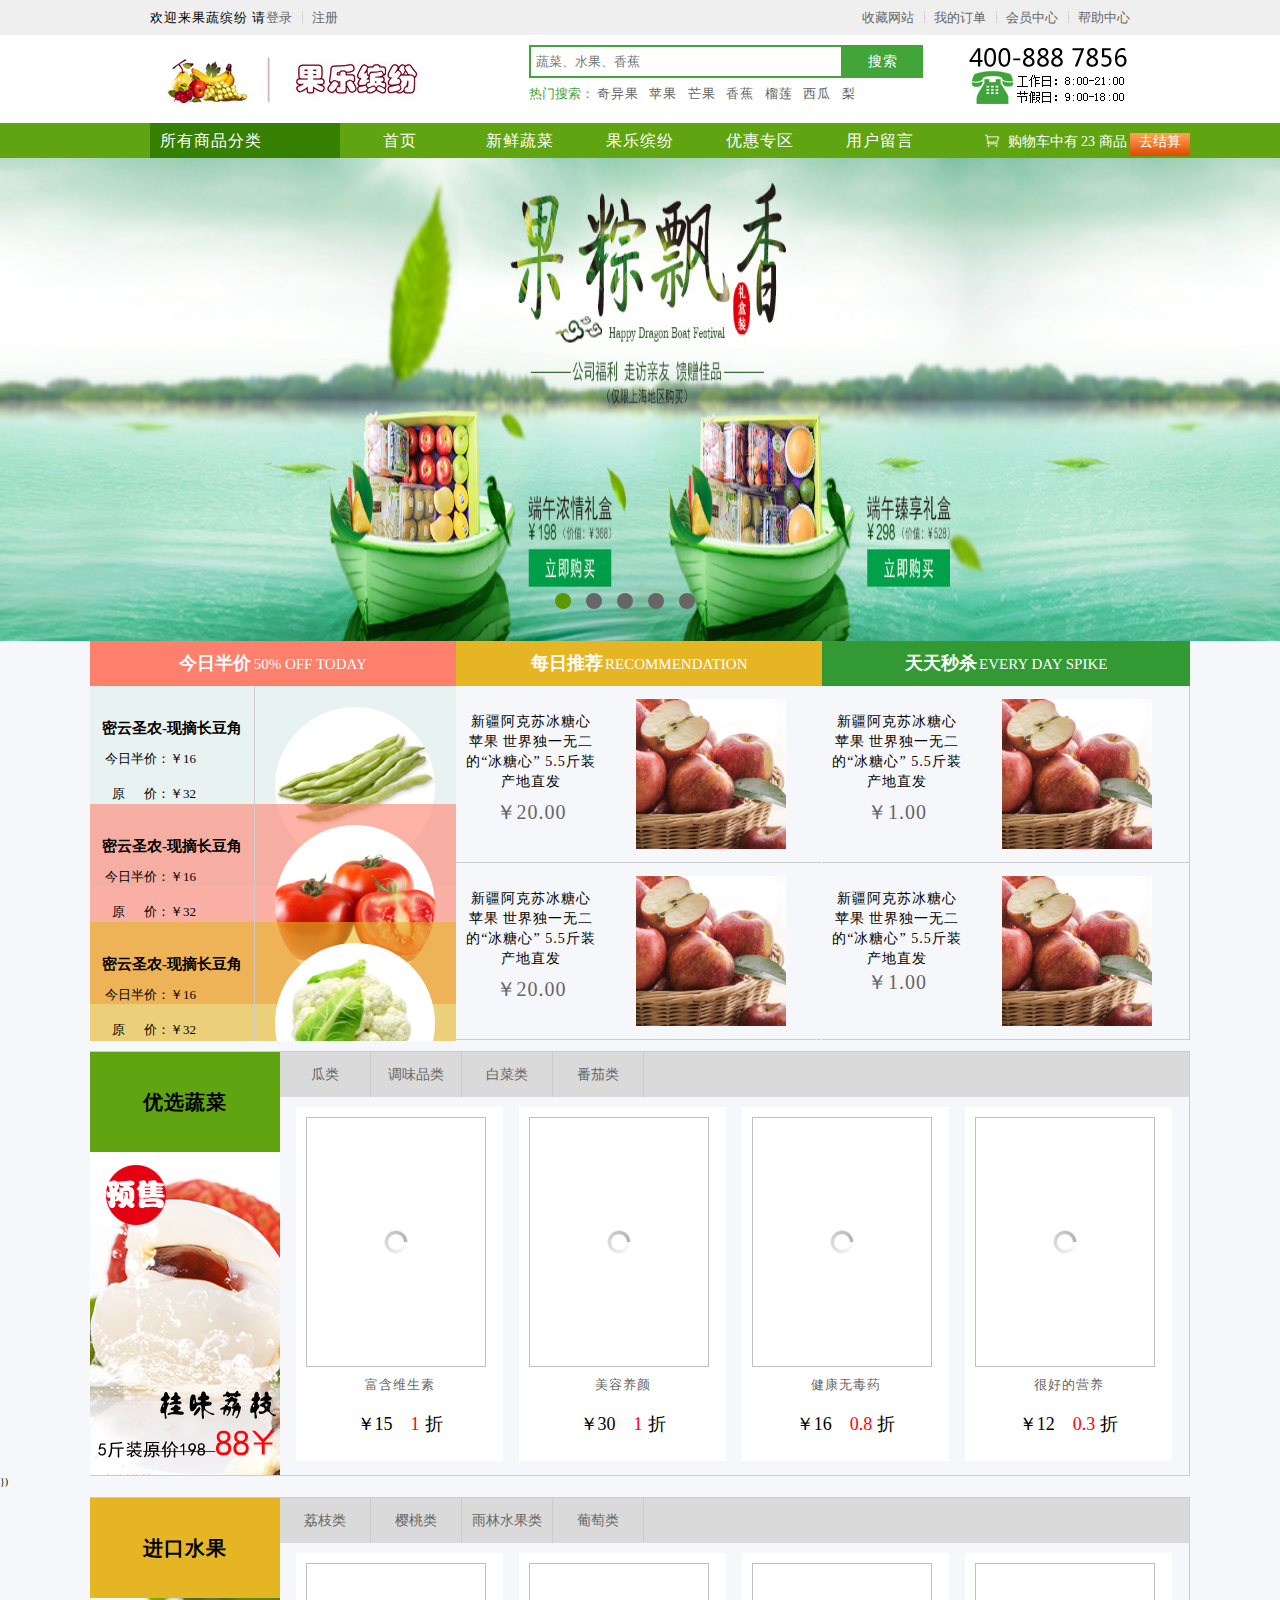
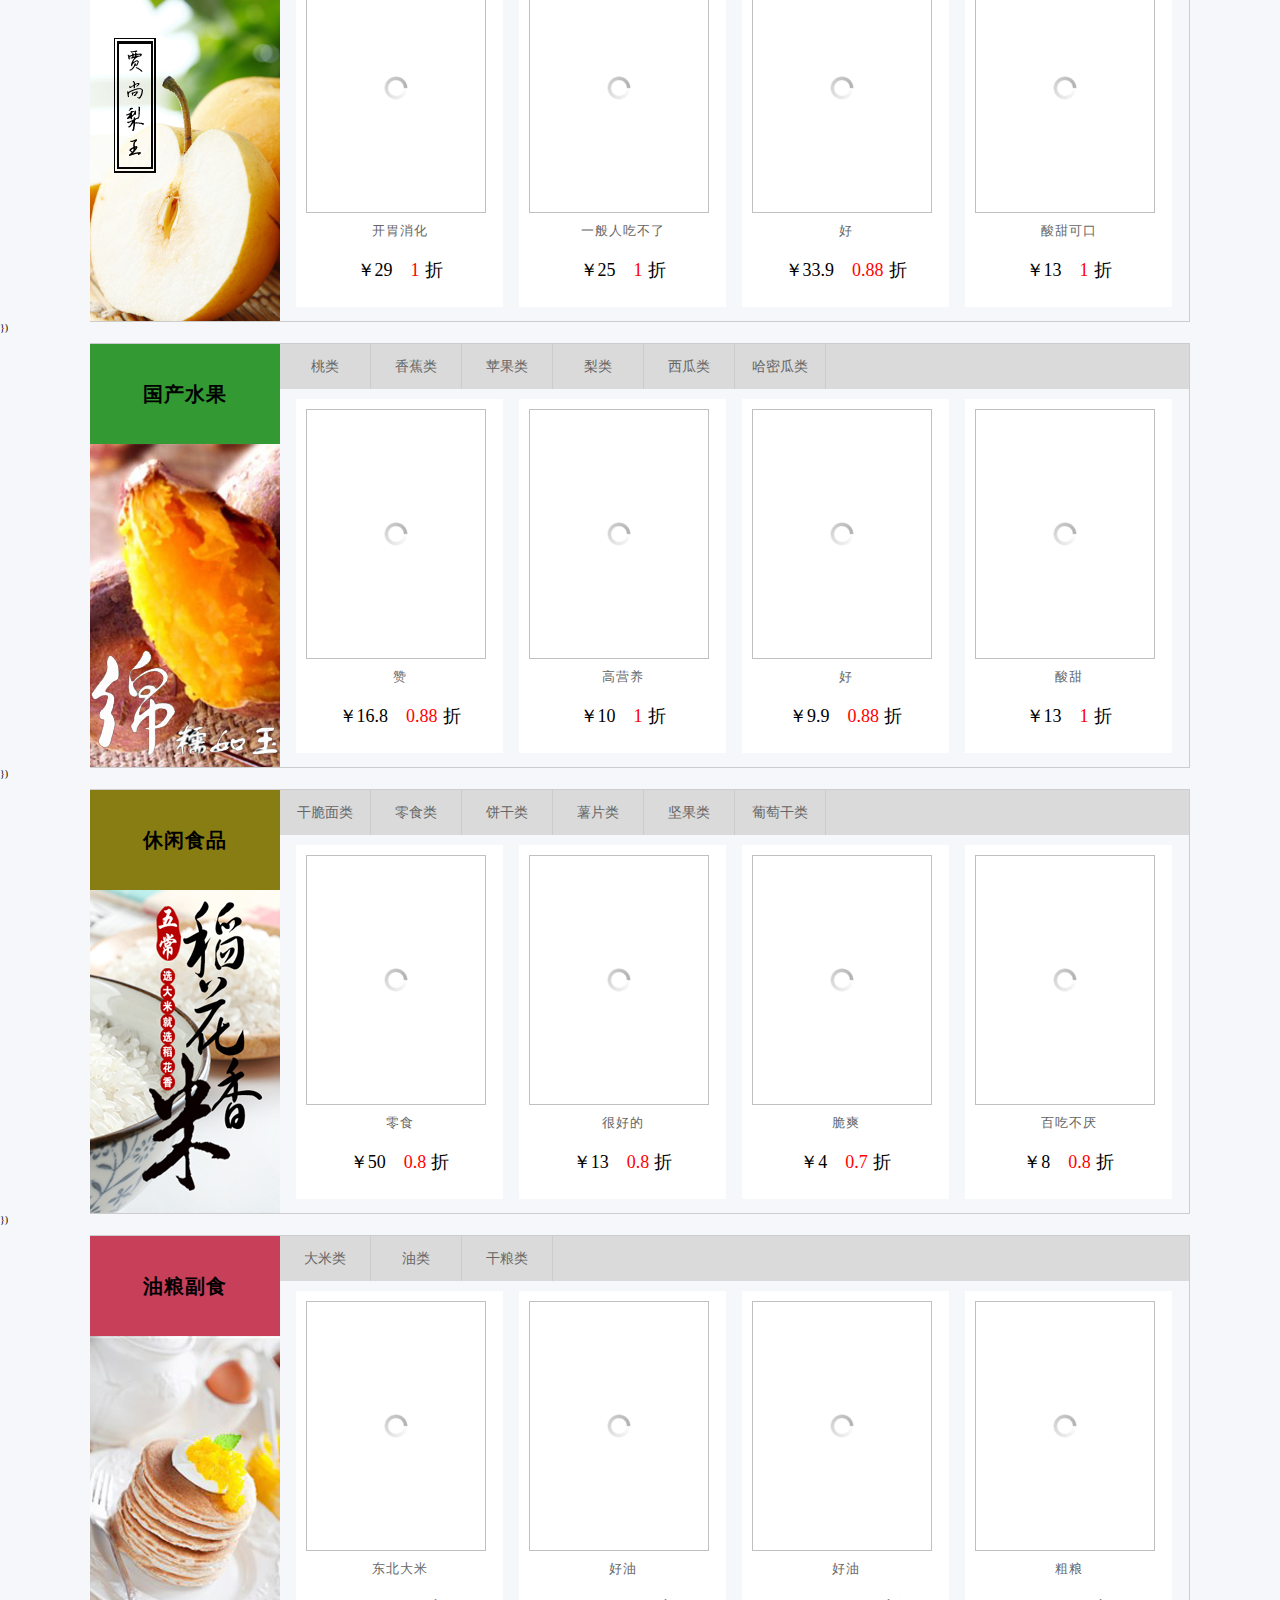
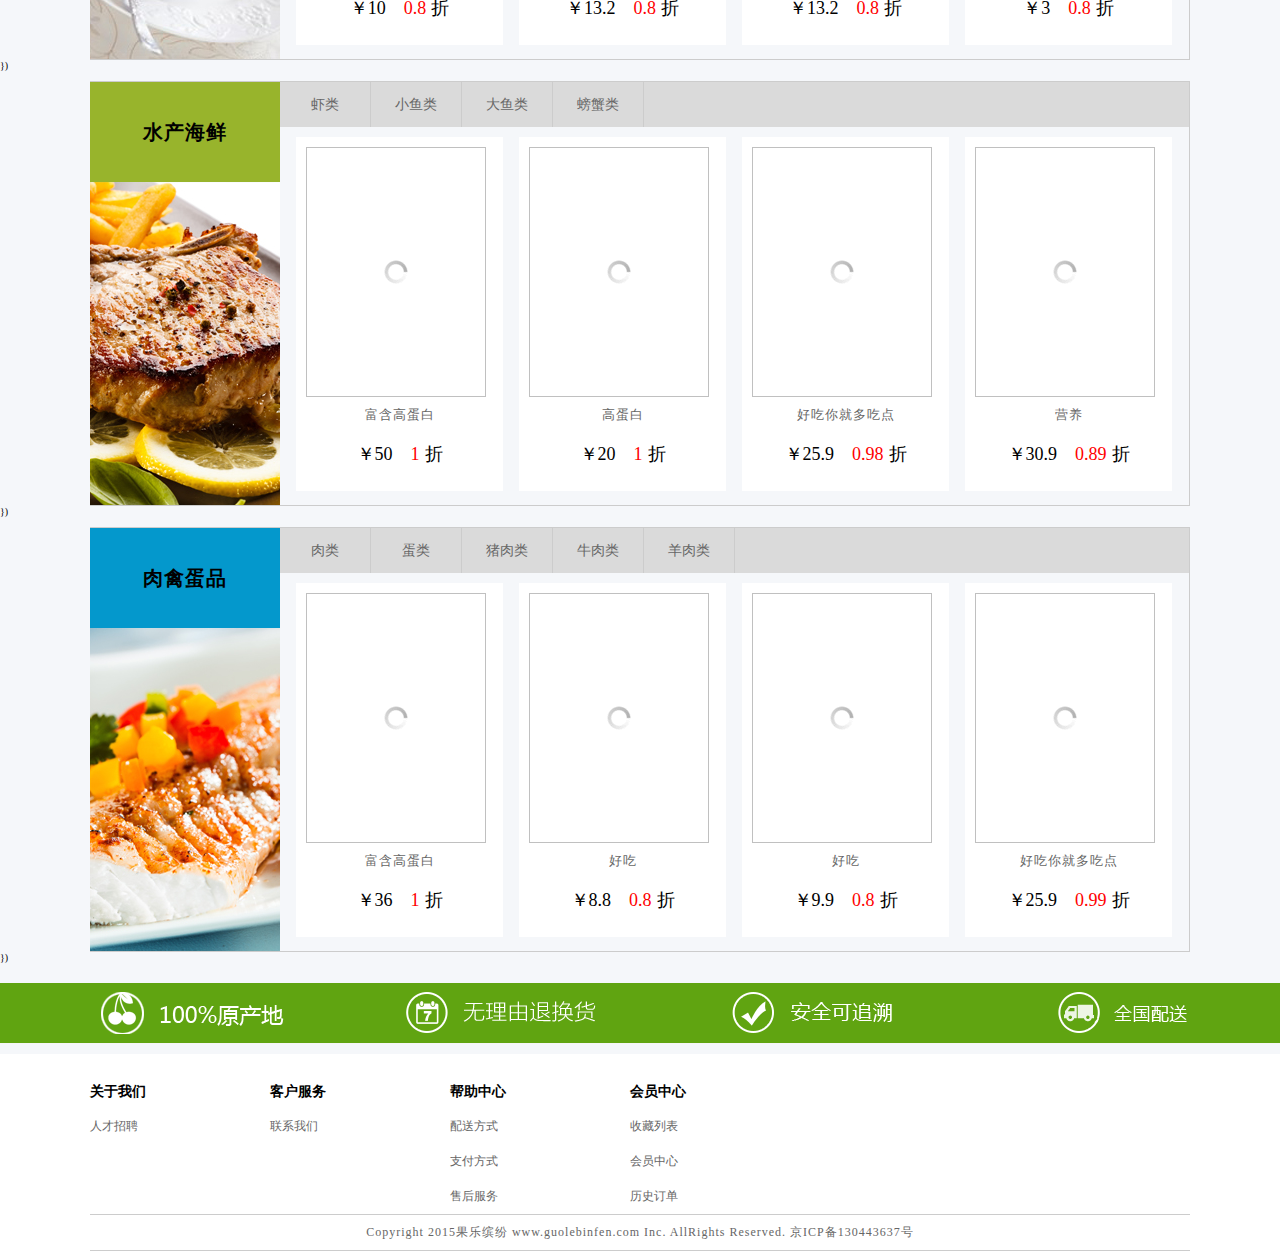
<file: index.html>
<!DOCTYPE html>
<html lang="en">
<head>
	<meta charset="UTF-8">
	<title>果蔬缤纷</title>
	<link rel="stylesheet" type="text/css" href="./css/reset.css">
	<link rel="stylesheet" type="text/css" href="./css/common.css">
	<link rel="stylesheet" type="text/css" href="./css/index.css">
</head>
<body>
	<!--header-->
	<div id="header">
		<div class="loginBar fl">
			<span>欢迎来果蔬缤纷&nbsp;请</span><a href="#" class="login">登录</a><span class="dividing"></span><a href="#" class="register">注册</a>
		</div>
		<div class="memberLink fr">
			<a href="#">收藏网站</a><span class="dividing"></span><a href="#">我的订单</a><span class="dividing"></span><a href="#">会员中心</a><span class="dividing"></span><a href="#">帮助中心</a>
		</div>
		<div class="headerMain">
			<div class="logo fl">
				<a href="#"><img src="./image/tools/logo.jpg" title="果蔬缤纷"></a>
			</div>
			<div class="search fl">
				<div class="searchForm">
					<input type="text" name="searchText" placeholder="蔬菜、水果、香蕉" class="searchText">
					<input type="button" class="searchBtn" value="搜索" >
				</div>
				<div class="hotKeywords">
					<span class="hot">热门搜索：</span>
					<a href="#">奇异果</a>
					<a href="#">苹果</a>
					<a href="#">芒果</a>
					<a href="#">香蕉</a>
					<a href="#">榴莲</a>
					<a href="#">西瓜</a>
					<a href="#">梨</a>
				</div>
			</div>
			<div class="callPhone fr">
				<img src="./image/tools/phone.jpg">
			</div>
		</div>
	</div>
	<!--nav start-->
	<div id="nav">
		<ul class="navList fl">
			<li class="fl allList list">
				<a href="javascript:void(0)" class="listA">
					所有商品分类
					<ul class="detailsList">
					<!--目录内容由ajax接收后台传来的数据生成-->
					<!-- 						<li class="product_1">
						<div class="kinds">
							<a href="#"><i></i>进口水果</a>
						</div>
						<dl class="kindsDl">
							<dt class="fl kindsDt">推荐</dt>
							<dd class="fl kindsDd"><a href="#">百香果</a><a href="#">榴莲</a><a href="#">柑橘类</a></dd>
						</dl>
						<div class="moreDetailLisrt">
							<dl>
								<dd>
									<a href="">百香果</a>
								</dd>									
							</dl>
						</div>
					</li>
					<li class="product_2">
						<div class="kinds">
							<a href="#"><i></i>国产水果</a>
						</div>
						<dl class="kindsDl">
							<dt class="fl kindsDt">推荐</dt>
							<dd class="fl kindsDd"><a href="#">番石榴</a><a href="#">柑橘类</a><a href="#">梨类</a></dd>
						</dl>
						<div class="moreDetailLisrt">
							<dl>
								<dd>
									<a href="">百香果</a>
								</dd>									
							</dl>
						</div>
					</li>
					<li class="product_3">
						<div class="kinds">
							<a href="#"><i></i>新鲜蔬菜</a>
						</div>
						<dl class="kindsDl">
							<dt class="fl kindsDt">推荐</dt>
							<dd class="fl kindsDd"><a href="#">豆角类</a><a href="#">叶菜类</a><a href="#">瓜类</a></dd>
						</dl>
						<div class="moreDetailLisrt">
							<dl>
								<dd>
									<a href="">百香果</a>
								</dd>									
							</dl>
						</div>
					</li>
					<li class="product_4">
						<div class="kinds">
							<a href="#"><i></i>粮油副食</a>
						</div>
						<dl class="kindsDl">
							<dt class="fl kindsDt">推荐</dt>
							<dd class="fl kindsDd"><a href="#">杂粮类</a><a href="#">大米类</a><a href="#">花生油</a></dd>
						</dl>
						<div class="moreDetailLisrt">
							<dl>
								<dd>
									<a href="">百香果</a>
								</dd>									
							</dl>
						</div>
					</li>
					<li class="product_5">
						<div class="kinds">
							<a href="#"><i></i>肉禽蛋奶</a>
						</div>
						<dl class="kindsDl">
							<dt class="fl kindsDt">推荐</dt>
							<dd class="fl kindsDd"><a href="#">家禽</a><a href="#">猪肉类</a><a href="#">蛋类</a></dd>
						</dl>
						<div class="moreDetailLisrt">
							<dl>
								<dd>
									<a href="">百香果</a>
								</dd>									
							</dl>
						</div>
					</li>
					<li class="product_6">
						<div class="kinds">
							<a href="#"><i></i>休闲食品</a>
						</div>
						<dl class="kindsDl">
							<dt class="fl kindsDt">推荐</dt>
							<dd class="fl kindsDd"><a href="#">蜂蜜</a><a href="#">玫瑰系列</a><a href="#">坚果</a></dd>
						</dl>
						<div class="moreDetailLisrt">
							<dl>
								<dd>
									<a href="">百香果</a>
								</dd>									
							</dl>
						</div>
					</li> -->
					</ul>
				</a>
			</li>
			<li class="fl otherList list"><a href="#" class="listA">首页</a></li>
			<li class="fl otherList list"><a href="#" class="listA">新鲜蔬菜</a></li>
			<li class="fl otherList list"><a href="#" class="listA">果乐缤纷</a></li>
			<li class="fl otherList list"><a href="#" class="listA">优惠专区</a></li>
			<li class="fl otherList list"><a href="#" class="listA">用户留言</a></li>
		</ul>

		<div class="cartBar fl">
			<span id="hoverCart">
				<span class="cartIcon">&#xe015;</span>
				<span class="cartText">购物车中有</span>
				<strong class="cartNumber">23</strong>
				<span class="cartText">商品</span>
				<div id="cartGoods">
					<ul>
						<li>
<!-- 							<div class="goodsImg fl"><img src="./image/cart/cartApple_1.jpg"></div>
							<div class="goodsDisc fl"><a href="javascript:void(0)">这是苹果呢是不是的？</a></div>
							<div class="fr goodsOperation">￥<span class="unitPrice">13.00</span>×<span class="theNumber">5</span><br /><a href="javascript:void(0)" class="deleteGoods">删除</a></div>
						</li>
						<div class="total">
							<div class="totalLeft fl">共<span class="totalNumber">2</span>件商品&nbsp;&nbsp;&nbsp;共计￥<span class="totalPrice">234</span>元</div>
							<div class="totalRight fr">去结算</div>
						</div> -->
					</ul>
				</div>
			</span >
			<a href="#" class="cartGo">去结算</a>
		</div>
	</div>
	<!-- 轮播图 -->
	<div id="slider">
		<a href="#"><img src="./image/slider/bigSlider_1.jpg" alt=""></a>
		<a href="#"><img src="./image/slider/bigSlider_2.jpg" alt=""></a>
		<a href="#"><img src="./image/slider/bigSlider_3.jpg" alt=""></a>
		<a href="#"><img src="./image/slider/bigSlider_4.jpg" alt=""></a>
		<a href="#"><img src="./image/slider/bigSlider_5.jpg" alt=""></a>
		<ul class="imgBtn">
			<li class="fl"></li>
			<li class="fl"></li>
			<li class="fl"></li>
			<li class="fl"></li>
			<li class="fl"></li>
		</ul>
	</div>

	<!--discount start-->
	<div id="discount">
		<div class="offToday discountAll fl">
			<div class="discountTop">
				<strong>今日半价</strong>
				<small>50% OFF TODAY</small>				
			</div>
			<div class="discoutContent">
				<ul class="discountContentUl">
					<li class="discountCont_1">
						<div class="discountInfo fl">
							<p class="discountDescription">密云圣农-现摘长豆角</p>
							<p class="discountNow"><span class="priceName">今日半价：</span><span class="discountPrice">￥16</span></p>
							<p class="discountOld"><span class="priceName">原&nbsp;&nbsp;&nbsp;&nbsp;&nbsp;&nbsp;价：</span><span class="discountPrice oldPrice">￥32</span></p>
						</div>
						<div class="discountImg fl"><img src="./image/goods/discount_1.jpg"></div>
					</li>
					<li class="discountCont_2">
						<div class="discountInfo fl">
							<p class="discountDescription">密云圣农-现摘长豆角</p>
							<p class="discountNow"><span class="priceName">今日半价：</span><span class="discountPrice">￥16</span></p>
							<p class="discountOld"><span class="priceName">原&nbsp;&nbsp;&nbsp;&nbsp;&nbsp;&nbsp;价：</span><span class="discountPrice oldPrice">￥32</span></p>
						</div>
						<div class="discountImg fl"><img src="./image/goods/discount_3.jpg"></div>
					</li>
					<li class="discountCont_3">
						<div class="discountInfo fl">
							<p class="discountDescription">密云圣农-现摘长豆角</p>
							<p class="discountNow"><span class="priceName">今日半价：</span><span class="discountPrice">￥16</span></p>
							<p class="discountOld"><span class="priceName">原&nbsp;&nbsp;&nbsp;&nbsp;&nbsp;&nbsp;价：</span><span class="discountPrice oldPrice">￥32</span></p>
						</div>
						<div class="discountImg fl"><img src="./image/goods/discount_2.jpg"></div>
					</li>
				</ul>
			</div>
		</div>
		<div class="recommend discountAll fl">
			<div class="discountTop">
				<strong>每日推荐</strong>
				<small>RECOMMENDATION</small>				
			</div>
			<div class="recommendContent">
				<div class="recommendContentList">
					<div class="fl recommendContentListCont">
						<p>新疆阿克苏冰糖心苹果 世界独一无二的“冰糖心” 5.5斤装 产地直发</p>
						<p class="recommendPrice"><span>￥20.00</span><span></span></p>						
					</div>
					<div class="fl recommendContentListImg">
						<div><a href="#"><img src="./image/goods/saled02.jpg" ></a></div>
					</div>
				</div>
				<div class="recommendContentList">
					<div class="fl recommendContentListCont">
						<p>新疆阿克苏冰糖心苹果 世界独一无二的“冰糖心” 5.5斤装 产地直发</p>
						<p class="recommendPrice"><span>￥20.00</span><span></span></p>						
					</div>
					<div class="fl recommendContentListImg">
						<div><a href="#"><img src="./image/goods/saled02.jpg" ></a></div>
					</div>			
				</div>
			</div>
		</div>
		<div class="seckill discountAll fl">
			<div class="discountTop">
				<strong>天天秒杀</strong>
				<small>EVERY DAY SPIKE</small>				
			</div>
			<div class="seckillContent">
				<div class="seckillContentList">
					<div class="fl seckillContentListCont">
						<p>新疆阿克苏冰糖心苹果 世界独一无二的“冰糖心” 5.5斤装 产地直发</p>
						<p class="seckillPrice"><span>￥1.00</span><span></span></p>						
					</div>
					<div class="fl seckillContentListImg">
						<div><a href="#"><img src="./image/goods/saled02.jpg" ></a></div>
					</div>
				</div>
				<div class="seckillContentList">
					<div class="fl seckillContentListCont">
						<p>新疆阿克苏冰糖心苹果 世界独一无二的“冰糖心” 5.5斤装 产地直发</p>
						<p class="recommendPrice"><span>￥1.00</span><span></span></p>						
					</div>
					<div class="fl seckillContentListImg">
						<div><a href="#"><img src="./image/goods/saled02.jpg" ></a></div>
					</div>
				</div>
			</div>
		</div>
	</div>
	<!--content start-->
	<!--内容由ajax动态生成-->
<!-- 	<div class="choice">
		<div class="choice_left fl choice_left_1">
			<h2>进口水果</h2>
			<div><a href="#"><img src="./image/goods/fruit_1.jpg"></a></div>
		</div>
		<div class="choice_right fl">
			<ul class="clear">
				<li class="fl"><a href="">椰子</a></li>
				<li class="fl"><a href="">百香果</a></li>
				<li class="fl"><a href="">榴莲</a></li>
				<li class="fl"><a href="">柑橘类</a></li>
				<li class="fl"><a href="">梨类</a></li>
				<li class="fl"><a href="">火龙果</a></li>
				<li class="fl"><a href="">蓝莓</a></li>
				<li class="fl"><a href="">猕猴桃</a></li>
				<li class="fl"><a href="">牛油果</a></li>
			</ul>
			<div class="choice_right_cont">
				<div class="choice_right_cont_goods fl">
					<div class=""><img src="./image/goods/fruits_1.jpg"></div>
					<h3 class="goodsTitle">进口大大的芒果5斤 </h3>
					<p><span class="nowPrice">￥15.00</span>&nbsp;&nbsp;&nbsp;&nbsp;<span class="oldPrice">8</span>折</p>
				</div>
				<div class="choice_right_cont_goods fl">
					<div class=""><img src="./image/goods/fruits_1.jpg"></div>
					<h3 class="goodsTitle">进口大大的芒果5斤 </h3>
					<p><span class="nowPrice">￥15.00</span>&nbsp;&nbsp;&nbsp;&nbsp;<span class="oldPrice">￥18.00</span></p>
				</div>
				<div class="choice_right_cont_goods fl">
					<div class=""><img src="./image/goods/fruits_1.jpg"></div>
					<h3 class="goodsTitle">进口大大的芒果5斤 </h3>
					<p><span class="nowPrice">￥15.00</span>&nbsp;&nbsp;&nbsp;&nbsp;<span class="oldPrice">￥18.00</span></p>
				</div>
				<div class="choice_right_cont_goods fl">
					<div class=""><img src="./image/goods/fruits_1.jpg"></div>
					<h3 class="goodsTitle">进口大大的芒果5斤 </h3>
					<p><span class="nowPrice">￥15.00</span>&nbsp;&nbsp;&nbsp;&nbsp;<span class="oldPrice">￥18.00</span></p>
				</div>
			</div>
		</div>
	</div>
	<div class="choice">
		<div class="choice_left fl choice_left_2">
			<h2>国产水果</h2>
			<div><a href="#"><img src="./image/goods/fruit_2.jpg"></a></div>
		</div>
		<div class="choice_right fl">
			<ul class="clear">
				<li class="fl"><a href="">椰子</a></li>
				<li class="fl"><a href="">百香果</a></li>
				<li class="fl"><a href="">榴莲</a></li>
				<li class="fl"><a href="">柑橘类</a></li>
				<li class="fl"><a href="">梨类</a></li>
				<li class="fl"><a href="">火龙果</a></li>
				<li class="fl"><a href="">蓝莓</a></li>
				<li class="fl"><a href="">猕猴桃</a></li>
				<li class="fl"><a href="">牛油果</a></li>
			</ul>
			<div class="choice_right_cont">
				<div class="choice_right_cont_goods fl">
					<div class=""><img src="./image/goods/fruits_1.jpg"></div>
					<h3 class="goodsTitle">进口大大的芒果5斤 </h3>
					<p><span class="nowPrice">￥15.00</span>&nbsp;&nbsp;&nbsp;&nbsp;<span class="oldPrice">￥18.00</span></p>
				</div>
				<div class="choice_right_cont_goods fl">
					<div class=""><img src="./image/goods/fruits_1.jpg"></div>
					<h3 class="goodsTitle">进口大大的芒果5斤 </h3>
					<p><span class="nowPrice">￥15.00</span>&nbsp;&nbsp;&nbsp;&nbsp;<span class="oldPrice">￥18.00</span></p>
				</div>
				<div class="choice_right_cont_goods fl">
					<div class=""><img src="./image/goods/fruits_1.jpg"></div>
					<h3 class="goodsTitle">进口大大的芒果5斤 </h3>
					<p><span class="nowPrice">￥15.00</span>&nbsp;&nbsp;&nbsp;&nbsp;<span class="oldPrice">￥18.00</span></p>
				</div>
				<div class="choice_right_cont_goods fl">
					<div class=""><img src="./image/goods/fruits_1.jpg"></div>
					<h3 class="goodsTitle">进口大大的芒果5斤 </h3>
					<p><span class="nowPrice">￥15.00</span>&nbsp;&nbsp;&nbsp;&nbsp;<span class="oldPrice">￥18.00</span></p>
				</div>
			</div>
		</div>
	</div>
	<div class="choice">
		<div class="choice_left fl choice_left_3">
			<h2>新鲜蔬菜</h2>
			<div><a href="#"><img src="./image/goods/fruit_3.jpg"></a></div>
		</div>
		<div class="choice_right fl">
			<ul class="clear">
				<li class="fl"><a href="">椰子</a></li>
				<li class="fl"><a href="">百香果</a></li>
				<li class="fl"><a href="">榴莲</a></li>
				<li class="fl"><a href="">柑橘类</a></li>
				<li class="fl"><a href="">梨类</a></li>
				<li class="fl"><a href="">火龙果</a></li>
				<li class="fl"><a href="">蓝莓</a></li>
				<li class="fl"><a href="">猕猴桃</a></li>
				<li class="fl"><a href="">牛油果</a></li>
			</ul>
			<div class="choice_right_cont">
				<div class="choice_right_cont_goods fl">
					<div class=""><img src="./image/goods/fruits_1.jpg"></div>
					<h3 class="goodsTitle">进口大大的芒果5斤 </h3>
					<p><span class="nowPrice">￥15.00</span>&nbsp;&nbsp;&nbsp;&nbsp;<span class="oldPrice">8</span>折</p>
				</div>
				<div class="choice_right_cont_goods fl">
					<div class=""><img src="./image/goods/fruits_1.jpg"></div>
					<h3 class="goodsTitle">进口大大的芒果5斤 </h3>
					<p><span class="nowPrice">￥15.00</span>&nbsp;&nbsp;&nbsp;&nbsp;<span class="oldPrice">￥18.00</span></p>
				</div>
				<div class="choice_right_cont_goods fl">
					<div class=""><img src="./image/goods/fruits_1.jpg"></div>
					<h3 class="goodsTitle">进口大大的芒果5斤 </h3>
					<p><span class="nowPrice">￥15.00</span>&nbsp;&nbsp;&nbsp;&nbsp;<span class="oldPrice">￥18.00</span></p>
				</div>
				<div class="choice_right_cont_goods fl">
					<div class=""><img src="./image/goods/fruits_1.jpg"></div>
					<h3 class="goodsTitle">进口大大的芒果5斤 </h3>
					<p><span class="nowPrice">￥15.00</span>&nbsp;&nbsp;&nbsp;&nbsp;<span class="oldPrice">￥18.00</span></p>
				</div>
			</div>
		</div>
	</div>
	<div class="choice">
		<div class="choice_left fl choice_left_4">
			<h2>粮油副食</h2>
			<div><a href="#"><img src="./image/goods/fruit_4.jpg"></a></div>
		</div>
		<div class="choice_right fl">
			<ul class="clear">
				<li class="fl"><a href="">椰子</a></li>
				<li class="fl"><a href="">百香果</a></li>
				<li class="fl"><a href="">榴莲</a></li>
				<li class="fl"><a href="">柑橘类</a></li>
				<li class="fl"><a href="">梨类</a></li>
				<li class="fl"><a href="">火龙果</a></li>
				<li class="fl"><a href="">蓝莓</a></li>
				<li class="fl"><a href="">猕猴桃</a></li>
				<li class="fl"><a href="">牛油果</a></li>
			</ul>
			<div class="choice_right_cont">
				<div class="choice_right_cont_goods fl">
					<div class=""><img src="./image/goods/fruits_1.jpg"></div>
					<h3 class="goodsTitle">进口大大的芒果5斤 </h3>
					<p><span class="nowPrice">￥15.00</span>&nbsp;&nbsp;&nbsp;&nbsp;<span class="oldPrice">￥18.00</span></p>
				</div>
				<div class="choice_right_cont_goods fl">
					<div class=""><img src="./image/goods/fruits_1.jpg"></div>
					<h3 class="goodsTitle">进口大大的芒果5斤 </h3>
					<p><span class="nowPrice">￥15.00</span>&nbsp;&nbsp;&nbsp;&nbsp;<span class="oldPrice">￥18.00</span></p>
				</div>
				<div class="choice_right_cont_goods fl">
					<div class=""><img src="./image/goods/fruits_1.jpg"></div>
					<h3 class="goodsTitle">进口大大的芒果5斤 </h3>
					<p><span class="nowPrice">￥15.00</span>&nbsp;&nbsp;&nbsp;&nbsp;<span class="oldPrice">￥18.00</span></p>
				</div>
				<div class="choice_right_cont_goods fl">
					<div class=""><img src="./image/goods/fruits_1.jpg"></div>
					<h3 class="goodsTitle">进口大大的芒果5斤 </h3>
					<p><span class="nowPrice">￥15.00</span>&nbsp;&nbsp;&nbsp;&nbsp;<span class="oldPrice">￥18.00</span></p>
				</div>
			</div>
		</div>
	</div>
	<div class="choice">
		<div class="choice_left fl choice_left_5">
			<h2>休闲食品</h2>
			<div><a href="#"><img src="./image/goods/fruit_5.jpg"></a></div>
		</div>
		<div class="choice_right fl">
			<ul class="clear">
				<li class="fl"><a href="">椰子</a></li>
				<li class="fl"><a href="">百香果</a></li>
				<li class="fl"><a href="">榴莲</a></li>
				<li class="fl"><a href="">柑橘类</a></li>
				<li class="fl"><a href="">梨类</a></li>
				<li class="fl"><a href="">火龙果</a></li>
				<li class="fl"><a href="">蓝莓</a></li>
				<li class="fl"><a href="">猕猴桃</a></li>
				<li class="fl"><a href="">牛油果</a></li>
			</ul>
			<div class="choice_right_cont">
				<div class="choice_right_cont_goods fl">
					<div class=""><img src="./image/goods/fruits_1.jpg"></div>
					<h3 class="goodsTitle">进口大大的芒果5斤 </h3>
					<p><span class="nowPrice">￥15.00</span>&nbsp;&nbsp;&nbsp;&nbsp;<span class="oldPrice">￥18.00</span></p>
				</div>
				<div class="choice_right_cont_goods fl">
					<div class=""><img src="./image/goods/fruits_1.jpg"></div>
					<h3 class="goodsTitle">进口大大的芒果5斤 </h3>
					<p><span class="nowPrice">￥15.00</span>&nbsp;&nbsp;&nbsp;&nbsp;<span class="oldPrice">￥18.00</span></p>
				</div>
				<div class="choice_right_cont_goods fl">
					<div class=""><img src="./image/goods/fruits_1.jpg"></div>
					<h3 class="goodsTitle">进口大大的芒果5斤 </h3>
					<p><span class="nowPrice">￥15.00</span>&nbsp;&nbsp;&nbsp;&nbsp;<span class="oldPrice">￥18.00</span></p>
				</div>
				<div class="choice_right_cont_goods fl">
					<div class=""><img src="./image/goods/fruits_1.jpg"></div>
					<h3 class="goodsTitle">进口大大的芒果5斤 </h3>
					<p><span class="nowPrice">￥15.00</span>&nbsp;&nbsp;&nbsp;&nbsp;<span class="oldPrice">￥18.00</span></p>
				</div>
			</div>
		</div>
	</div>
	<div class="choice">
		<div class="choice_left fl choice_left_6">
			<h2>肉禽蛋奶</h2>
			<div><a href="#"><img src="./image/goods/fruit_6.jpg"></a></div>
		</div>
		<div class="choice_right fl">
			<ul class="clear">
				<li class="fl"><a href="">椰子</a></li>
				<li class="fl"><a href="">百香果</a></li>
				<li class="fl"><a href="">榴莲</a></li>
				<li class="fl"><a href="">柑橘类</a></li>
				<li class="fl"><a href="">梨类</a></li>
				<li class="fl"><a href="">火龙果</a></li>
				<li class="fl"><a href="">蓝莓</a></li>
				<li class="fl"><a href="">猕猴桃</a></li>
				<li class="fl"><a href="">牛油果</a></li>
			</ul>
			<div class="choice_right_cont">
				<div class="choice_right_cont_goods fl">
					<div class=""><img src="./image/goods/fruits_1.jpg"></div>
					<h3 class="goodsTitle">进口大大的芒果5斤 </h3>
					<p><span class="nowPrice">￥15.00</span>&nbsp;&nbsp;&nbsp;&nbsp;<span class="oldPrice">￥18.00</span></p>
				</div>
				<div class="choice_right_cont_goods fl">
					<div class=""><img src="./image/goods/fruits_1.jpg"></div>
					<h3 class="goodsTitle">进口大大的芒果5斤 </h3>
					<p><span class="nowPrice">￥15.00</span>&nbsp;&nbsp;&nbsp;&nbsp;<span class="oldPrice">￥18.00</span></p>
				</div>
				<div class="choice_right_cont_goods fl">
					<div class=""><img src="./image/goods/fruits_1.jpg"></div>
					<h3 class="goodsTitle">进口大大的芒果5斤 </h3>
					<p><span class="nowPrice">￥15.00</span>&nbsp;&nbsp;&nbsp;&nbsp;<span class="oldPrice">￥18.00</span></p>
				</div>
				<div class="choice_right_cont_goods fl">
					<div class=""><img src="./image/goods/fruits_1.jpg"></div>
					<h3 class="goodsTitle">进口大大的芒果5斤 </h3>
					<p><span class="nowPrice">￥15.00</span>&nbsp;&nbsp;&nbsp;&nbsp;<span class="oldPrice">￥18.00</span></p>
				</div>
			</div>
		</div>
	</div>
	<div class="choice">
		<div class="choice_left fl choice_left_7">
			<h2>水产海鲜</h2>
			<div><a href="#"><img src="./image/goods/fruit_7.jpg"></a></div>
		</div>
		<div class="choice_right fl">
			<ul class="clear">
				<li class="fl"><a href="">椰子</a></li>
				<li class="fl"><a href="">百香果</a></li>
				<li class="fl"><a href="">榴莲</a></li>
				<li class="fl"><a href="">柑橘类</a></li>
				<li class="fl"><a href="">梨类</a></li>
				<li class="fl"><a href="">火龙果</a></li>
				<li class="fl"><a href="">蓝莓</a></li>
				<li class="fl"><a href="">猕猴桃</a></li>
				<li class="fl"><a href="">牛油果</a></li>
			</ul>
			<div class="choice_right_cont">
				<div class="choice_right_cont_goods fl">
					<div class=""><img src="./image/goods/fruits_1.jpg"></div>
					<h3 class="goodsTitle">进口大大的芒果5斤 </h3>
					<p><span class="nowPrice">￥15.00</span>&nbsp;&nbsp;&nbsp;&nbsp;<span class="oldPrice">￥18.00</span></p>
				</div>
				<div class="choice_right_cont_goods fl">
					<div class=""><img src="./image/goods/fruits_1.jpg"></div>
					<h3 class="goodsTitle">进口大大的芒果5斤 </h3>
					<p><span class="nowPrice">￥15.00</span>&nbsp;&nbsp;&nbsp;&nbsp;<span class="oldPrice">￥18.00</span></p>
				</div>
				<div class="choice_right_cont_goods fl">
					<div class=""><img src="./image/goods/fruits_1.jpg"></div>
					<h3 class="goodsTitle">进口大大的芒果5斤 </h3>
					<p><span class="nowPrice">￥15.00</span>&nbsp;&nbsp;&nbsp;&nbsp;<span class="oldPrice">￥18.00</span></p>
				</div>
				<div class="choice_right_cont_goods fl">
					<div class=""><img src="./image/goods/fruits_1.jpg"></div>
					<h3 class="goodsTitle">进口大大的芒果5斤 </h3>
					<p><span class="nowPrice">￥15.00</span>&nbsp;&nbsp;&nbsp;&nbsp;<span class="oldPrice">￥18.00</span></p>
				</div>
			</div>
		</div>
	</div> -->
	<div id="guarantee"></div>
	<div id="footer">
		<div class="footerTop clear">
			<ul class="fl">
				<li class="liFirst">关于我们</li>
				<a href=""><li>人才招聘</li></a>
			</ul>
			<ul class="fl">
				<li class="liFirst">客户服务</li>
				<a href=""><li>联系我们</li></a>
			</ul>
			<ul class="fl">
				<li class="liFirst">帮助中心</li>
				<a href=""><li>配送方式</li></a>
				<a href=""><li>支付方式</li></a>
				<a href=""><li>售后服务</li></a>
			</ul>
			<ul class="fl">
				<li class="liFirst">会员中心</li>
				<a href=""><li>收藏列表</li></a>
				<a href=""><li>会员中心</li></a>
				<a href=""><li>历史订单</li></a>
			</ul>
		</div>
		<div class="footerBottom">
			<span>Copyright 2015果乐缤纷 www.guolebinfen.com Inc. AllRights Reserved. 京ICP备130443637号</span>
		</div>
	</div>
</body>
<script type="text/javascript" data-main="./js/index" src="./js/require.js"></script>
</html>
</file>
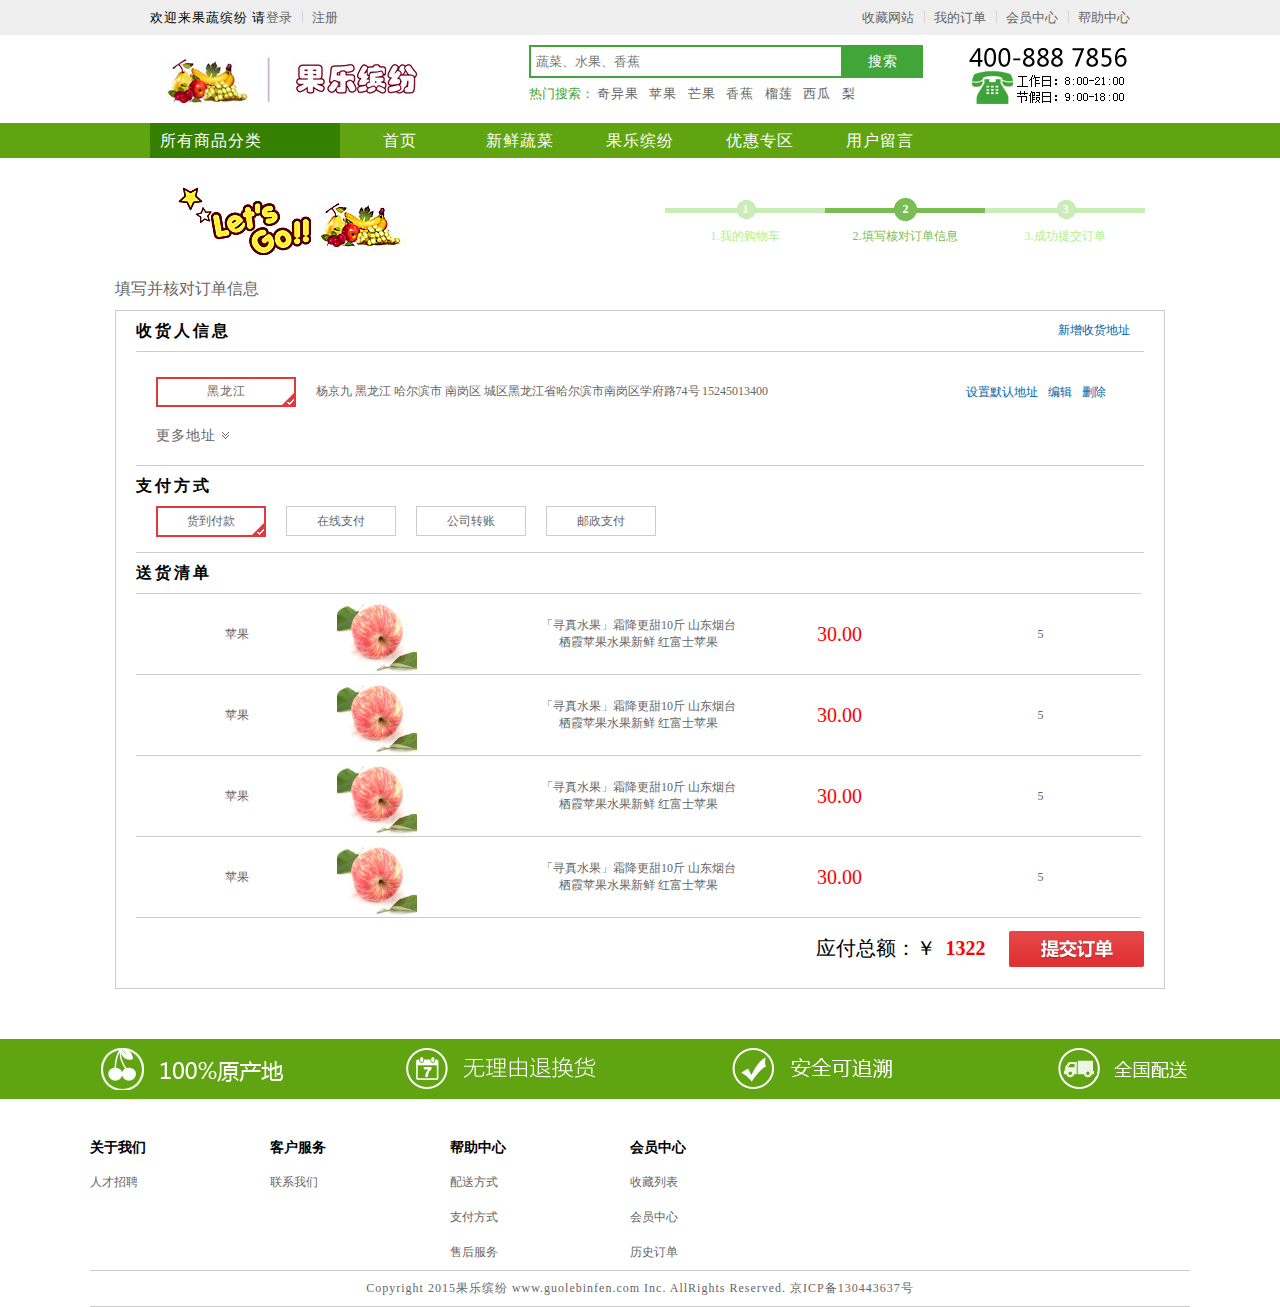
<file: address.html>
<!DOCTYPE html>
<html>
<head>
	<meta charset="UTF-8">
	<title>地址</title>
	<link rel="stylesheet" type="text/css" href="./css/reset.css">
	<link rel="stylesheet" type="text/css" href="./css/common.css">
	<link rel="stylesheet" type="text/css" href="./css/address.css">
</head>
<body>
	<!--header-->
	<div id="header">
		<div class="loginBar fl">
			<span>欢迎来果蔬缤纷&nbsp;请</span><a href="#" class="login">登录</a><span class="dividing"></span><a href="#" class="register">注册</a>
		</div>
		<div class="memberLink fr">
			<a href="#">收藏网站</a><span class="dividing"></span><a href="#">我的订单</a><span class="dividing"></span><a href="#">会员中心</a><span class="dividing"></span><a href="#">帮助中心</a>
		</div>
		<div class="headerMain">
			<div class="logo fl">
				<a href="#"><img src="./image/tools/logo.jpg" title="果蔬缤纷"></a>
			</div>
			<div class="search fl">
				<div class="searchForm">
					<input type="text" name="searchText" placeholder="蔬菜、水果、香蕉" class="searchText">
					<input type="button" class="searchBtn" value="搜索" >
				</div>
				<div class="hotKeywords">
					<span class="hot">热门搜索：</span>
					<a href="#">奇异果</a>
					<a href="#">苹果</a>
					<a href="#">芒果</a>
					<a href="#">香蕉</a>
					<a href="#">榴莲</a>
					<a href="#">西瓜</a>
					<a href="#">梨</a>
				</div>
			</div>
			<div class="callPhone fr">
				<img src="./image/tools/phone.jpg">
			</div>
		</div>
	</div>
	<!--nav start-->
	<div id="nav">
		<ul class="navList fl">
			<li class="fl allList list">
				<a href="javascript:void(0)" class="listA">
					所有商品分类
					<ul class="detailsList">
						<li class="product_1">
							<div class="kinds">
								<a href="#"><i></i>进口水果</a>
							</div>
							<dl class="kindsDl">
								<dt class="fl kindsDt">推荐</dt>
								<dd class="fl kindsDd"><a href="#">百香果</a><a href="#">榴莲</a><a href="#">柑橘类</a></dd>
							</dl>
							<div class="moreDetailLisrt">
								<dl>
									<dd>
										<a href="">百香果</a>
										<a href="">百香果</a>
										<a href="">百香果</a>
										<a href="">百香果</a>
										<a href="">百香果</a>
										<a href="">百香果</a>
										<a href="">百香果</a>
										<a href="">百香果</a>
										<a href="">百香果</a>
										<a href="">百香果</a>
										<a href="">百香果</a>
										<a href="">百香果</a>
										<a href="">百香果</a>
										<a href="">百香果</a>
										<a href="">百香果</a>
										<a href="">百香果</a>
									</dd>									
								</dl>
							</div>
						</li>
						<li class="product_2">
							<div class="kinds">
								<a href="#"><i></i>国产水果</a>
							</div>
							<dl class="kindsDl">
								<dt class="fl kindsDt">推荐</dt>
								<dd class="fl kindsDd"><a href="#">番石榴</a><a href="#">柑橘类</a><a href="#">梨类</a></dd>
							</dl>
							<div class="moreDetailLisrt">
								<dl>
									<dd>
										<a href="">百香果</a>
										<a href="">百香果</a>
										<a href="">百香果</a>
										<a href="">百香果</a>
										<a href="">百香果</a>
										<a href="">百香果</a>
										<a href="">百香果</a>
										<a href="">百香果</a>
										<a href="">百香果</a>
										<a href="">百香果</a>
										<a href="">百香果</a>
										<a href="">百香果</a>
										<a href="">百香果</a>
										<a href="">百香果</a>
										<a href="">百香果</a>
										<a href="">百香果</a>
									</dd>									
								</dl>
							</div>
						</li>
						<li class="product_3">
							<div class="kinds">
								<a href="#"><i></i>新鲜蔬菜</a>
							</div>
							<dl class="kindsDl">
								<dt class="fl kindsDt">推荐</dt>
								<dd class="fl kindsDd"><a href="#">豆角类</a><a href="#">叶菜类</a><a href="#">瓜类</a></dd>
							</dl>
							<div class="moreDetailLisrt">
								<dl>
									<dd>
										<a href="">百香果</a>
										<a href="">百香果</a>
										<a href="">百香果</a>
										<a href="">百香果</a>
										<a href="">百香果</a>
										<a href="">百香果</a>
										<a href="">百香果</a>
										<a href="">百香果</a>
										<a href="">百香果</a>
										<a href="">百香果</a>
										<a href="">百香果</a>
										<a href="">百香果</a>
										<a href="">百香果</a>
										<a href="">百香果</a>
										<a href="">百香果</a>
										<a href="">百香果</a>
									</dd>									
								</dl>
							</div>
						</li>
						<li class="product_4">
							<div class="kinds">
								<a href="#"><i></i>粮油副食</a>
							</div>
							<dl class="kindsDl">
								<dt class="fl kindsDt">推荐</dt>
								<dd class="fl kindsDd"><a href="#">杂粮类</a><a href="#">大米类</a><a href="#">花生油</a></dd>
							</dl>
							<div class="moreDetailLisrt">
								<dl>
									<dd>
										<a href="">百香果</a>
										<a href="">百香果</a>
										<a href="">百香果</a>
										<a href="">百香果</a>
										<a href="">百香果</a>
										<a href="">百香果</a>
										<a href="">百香果</a>
										<a href="">百香果</a>
										<a href="">百香果</a>
										<a href="">百香果</a>
										<a href="">百香果</a>
										<a href="">百香果</a>
										<a href="">百香果</a>
										<a href="">百香果</a>
										<a href="">百香果</a>
										<a href="">百香果</a>
									</dd>									
								</dl>
							</div>
						</li>
						<li class="product_5">
							<div class="kinds">
								<a href="#"><i></i>肉禽蛋奶</a>
							</div>
							<dl class="kindsDl">
								<dt class="fl kindsDt">推荐</dt>
								<dd class="fl kindsDd"><a href="#">家禽</a><a href="#">猪肉类</a><a href="#">蛋类</a></dd>
							</dl>
							<div class="moreDetailLisrt">
								<dl>
									<dd>
										<a href="">百香果</a>
										<a href="">百香果</a>
										<a href="">百香果</a>
										<a href="">百香果</a>
										<a href="">百香果</a>
										<a href="">百香果</a>
										<a href="">百香果</a>
										<a href="">百香果</a>
										<a href="">百香果</a>
										<a href="">百香果</a>
										<a href="">百香果</a>
										<a href="">百香果</a>
										<a href="">百香果</a>
										<a href="">百香果</a>
										<a href="">百香果</a>
										<a href="">百香果</a>
									</dd>									
								</dl>
							</div>
						</li>
						<li class="product_6">
							<div class="kinds">
								<a href="#"><i></i>休闲食品</a>
							</div>
							<dl class="kindsDl">
								<dt class="fl kindsDt">推荐</dt>
								<dd class="fl kindsDd"><a href="#">蜂蜜</a><a href="#">玫瑰系列</a><a href="#">坚果</a></dd>
							</dl>
							<div class="moreDetailLisrt">
								<dl>
									<dd>
										<a href="">百香果</a>
										<a href="">百香果</a>
										<a href="">百香果</a>
										<a href="">百香果</a>
										<a href="">百香果</a>
										<a href="">百香果</a>
										<a href="">百香果</a>
										<a href="">百香果</a>
										<a href="">百香果</a>
										<a href="">百香果</a>
										<a href="">百香果</a>
										<a href="">百香果</a>
										<a href="">百香果</a>
										<a href="">百香果</a>
										<a href="">百香果</a>
										<a href="">百香果</a>
									</dd>									
								</dl>
							</div>
						</li>
					</ul>
				</a>
			</li>
			<li class="fl otherList list"><a href="#" class="listA">首页</a></li>
			<li class="fl otherList list"><a href="#" class="listA">新鲜蔬菜</a></li>
			<li class="fl otherList list"><a href="#" class="listA">果乐缤纷</a></li>
			<li class="fl otherList list"><a href="#" class="listA">优惠专区</a></li>
			<li class="fl otherList list"><a href="#" class="listA">用户留言</a></li>
		</ul>
	</div>
	<!--settlement start-->
	<div id="settlement">
		<div class="settlementTop">
			<div class="settlementTitle fl">
				<img src="./image/tools/biaozhi.png" alt="结算">
			</div>
			<div class="settlementStep fr">
				<dl class="fl">
					<dt>1</dt>
					<dd>1.我的购物车</dd>
				</dl>
				<dl class="fl dlNow">
					<dt>2</dt>
					<dd>2.填写核对订单信息</dd>
				</dl>
				<dl class="fl">
					<dt>3</dt>
					<dd>3.成功提交订单</dd>
				</dl>
			</div>
		</div>
		<div class="settlementCneter">
			<div class="checkoutTitle">
				<span>填写并核对订单信息</span>
			</div>
			<div class="settlementContent">
				<div class="stepTitle">
					<h3 class="fl">收货人信息</h3>
					<div class="areaR fr"><a href="javascript:void(0)">新增收货地址</a></div>
				</div>
				<div class="stepCont">
					<ul class="clear">
						<li class="clear">
							<div class="consignee fl"><span>黑龙江</span><b></b></div>
							<div class="detailAdress fl">
								<span class="consigneeName">杨京九</span>
								<span class="addInfo">黑龙江 哈尔滨市 南岗区 城区黑龙江省哈尔滨市南岗区学府路74号</span>
								<span class="consigneePhone">15245013400</span>
								<a href="javascript:void(0)">删除</a>	
								<a href="javascript:void(0)">编辑</a>
								<a href="javascript:void(0)">设置默认地址</a>
							</div>
						</li>
						<li class="clear">
							<div class="consignee fl"><span>黑龙江</span><b></b></div>
							<div class="detailAdress fl">
								<span class="consigneeName">杨京九</span>
								<span class="addInfo">黑龙江 哈尔滨市 南岗区 城区黑龙江省哈尔滨市南岗区学府路74号</span>
								<span class="consigneePhone">15245013400</span>
								<a href="javascript:void(0)">删除</a>	
								<a href="javascript:void(0)">编辑</a>
								<a href="javascript:void(0)">设置默认地址</a>
							</div>
						</li>
						<li class="clear">
							<div class="consignee fl"><span>黑龙江</span><b></b></div>
							<div class="detailAdress fl">
								<span class="consigneeName">杨京九</span>
								<span class="addInfo">黑龙江 哈尔滨市 南岗区 城区黑龙江省哈尔滨市南岗区学府路74号</span>
								<span class="consigneePhone">15245013400</span>
								<a href="javascript:void(0)">删除</a>	
								<a href="javascript:void(0)">编辑</a>
								<a href="javascript:void(0)">设置默认地址</a>
							</div>
						</li>
					</ul>
					<div class="addrSwitch">
						<div><span>更多地址</span><b></b></div>
					</div>
				</div>
				<div class="paymentMethod">
					<h3>支付方式</h3>
					<ul class="clear">
						<li class="fl otherLi">货到付款<span data-title="送货上门后再收款，支持现金、POS机刷卡、支票支付"></span><b></b></li>
						<li class="fl">在线支付<span data-title="即时到账，支持绝大数银行借记卡及部分银行信用卡"></span><b></b></li>
						<li class="fl">公司转账<span data-title="通过快钱平台转账 转账后1-3个工作日内到账"></span><b></b></li>
						<li class="fl">邮政支付<span data-title="通过快钱平台收款 汇款后1-3个工作日到账"></span><b></b></li>
					</ul>
				</div>
				<div class="shippingList">
					<h3>送货清单</h3>
					<table>
						<tr>
							<td class="formName">
								<span data-id="0001">苹果</span>
							</td>
							<td class="formPicture">
								<a href="#" target="_blank" >
									<img src="./image/cart/cartApple_1.jpg">
								</a>
							</td>
							<td class="formDescription">
								<a href="#" target="_blank" >「寻真水果」霜降更甜10斤 山东烟台栖霞苹果水果新鲜 红富士苹果</a>
							</td>
							<td class="formPrice">
								<span>30.00</span>
							</td>
							<td class="formNumber">
								<span>5</span>
							</td>
						</tr>
						<tr>
							<td class="formName">
								<span data-id="0001">苹果</span>
							</td>
							<td class="formPicture">
								<a href="#" target="_blank" >
									<img src="./image/cart/cartApple_1.jpg">
								</a>
							</td>
							<td class="formDescription">
								<a href="#" target="_blank" >「寻真水果」霜降更甜10斤 山东烟台栖霞苹果水果新鲜 红富士苹果</a>
							</td>
							<td class="formPrice">
								<span>30.00</span>
							</td>
							<td class="formNumber">
								<span>5</span>
							</td>
						</tr>
						<tr>
							<td class="formName">
								<span data-id="0001">苹果</span>
							</td>
							<td class="formPicture">
								<a href="#" target="_blank" >
									<img src="./image/cart/cartApple_1.jpg">
								</a>
							</td>
							<td class="formDescription">
								<a href="#" target="_blank" >「寻真水果」霜降更甜10斤 山东烟台栖霞苹果水果新鲜 红富士苹果</a>
							</td>
							<td class="formPrice">
								<span>30.00</span>
							</td>
							<td class="formNumber">
								<span>5</span>
							</td>
						</tr>
						<tr>
							<td class="formName">
								<span data-id="0001">苹果</span>
							</td>
							<td class="formPicture">
								<a href="#" target="_blank" >
									<img src="./image/cart/cartApple_1.jpg">
								</a>
							</td>
							<td class="formDescription">
								<a href="#" target="_blank" >「寻真水果」霜降更甜10斤 山东烟台栖霞苹果水果新鲜 红富士苹果</a>
							</td>
							<td class="formPrice">
								<span>30.00</span>
							</td>
							<td class="formNumber">
								<span>5</span>
							</td>
						</tr>
					</table>
				</div>
				<div class="totalPayable">
					<span>应付总额：￥</span><strong>1322</strong>
					<a href="#">&nbsp;</a>
				</div>
			</div>
		</div>
		<div class="settlementBottom"></div>
	</div>
	<!--新增地址表单-->
	<ul id="addAddr">
		<div class="addAddrTitle"><h3>新增收货人地址</h3><img src="./image/icon/dialog.png"></div>
		<form>
			<li><span><span>*</span>&nbsp;&nbsp;&nbsp;收货人：</span><input type="text" name="consigneesName"><p></p></li>
			<li>
				<span><span>*</span>所在地区：</span>
				<select id="province"></select>
				<select id="city"></select>
				<select id="area"></select>
			</li>
			<li><span><span>*</span>详细地址：</span><input type="text" name="consigneesName"><p></p></li>
			<li><span><span>*</span>手机号码：</span><input type="text" name="consigneesName"><p></p></li>
			<li><input type="button" value="保存收货人信息" id="formBtn"></li>
		</form>
	</ul>
	<!--footer start-->
	<div id="guarantee"></div>
	<div id="footer">
		<div class="footerTop clear">
			<ul class="fl">
				<li class="liFirst">关于我们</li>
				<a href=""><li>人才招聘</li></a>
			</ul>
			<ul class="fl">
				<li class="liFirst">客户服务</li>
				<a href=""><li>联系我们</li></a>
			</ul>
			<ul class="fl">
				<li class="liFirst">帮助中心</li>
				<a href=""><li>配送方式</li></a>
				<a href=""><li>支付方式</li></a>
				<a href=""><li>售后服务</li></a>
			</ul>
			<ul class="fl">
				<li class="liFirst">会员中心</li>
				<a href=""><li>收藏列表</li></a>
				<a href=""><li>会员中心</li></a>
				<a href=""><li>历史订单</li></a>
			</ul>
		</div>
		<div class="footerBottom">
			<span>Copyright 2015果乐缤纷 www.guolebinfen.com Inc. AllRights Reserved. 京ICP备130443637号</span>
		</div>
	</div>
</body>	
<script type="text/javascript" data-main="./js/address" src="./js/require.js"></script>
</html>
</file>
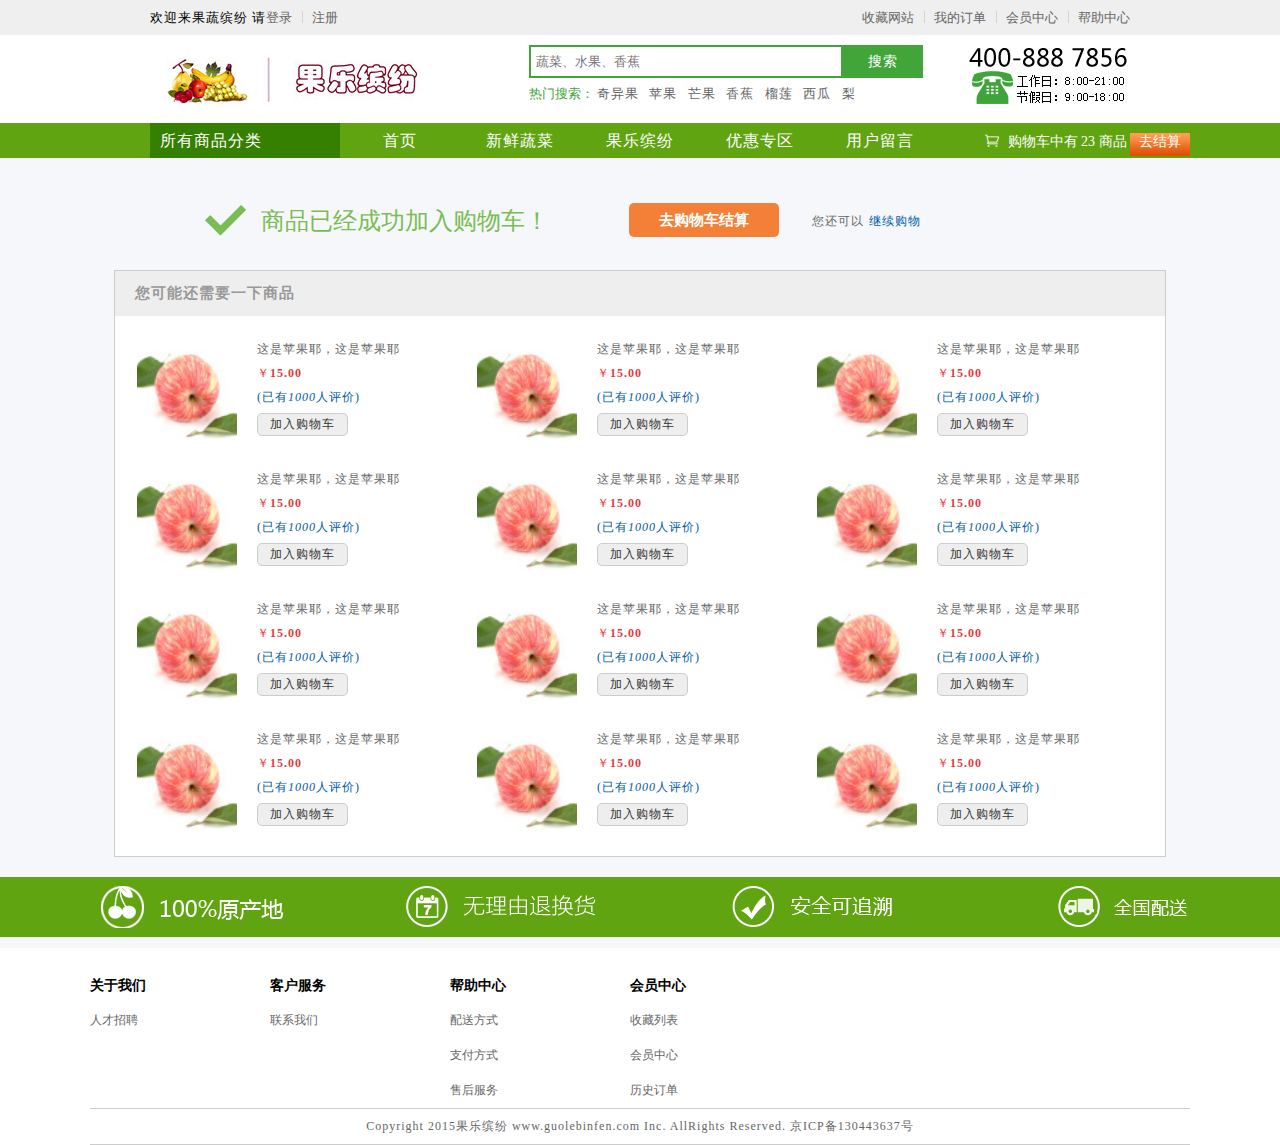
<file: addToCart.html>
<!DOCTYPE html>
<html>
<head>
	<meta charset="UTF-8">
	<title>果蔬缤纷</title>
	<link rel="stylesheet" type="text/css" href="./css/reset.css">
	<link rel="stylesheet" type="text/css" href="./css/common.css">
	<link rel="stylesheet" type="text/css" href="./css/addToCart.css">	
</head>
<body>
	<!--header-->
	<div id="header">
		<div class="loginBar fl">
			<span>欢迎来果蔬缤纷&nbsp;请</span><a href="#" class="login">登录</a><span class="dividing"></span><a href="#" class="register">注册</a>
		</div>
		<div class="memberLink fr">
			<a href="#">收藏网站</a><span class="dividing"></span><a href="#">我的订单</a><span class="dividing"></span><a href="#">会员中心</a><span class="dividing"></span><a href="#">帮助中心</a>
		</div>
		<div class="headerMain">
			<div class="logo fl">
				<a href="#"><img src="./image/tools/logo.jpg" title="果蔬缤纷"></a>
			</div>
			<div class="search fl">
				<div class="searchForm">
					<input type="text" name="searchText" placeholder="蔬菜、水果、香蕉" class="searchText">
					<input type="button" class="searchBtn" value="搜索" >
				</div>
				<div class="hotKeywords">
					<span class="hot">热门搜索：</span>
					<a href="#">奇异果</a>
					<a href="#">苹果</a>
					<a href="#">芒果</a>
					<a href="#">香蕉</a>
					<a href="#">榴莲</a>
					<a href="#">西瓜</a>
					<a href="#">梨</a>
				</div>
			</div>
			<div class="callPhone fr">
				<img src="./image/tools/phone.jpg">
			</div>
		</div>
	</div>
	<!--nav start-->
	<div id="nav">
		<ul class="navList fl">
			<li class="fl allList list">
				<a href="javascript:void(0)" class="listA">
					所有商品分类
					<ul class="detailsList">
						<li class="product_1">
							<div class="kinds">
								<a href="#"><i></i>进口水果</a>
							</div>
							<dl class="kindsDl">
								<dt class="fl kindsDt">推荐</dt>
								<dd class="fl kindsDd"><a href="#">百香果</a><a href="#">榴莲</a><a href="#">柑橘类</a></dd>
							</dl>
							<div class="moreDetailLisrt">
								<dl>
									<dd>
										<a href="">百香果</a>
										<a href="">百香果</a>
										<a href="">百香果</a>
										<a href="">百香果</a>
										<a href="">百香果</a>
										<a href="">百香果</a>
										<a href="">百香果</a>
										<a href="">百香果</a>
										<a href="">百香果</a>
										<a href="">百香果</a>
										<a href="">百香果</a>
										<a href="">百香果</a>
										<a href="">百香果</a>
										<a href="">百香果</a>
										<a href="">百香果</a>
										<a href="">百香果</a>
									</dd>									
								</dl>
							</div>
						</li>
						<li class="product_2">
							<div class="kinds">
								<a href="#"><i></i>国产水果</a>
							</div>
							<dl class="kindsDl">
								<dt class="fl kindsDt">推荐</dt>
								<dd class="fl kindsDd"><a href="#">番石榴</a><a href="#">柑橘类</a><a href="#">梨类</a></dd>
							</dl>
							<div class="moreDetailLisrt">
								<dl>
									<dd>
										<a href="">百香果</a>
										<a href="">百香果</a>
										<a href="">百香果</a>
										<a href="">百香果</a>
										<a href="">百香果</a>
										<a href="">百香果</a>
										<a href="">百香果</a>
										<a href="">百香果</a>
										<a href="">百香果</a>
										<a href="">百香果</a>
										<a href="">百香果</a>
										<a href="">百香果</a>
										<a href="">百香果</a>
										<a href="">百香果</a>
										<a href="">百香果</a>
										<a href="">百香果</a>
									</dd>									
								</dl>
							</div>
						</li>
						<li class="product_3">
							<div class="kinds">
								<a href="#"><i></i>新鲜蔬菜</a>
							</div>
							<dl class="kindsDl">
								<dt class="fl kindsDt">推荐</dt>
								<dd class="fl kindsDd"><a href="#">豆角类</a><a href="#">叶菜类</a><a href="#">瓜类</a></dd>
							</dl>
							<div class="moreDetailLisrt">
								<dl>
									<dd>
										<a href="">百香果</a>
										<a href="">百香果</a>
										<a href="">百香果</a>
										<a href="">百香果</a>
										<a href="">百香果</a>
										<a href="">百香果</a>
										<a href="">百香果</a>
										<a href="">百香果</a>
										<a href="">百香果</a>
										<a href="">百香果</a>
										<a href="">百香果</a>
										<a href="">百香果</a>
										<a href="">百香果</a>
										<a href="">百香果</a>
										<a href="">百香果</a>
										<a href="">百香果</a>
									</dd>									
								</dl>
							</div>
						</li>
						<li class="product_4">
							<div class="kinds">
								<a href="#"><i></i>粮油副食</a>
							</div>
							<dl class="kindsDl">
								<dt class="fl kindsDt">推荐</dt>
								<dd class="fl kindsDd"><a href="#">杂粮类</a><a href="#">大米类</a><a href="#">花生油</a></dd>
							</dl>
							<div class="moreDetailLisrt">
								<dl>
									<dd>
										<a href="">百香果</a>
										<a href="">百香果</a>
										<a href="">百香果</a>
										<a href="">百香果</a>
										<a href="">百香果</a>
										<a href="">百香果</a>
										<a href="">百香果</a>
										<a href="">百香果</a>
										<a href="">百香果</a>
										<a href="">百香果</a>
										<a href="">百香果</a>
										<a href="">百香果</a>
										<a href="">百香果</a>
										<a href="">百香果</a>
										<a href="">百香果</a>
										<a href="">百香果</a>
									</dd>									
								</dl>
							</div>
						</li>
						<li class="product_5">
							<div class="kinds">
								<a href="#"><i></i>肉禽蛋奶</a>
							</div>
							<dl class="kindsDl">
								<dt class="fl kindsDt">推荐</dt>
								<dd class="fl kindsDd"><a href="#">家禽</a><a href="#">猪肉类</a><a href="#">蛋类</a></dd>
							</dl>
							<div class="moreDetailLisrt">
								<dl>
									<dd>
										<a href="">百香果</a>
										<a href="">百香果</a>
										<a href="">百香果</a>
										<a href="">百香果</a>
										<a href="">百香果</a>
										<a href="">百香果</a>
										<a href="">百香果</a>
										<a href="">百香果</a>
										<a href="">百香果</a>
										<a href="">百香果</a>
										<a href="">百香果</a>
										<a href="">百香果</a>
										<a href="">百香果</a>
										<a href="">百香果</a>
										<a href="">百香果</a>
										<a href="">百香果</a>
									</dd>									
								</dl>
							</div>
						</li>
						<li class="product_6">
							<div class="kinds">
								<a href="#"><i></i>休闲食品</a>
							</div>
							<dl class="kindsDl">
								<dt class="fl kindsDt">推荐</dt>
								<dd class="fl kindsDd"><a href="#">蜂蜜</a><a href="#">玫瑰系列</a><a href="#">坚果</a></dd>
							</dl>
							<div class="moreDetailLisrt">
								<dl>
									<dd>
										<a href="">百香果</a>
										<a href="">百香果</a>
										<a href="">百香果</a>
										<a href="">百香果</a>
										<a href="">百香果</a>
										<a href="">百香果</a>
										<a href="">百香果</a>
										<a href="">百香果</a>
										<a href="">百香果</a>
										<a href="">百香果</a>
										<a href="">百香果</a>
										<a href="">百香果</a>
										<a href="">百香果</a>
										<a href="">百香果</a>
										<a href="">百香果</a>
										<a href="">百香果</a>
									</dd>									
								</dl>
							</div>
						</li>
					</ul>
				</a>
			</li>
			<li class="fl otherList list"><a href="#" class="listA">首页</a></li>
			<li class="fl otherList list"><a href="#" class="listA">新鲜蔬菜</a></li>
			<li class="fl otherList list"><a href="#" class="listA">果乐缤纷</a></li>
			<li class="fl otherList list"><a href="#" class="listA">优惠专区</a></li>
			<li class="fl otherList list"><a href="#" class="listA">用户留言</a></li>
		</ul>

		<div class="cartBar fl">
			<span class="cartIcon">&#xe015;</span>
			<span class="cartText">购物车中有</span>
			<strong class="cartNumber">23</strong>
			<span class="cartText">商品</span>
			<a href="#" class="cartGo">去结算</a>
		</div>
	</div>
	<!--cart description start-->
	<div id="wrapCart">
		<div id="innerWrapCart">
			<h3 class="fl">商品已经成功加入购物车！</h3>
			<span class="cartGo"><a href="#">去购物车结算</a></span>
			<span class="continueShopping">您还可以<a href="#">继续购物</a></span>
		</div>
	</div>

	<!--热门推荐-->
	<div id="recommendations">
		<h3>您可能还需要一下商品</h3>
		<div class="recommendationsCont clear">
			<dl class="fl">
				<dt class="fl">
					<a href="#">
						<img src="./image/cart/cartApple_1.jpg">
					</a>
				</dt>
				<dd class="pInfo fl">
					<div class="pName">
						<a href="#">这是苹果耶，这是苹果耶</a>
					</div>
					<div class="pPrice">
						<span>￥<strong>15.00</strong></span>
					</div>
					<div class="pComm">
						<span>(已有<em>1000</em>人评价)</span>
					</div>
					<div class="pBtn">
						<a href="#">加入购物车</a>
					</div>
				</dd>	
			</dl>
			<dl class="fl">
				<dt class="fl">
					<a href="#">
						<img src="./image/cart/cartApple_1.jpg">
					</a>
				</dt>
				<dd class="pInfo fl">
					<div class="pName">
						<a href="#">这是苹果耶，这是苹果耶</a>
					</div>
					<div class="pPrice">
						<span>￥<strong>15.00</strong></span>
					</div>
					<div class="pComm">
						<span>(已有<em>1000</em>人评价)</span>
					</div>
					<div class="pBtn">
						<a href="#">加入购物车</a>
					</div>
				</dd>	
			</dl>
			<dl class="fl">
				<dt class="fl">
					<a href="#">
						<img src="./image/cart/cartApple_1.jpg">
					</a>
				</dt>
				<dd class="pInfo fl">
					<div class="pName">
						<a href="#">这是苹果耶，这是苹果耶</a>
					</div>
					<div class="pPrice">
						<span>￥<strong>15.00</strong></span>
					</div>
					<div class="pComm">
						<span>(已有<em>1000</em>人评价)</span>
					</div>
					<div class="pBtn">
						<a href="#">加入购物车</a>
					</div>
				</dd>	
			</dl>
			<dl class="fl">
				<dt class="fl">
					<a href="#">
						<img src="./image/cart/cartApple_1.jpg">
					</a>
				</dt>
				<dd class="pInfo fl">
					<div class="pName">
						<a href="#">这是苹果耶，这是苹果耶</a>
					</div>
					<div class="pPrice">
						<span>￥<strong>15.00</strong></span>
					</div>
					<div class="pComm">
						<span>(已有<em>1000</em>人评价)</span>
					</div>
					<div class="pBtn">
						<a href="#">加入购物车</a>
					</div>
				</dd>	
			</dl>
			<dl class="fl">
				<dt class="fl">
					<a href="#">
						<img src="./image/cart/cartApple_1.jpg">
					</a>
				</dt>
				<dd class="pInfo fl">
					<div class="pName">
						<a href="#">这是苹果耶，这是苹果耶</a>
					</div>
					<div class="pPrice">
						<span>￥<strong>15.00</strong></span>
					</div>
					<div class="pComm">
						<span>(已有<em>1000</em>人评价)</span>
					</div>
					<div class="pBtn">
						<a href="#">加入购物车</a>
					</div>
				</dd>	
			</dl>
			<dl class="fl">
				<dt class="fl">
					<a href="#">
						<img src="./image/cart/cartApple_1.jpg">
					</a>
				</dt>
				<dd class="pInfo fl">
					<div class="pName">
						<a href="#">这是苹果耶，这是苹果耶</a>
					</div>
					<div class="pPrice">
						<span>￥<strong>15.00</strong></span>
					</div>
					<div class="pComm">
						<span>(已有<em>1000</em>人评价)</span>
					</div>
					<div class="pBtn">
						<a href="#">加入购物车</a>
					</div>
				</dd>	
			</dl>
			<dl class="fl">
				<dt class="fl">
					<a href="#">
						<img src="./image/cart/cartApple_1.jpg">
					</a>
				</dt>
				<dd class="pInfo fl">
					<div class="pName">
						<a href="#">这是苹果耶，这是苹果耶</a>
					</div>
					<div class="pPrice">
						<span>￥<strong>15.00</strong></span>
					</div>
					<div class="pComm">
						<span>(已有<em>1000</em>人评价)</span>
					</div>
					<div class="pBtn">
						<a href="#">加入购物车</a>
					</div>
				</dd>	
			</dl>
			<dl class="fl">
				<dt class="fl">
					<a href="#">
						<img src="./image/cart/cartApple_1.jpg">
					</a>
				</dt>
				<dd class="pInfo fl">
					<div class="pName">
						<a href="#">这是苹果耶，这是苹果耶</a>
					</div>
					<div class="pPrice">
						<span>￥<strong>15.00</strong></span>
					</div>
					<div class="pComm">
						<span>(已有<em>1000</em>人评价)</span>
					</div>
					<div class="pBtn">
						<a href="#">加入购物车</a>
					</div>
				</dd>	
			</dl>
			<dl class="fl">
				<dt class="fl">
					<a href="#">
						<img src="./image/cart/cartApple_1.jpg">
					</a>
				</dt>
				<dd class="pInfo fl">
					<div class="pName">
						<a href="#">这是苹果耶，这是苹果耶</a>
					</div>
					<div class="pPrice">
						<span>￥<strong>15.00</strong></span>
					</div>
					<div class="pComm">
						<span>(已有<em>1000</em>人评价)</span>
					</div>
					<div class="pBtn">
						<a href="#">加入购物车</a>
					</div>
				</dd>	
			</dl>
			<dl class="fl">
				<dt class="fl">
					<a href="#">
						<img src="./image/cart/cartApple_1.jpg">
					</a>
				</dt>
				<dd class="pInfo fl">
					<div class="pName">
						<a href="#">这是苹果耶，这是苹果耶</a>
					</div>
					<div class="pPrice">
						<span>￥<strong>15.00</strong></span>
					</div>
					<div class="pComm">
						<span>(已有<em>1000</em>人评价)</span>
					</div>
					<div class="pBtn">
						<a href="#">加入购物车</a>
					</div>
				</dd>	
			</dl>
			<dl class="fl">
				<dt class="fl">
					<a href="#">
						<img src="./image/cart/cartApple_1.jpg">
					</a>
				</dt>
				<dd class="pInfo fl">
					<div class="pName">
						<a href="#">这是苹果耶，这是苹果耶</a>
					</div>
					<div class="pPrice">
						<span>￥<strong>15.00</strong></span>
					</div>
					<div class="pComm">
						<span>(已有<em>1000</em>人评价)</span>
					</div>
					<div class="pBtn">
						<a href="#">加入购物车</a>
					</div>
				</dd>	
			</dl>
			<dl class="fl">
				<dt class="fl">
					<a href="#">
						<img src="./image/cart/cartApple_1.jpg">
					</a>
				</dt>
				<dd class="pInfo fl">
					<div class="pName">
						<a href="#">这是苹果耶，这是苹果耶</a>
					</div>
					<div class="pPrice">
						<span>￥<strong>15.00</strong></span>
					</div>
					<div class="pComm">
						<span>(已有<em>1000</em>人评价)</span>
					</div>
					<div class="pBtn">
						<a href="#">加入购物车</a>
					</div>
				</dd>	
			</dl>
		</div>
	</div>
	<!--footer start-->
	<div id="guarantee"></div>
	<div id="footer">
		<div class="footerTop clear">
			<ul class="fl">
				<li class="liFirst">关于我们</li>
				<a href=""><li>人才招聘</li></a>
			</ul>
			<ul class="fl">
				<li class="liFirst">客户服务</li>
				<a href=""><li>联系我们</li></a>
			</ul>
			<ul class="fl">
				<li class="liFirst">帮助中心</li>
				<a href=""><li>配送方式</li></a>
				<a href=""><li>支付方式</li></a>
				<a href=""><li>售后服务</li></a>
			</ul>
			<ul class="fl">
				<li class="liFirst">会员中心</li>
				<a href=""><li>收藏列表</li></a>
				<a href=""><li>会员中心</li></a>
				<a href=""><li>历史订单</li></a>
			</ul>
		</div>
		<div class="footerBottom">
			<span>Copyright 2015果乐缤纷 www.guolebinfen.com Inc. AllRights Reserved. 京ICP备130443637号</span>
		</div>
	</div>
</body>	
<script type="text/javascript" data-main="./js/addToCart" src="./js/require.js"></script>
</html>
</file>
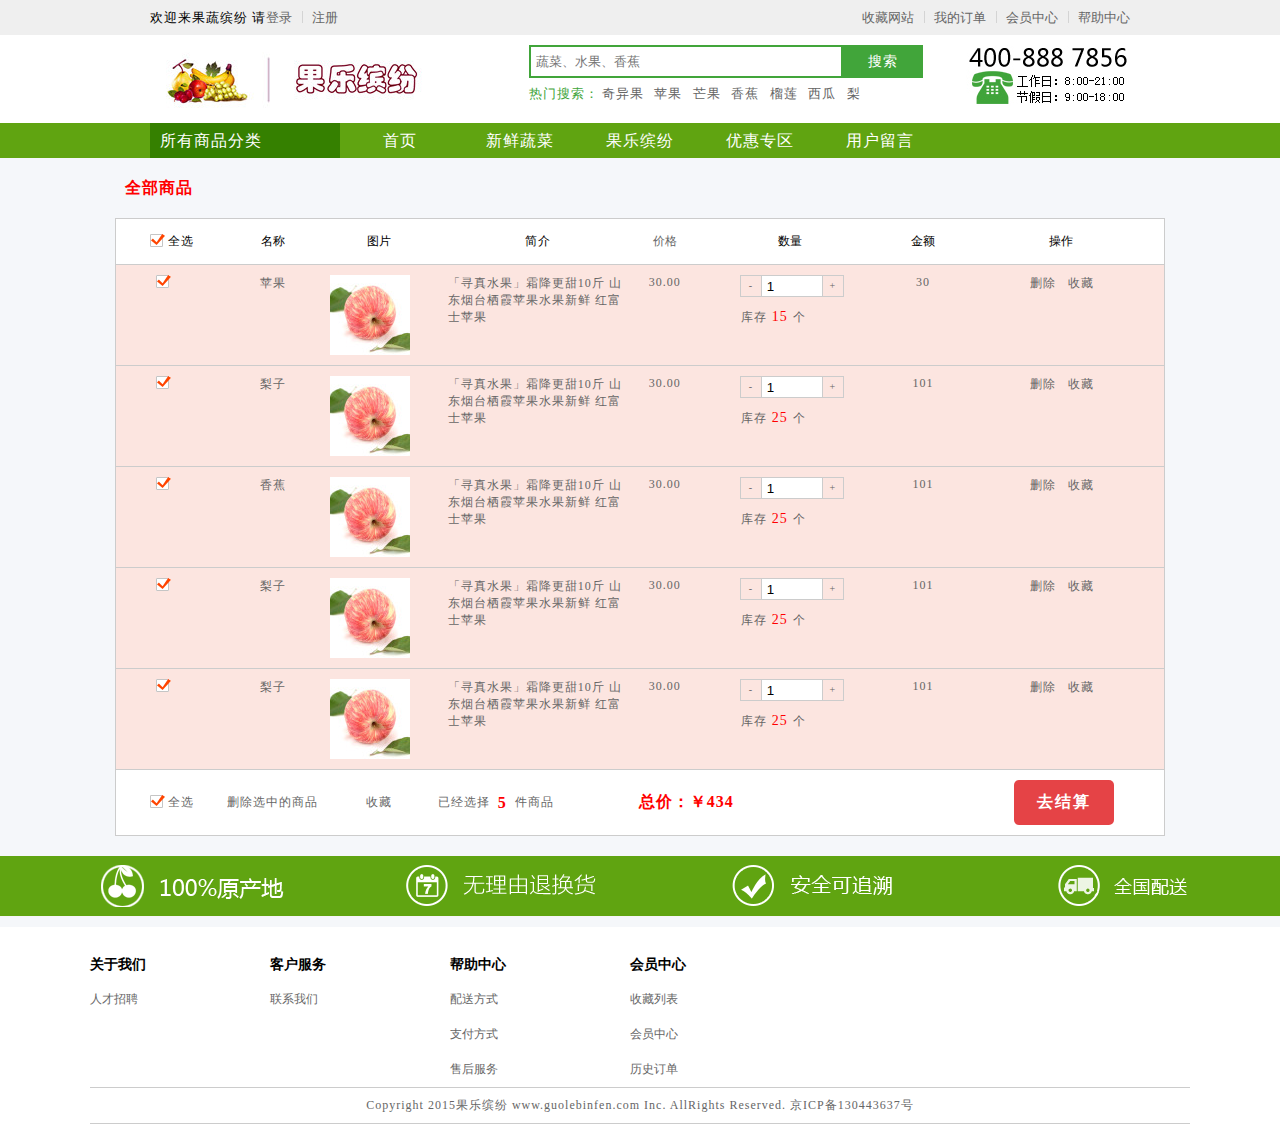
<file: cart.html>
<!DOCTYPE html>
<html>
<head>
	<meta charset="UTF-8">
	<title>我的购物车</title>
	<link rel="stylesheet" type="text/css" href="./css/reset.css">
	<link rel="stylesheet" type="text/css" href="./css/common.css">
	<link rel="stylesheet" type="text/css" href="./css/cart.css">
</head>
<body scroll="no">
	<!--header-->
	<div id="header">
		<div class="loginBar fl">
			<span>欢迎来果蔬缤纷&nbsp;请</span><a href="#" class="login">登录</a><span class="dividing"></span><a href="#" class="register">注册</a>
		</div>
		<div class="memberLink fr">
			<a href="#">收藏网站</a><span class="dividing"></span><a href="#">我的订单</a><span class="dividing"></span><a href="#">会员中心</a><span class="dividing"></span><a href="#">帮助中心</a>
		</div>
		<div class="headerMain">
			<div class="logo fl">
				<a href="#"><img src="./image/tools/logo.jpg" title="果蔬缤纷"></a>
			</div>
			<div class="search fl">
				<div class="searchForm">
					<input type="text" name="searchText" placeholder="蔬菜、水果、香蕉" class="searchText">
					<input type="button" class="searchBtn" value="搜索" >
				</div>
				<div class="hotKeywords">
					<span class="hot">热门搜索：</span>
					<a href="#">奇异果</a>
					<a href="#">苹果</a>
					<a href="#">芒果</a>
					<a href="#">香蕉</a>
					<a href="#">榴莲</a>
					<a href="#">西瓜</a>
					<a href="#">梨</a>
				</div>
			</div>
			<div class="callPhone fr">
				<img src="./image/tools/phone.jpg">
			</div>
		</div>
	</div>
	<!--nav start-->
	<div id="nav">
		<ul class="navList fl">
			<li class="fl allList list">
				<a href="javascript:void(0)" class="listA">
					所有商品分类
					<ul class="detailsList">
						<li class="product_1">
							<div class="kinds">
								<a href="#"><i></i>进口水果</a>
							</div>
							<dl class="kindsDl">
								<dt class="fl kindsDt">推荐</dt>
								<dd class="fl kindsDd"><a href="#">百香果</a><a href="#">榴莲</a><a href="#">柑橘类</a></dd>
							</dl>
							<div class="moreDetailLisrt">
								<dl>
									<dd>
										<a href="">百香果</a>
										<a href="">百香果</a>
										<a href="">百香果</a>
										<a href="">百香果</a>
										<a href="">百香果</a>
										<a href="">百香果</a>
										<a href="">百香果</a>
										<a href="">百香果</a>
										<a href="">百香果</a>
										<a href="">百香果</a>
										<a href="">百香果</a>
										<a href="">百香果</a>
										<a href="">百香果</a>
										<a href="">百香果</a>
										<a href="">百香果</a>
										<a href="">百香果</a>
									</dd>									
								</dl>
							</div>
						</li>
						<li class="product_2">
							<div class="kinds">
								<a href="#"><i></i>国产水果</a>
							</div>
							<dl class="kindsDl">
								<dt class="fl kindsDt">推荐</dt>
								<dd class="fl kindsDd"><a href="#">番石榴</a><a href="#">柑橘类</a><a href="#">梨类</a></dd>
							</dl>
							<div class="moreDetailLisrt">
								<dl>
									<dd>
										<a href="">百香果</a>
										<a href="">百香果</a>
										<a href="">百香果</a>
										<a href="">百香果</a>
										<a href="">百香果</a>
										<a href="">百香果</a>
										<a href="">百香果</a>
										<a href="">百香果</a>
										<a href="">百香果</a>
										<a href="">百香果</a>
										<a href="">百香果</a>
										<a href="">百香果</a>
										<a href="">百香果</a>
										<a href="">百香果</a>
										<a href="">百香果</a>
										<a href="">百香果</a>
									</dd>									
								</dl>
							</div>
						</li>
						<li class="product_3">
							<div class="kinds">
								<a href="#"><i></i>新鲜蔬菜</a>
							</div>
							<dl class="kindsDl">
								<dt class="fl kindsDt">推荐</dt>
								<dd class="fl kindsDd"><a href="#">豆角类</a><a href="#">叶菜类</a><a href="#">瓜类</a></dd>
							</dl>
							<div class="moreDetailLisrt">
								<dl>
									<dd>
										<a href="">百香果</a>
										<a href="">百香果</a>
										<a href="">百香果</a>
										<a href="">百香果</a>
										<a href="">百香果</a>
										<a href="">百香果</a>
										<a href="">百香果</a>
										<a href="">百香果</a>
										<a href="">百香果</a>
										<a href="">百香果</a>
										<a href="">百香果</a>
										<a href="">百香果</a>
										<a href="">百香果</a>
										<a href="">百香果</a>
										<a href="">百香果</a>
										<a href="">百香果</a>
									</dd>									
								</dl>
							</div>
						</li>
						<li class="product_4">
							<div class="kinds">
								<a href="#"><i></i>粮油副食</a>
							</div>
							<dl class="kindsDl">
								<dt class="fl kindsDt">推荐</dt>
								<dd class="fl kindsDd"><a href="#">杂粮类</a><a href="#">大米类</a><a href="#">花生油</a></dd>
							</dl>
							<div class="moreDetailLisrt">
								<dl>
									<dd>
										<a href="">百香果</a>
										<a href="">百香果</a>
										<a href="">百香果</a>
										<a href="">百香果</a>
										<a href="">百香果</a>
										<a href="">百香果</a>
										<a href="">百香果</a>
										<a href="">百香果</a>
										<a href="">百香果</a>
										<a href="">百香果</a>
										<a href="">百香果</a>
										<a href="">百香果</a>
										<a href="">百香果</a>
										<a href="">百香果</a>
										<a href="">百香果</a>
										<a href="">百香果</a>
									</dd>									
								</dl>
							</div>
						</li>
						<li class="product_5">
							<div class="kinds">
								<a href="#"><i></i>肉禽蛋奶</a>
							</div>
							<dl class="kindsDl">
								<dt class="fl kindsDt">推荐</dt>
								<dd class="fl kindsDd"><a href="#">家禽</a><a href="#">猪肉类</a><a href="#">蛋类</a></dd>
							</dl>
							<div class="moreDetailLisrt">
								<dl>
									<dd>
										<a href="">百香果</a>
										<a href="">百香果</a>
										<a href="">百香果</a>
										<a href="">百香果</a>
										<a href="">百香果</a>
										<a href="">百香果</a>
										<a href="">百香果</a>
										<a href="">百香果</a>
										<a href="">百香果</a>
										<a href="">百香果</a>
										<a href="">百香果</a>
										<a href="">百香果</a>
										<a href="">百香果</a>
										<a href="">百香果</a>
										<a href="">百香果</a>
										<a href="">百香果</a>
									</dd>									
								</dl>
							</div>
						</li>
						<li class="product_6">
							<div class="kinds">
								<a href="#"><i></i>休闲食品</a>
							</div>
							<dl class="kindsDl">
								<dt class="fl kindsDt">推荐</dt>
								<dd class="fl kindsDd"><a href="#">蜂蜜</a><a href="#">玫瑰系列</a><a href="#">坚果</a></dd>
							</dl>
							<div class="moreDetailLisrt">
								<dl>
									<dd>
										<a href="">百香果</a>
										<a href="">百香果</a>
										<a href="">百香果</a>
										<a href="">百香果</a>
										<a href="">百香果</a>
										<a href="">百香果</a>
										<a href="">百香果</a>
										<a href="">百香果</a>
										<a href="">百香果</a>
										<a href="">百香果</a>
										<a href="">百香果</a>
										<a href="">百香果</a>
										<a href="">百香果</a>
										<a href="">百香果</a>
										<a href="">百香果</a>
										<a href="">百香果</a>
									</dd>									
								</dl>
							</div>
						</li>
					</ul>
				</a>
			</li>
			<li class="fl otherList list"><a href="#" class="listA">首页</a></li>
			<li class="fl otherList list"><a href="#" class="listA">新鲜蔬菜</a></li>
			<li class="fl otherList list"><a href="#" class="listA">果乐缤纷</a></li>
			<li class="fl otherList list"><a href="#" class="listA">优惠专区</a></li>
			<li class="fl otherList list"><a href="#" class="listA">用户留言</a></li>
		</ul>
	</div>
	<!--cart start-->
	<div id="wrapCart" onselectstart="return false">
		<h1>全部商品</h1>
		<table>
			<form>
				<thead>
					<tr>
						<th class="tdCheckboxs"><input type="checkbox" class="checkboxs allCheckBoxs" id="selectAllGoods" checked ><label for="selectAllGoods" class="labelCheckAlls labelCheck"></label><span>全选</span></th>
						<th class="formName">名称</th>
						<th class="formPicture">图片</th>
						<th class="formDescription">简介</th>
						<th class="formPrice">价格</th>
						<th class="formNumber">数量</th>
						<th class="formAlls">金额</th>
						<th class="formOperation">操作</th>
					</tr>
				</thead>
				<tbody>
					<tr class="addTrStyle">
						<td class="tdCheckboxs">
							<input type="checkbox" id="goods_1" class="checkboxs checkboxsOne" checked>
							<label for="goods_1" class="labelCheck labelCheckOne"></label>
							&nbsp;&nbsp;&nbsp;&nbsp;
						</td>
						<td class="formName">
							<span data-id="0001">苹果</span>
						</td>
						<td class="formPicture">
							<a href="#" target="_blank" >
								<img src="./image/cart/cartApple_1.jpg">
							</a>
						</td>
						<td class="formDescription">
							<a href="#" target="_blank" >「寻真水果」霜降更甜10斤 山东烟台栖霞苹果水果新鲜 红富士苹果</a>
						</td>
						<td class="formPrice">
							<span>30.00</span>
						</td>
						<td class="formNumber">
							<span class="spanDescrise">-</span>
							<input type="text" value="1" class="goodsNumber">
							<span class="spanPlus">+</span>
							<div class="stock">库存<strong>15</strong>个</div>
						</td>
						<td class="formAlls spanPrice">
							<span id="30.00">30</span>
						</td>
						<td class="formOperation">
							&nbsp;&nbsp;&nbsp;&nbsp;
							<span>删除</span>
							<span>收藏</span>
						</td>	
					</tr>
					<tr class="addTrStyle">
						<td class="tdCheckboxs">
							<input type="checkbox" id="goods_1" class="checkboxs checkboxsOne" checked>
							<label for="goods_1" class="labelCheck labelCheckOne"></label>
							&nbsp;&nbsp;&nbsp;&nbsp;
						</td>
						<td class="formName">
							<span data-id="0002">梨子</span>
						</td>
						<td class="formPicture">
							<a href="#" target="_blank" >
								<img src="./image/cart/cartApple_1.jpg">
							</a>
						</td>
						<td class="formDescription">
							<a href="#" target="_blank" >「寻真水果」霜降更甜10斤 山东烟台栖霞苹果水果新鲜 红富士苹果</a>
						</td>
						<td class="formPrice">
							<span>30.00</span>
						</td>
						<td class="formNumber">
							<span class="spanDescrise">-</span>
							<input type="text" value="1" class="goodsNumber">
							<span class="spanPlus">+</span>
							<div class="stock">库存<strong>25</strong>个</div>
						</td>
						<td class="formAlls spanPrice">
							<span id="101">101</span>
						</td>
						<td class="formOperation">
							&nbsp;&nbsp;&nbsp;&nbsp;
							<span>删除</span>
							<span>收藏</span>
						</td>	
					</tr>	
					<tr class="addTrStyle">
						<td class="tdCheckboxs">
							<input type="checkbox" id="goods_1" class="checkboxs checkboxsOne" checked>
							<label for="goods_1" class="labelCheck labelCheckOne"></label>
							&nbsp;&nbsp;&nbsp;&nbsp;
						</td>
						<td class="formName">
							<span data-id="0003">香蕉</span>
						</td>
						<td class="formPicture">
							<a href="#" target="_blank" >
								<img src="./image/cart/cartApple_1.jpg">
							</a>
						</td>
						<td class="formDescription">
							<a href="#" target="_blank" >「寻真水果」霜降更甜10斤 山东烟台栖霞苹果水果新鲜 红富士苹果</a>
						</td>
						<td class="formPrice">
							<span>30.00</span>
						</td>
						<td class="formNumber">
							<span class="spanDescrise">-</span>
							<input type="text" value="1" class="goodsNumber">
							<span class="spanPlus">+</span>
							<div class="stock">库存<strong>25</strong>个</div>
						</td>
						<td class="formAlls spanPrice">
							<span id="101.00">101</span>
						</td>
						<td class="formOperation">
							&nbsp;&nbsp;&nbsp;&nbsp;
							<span>删除</span>
							<span>收藏</span>
						</td>	
					</tr>	
					<tr class="addTrStyle">
						<td class="tdCheckboxs">
							<input type="checkbox" id="goods_1" class="checkboxs checkboxsOne" checked>
							<label for="goods_1" class="labelCheck labelCheckOne"></label>
							&nbsp;&nbsp;&nbsp;&nbsp;
						</td>
						<td class="formName">
							<span data-id="0002">梨子</span>
						</td>
						<td class="formPicture">
							<a href="#" target="_blank" >
								<img src="./image/cart/cartApple_1.jpg">
							</a>
						</td>
						<td class="formDescription">
							<a href="#" target="_blank" >「寻真水果」霜降更甜10斤 山东烟台栖霞苹果水果新鲜 红富士苹果</a>
						</td>
						<td class="formPrice">
							<span>30.00</span>
						</td>
						<td class="formNumber">
							<span class="spanDescrise">-</span>
							<input type="text" value="1" class="goodsNumber">
							<span class="spanPlus">+</span>
							<div class="stock">库存<strong>25</strong>个</div>
						</td>
						<td class="formAlls spanPrice">
							<span id="101">101</span>
						</td>
						<td class="formOperation">
							&nbsp;&nbsp;&nbsp;&nbsp;
							<span>删除</span>
							<span>收藏</span>
						</td>	
					</tr>
					<tr class="addTrStyle">
						<td class="tdCheckboxs">
							<input type="checkbox" id="goods_1" class="checkboxs checkboxsOne" checked>
							<label for="goods_1" class="labelCheck labelCheckOne"></label>
							&nbsp;&nbsp;&nbsp;&nbsp;
						</td>
						<td class="formName">
							<span data-id="0002">梨子</span>
						</td>
						<td class="formPicture">
							<a href="#" target="_blank" >
								<img src="./image/cart/cartApple_1.jpg">
							</a>
						</td>
						<td class="formDescription">
							<a href="#" target="_blank" >「寻真水果」霜降更甜10斤 山东烟台栖霞苹果水果新鲜 红富士苹果</a>
						</td>
						<td class="formPrice">
							<span>30.00</span>
						</td>
						<td class="formNumber">
							<span class="spanDescrise">-</span>
							<input type="text" value="1" class="goodsNumber">
							<span class="spanPlus">+</span>
							<div class="stock">库存<strong>25</strong>个</div>
						</td>
						<td class="formAlls spanPrice">
							<span id="101">101</span>
						</td>
						<td class="formOperation">
							&nbsp;&nbsp;&nbsp;&nbsp;
							<span>删除</span>
							<span>收藏</span>
						</td>	
					</tr>		
				</tbody>
				<tfoot>
					<tr>
						<td class="tdCheckboxs"><input type="checkbox" id="footerCheckAll"  class="checkboxs allCheckBoxs" checked><label for="footerCheckAll" class="labelCheckAlls labelCheck"></label><span>全选</span></td>
						<td class="deleteAlls"><span>删除选中的商品</span></td>
						<td class="footerCollection"><span>收藏</span></td>
						<td class="footerAllNum"><span>已经选择<em></em>件商品</span></td>
						<td class="footerAllPrice" colspan="2"><span>总价：￥</span><span></span></td>
						<td class="footerGo" colspan="2"><input type="button" id="cartSubmit" value="去结算"></td>
					</tr>
				</tfoot>
			</form>
		</table>
	</div>
	<!--footer start-->
	<div id="guarantee"></div>
	<div id="footer">
		<div class="footerTop clear">
			<ul class="fl">
				<li class="liFirst">关于我们</li>
				<a href=""><li>人才招聘</li></a>
			</ul>
			<ul class="fl">
				<li class="liFirst">客户服务</li>
				<a href=""><li>联系我们</li></a>
			</ul>
			<ul class="fl">
				<li class="liFirst">帮助中心</li>
				<a href=""><li>配送方式</li></a>
				<a href=""><li>支付方式</li></a>
				<a href=""><li>售后服务</li></a>
			</ul>
			<ul class="fl">
				<li class="liFirst">会员中心</li>
				<a href=""><li>收藏列表</li></a>
				<a href=""><li>会员中心</li></a>
				<a href=""><li>历史订单</li></a>
			</ul>
		</div>
		<div class="footerBottom">
			<span>Copyright 2015果乐缤纷 www.guolebinfen.com Inc. AllRights Reserved. 京ICP备130443637号</span>
		</div>
	</div>
</body>	
<script type="text/javascript" data-main="./js/cart" src="./js/require.js"></script>
</html>
</file>
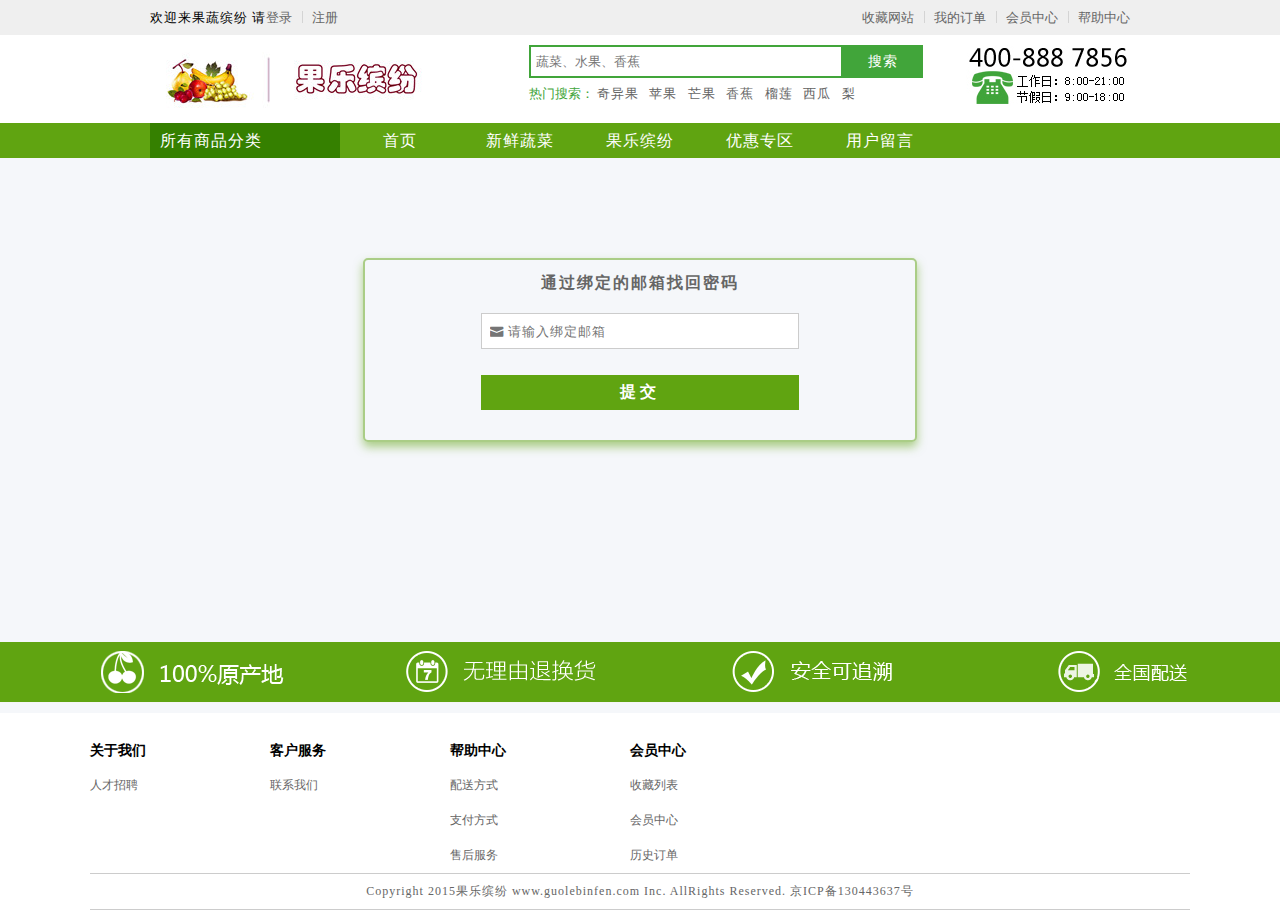
<file: findPass.html>
<!DOCTYPE html>
<html>
<head>
	<meta charset="UTF-8">
	<title>找回密码</title>
	<link rel="stylesheet" type="text/css" href="./css/reset.css">
	<link rel="stylesheet" type="text/css" href="./css/common.css">
	<link rel="stylesheet" type="text/css" href="./css/personCenterCommon.css">
	<link rel="stylesheet" type="text/css" href="./css/findPass.css">
</head>
<body>
	<!--header-->
	<div id="header">
		<div class="loginBar fl">
			<span>欢迎来果蔬缤纷&nbsp;请</span><a href="#" class="login">登录</a><span class="dividing"></span><a href="#" class="register">注册</a>
		</div>
		<div class="memberLink fr">
			<a href="#">收藏网站</a><span class="dividing"></span><a href="#">我的订单</a><span class="dividing"></span><a href="#">会员中心</a><span class="dividing"></span><a href="#">帮助中心</a>
		</div>
		<div class="headerMain">
			<div class="logo fl">
				<a href="#"><img src="./image/tools/logo.jpg" title="果蔬缤纷"></a>
			</div>
			<div class="search fl">
				<div class="searchForm">
					<input type="text" name="searchText" placeholder="蔬菜、水果、香蕉" class="searchText">
					<input type="button" class="searchBtn" value="搜索" >
				</div>
				<div class="hotKeywords">
					<span class="hot">热门搜索：</span>
					<a href="#">奇异果</a>
					<a href="#">苹果</a>
					<a href="#">芒果</a>
					<a href="#">香蕉</a>
					<a href="#">榴莲</a>
					<a href="#">西瓜</a>
					<a href="#">梨</a>
				</div>
			</div>
			<div class="callPhone fr">
				<img src="./image/tools/phone.jpg">
			</div>
		</div>
	</div>
	<!--nav start-->
	<div id="nav">
		<ul class="navList fl">
			<li class="fl allList list"><a href="#" class="listA">所有商品分类</a></li>
			<li class="fl otherList list"><a href="#" class="listA">首页</a></li>
			<li class="fl otherList list"><a href="#" class="listA">新鲜蔬菜</a></li>
			<li class="fl otherList list"><a href="#" class="listA">果乐缤纷</a></li>
			<li class="fl otherList list"><a href="#" class="listA">优惠专区</a></li>
			<li class="fl otherList list"><a href="#" class="listA">用户留言</a></li>
		</ul>
	</div>
	<!--findPass start-->
	<div id="findPass">
		<h2>通过绑定的邮箱找回密码</h2>
		<form action="#" method="post">
			<div class="emailInput">
				<input type="email" title="填入绑定邮箱正确格式" placeholder="&#xe076;&nbsp;请输入绑定邮箱">
			</div>
			<div class="submitInput">
				<input type="submit" value="提交">
			</div>
		</form>
	</div>
	<!--footer start-->
	<div id="guarantee"></div>
	<div id="footer">
		<div class="footerTop clear">
			<ul class="fl">
				<li class="liFirst">关于我们</li>
				<a href=""><li>人才招聘</li></a>
			</ul>
			<ul class="fl">
				<li class="liFirst">客户服务</li>
				<a href=""><li>联系我们</li></a>
			</ul>
			<ul class="fl">
				<li class="liFirst">帮助中心</li>
				<a href=""><li>配送方式</li></a>
				<a href=""><li>支付方式</li></a>
				<a href=""><li>售后服务</li></a>
			</ul>
			<ul class="fl">
				<li class="liFirst">会员中心</li>
				<a href=""><li>收藏列表</li></a>
				<a href=""><li>会员中心</li></a>
				<a href=""><li>历史订单</li></a>
			</ul>
		</div>
		<div class="footerBottom">
			<span>Copyright 2015果乐缤纷 www.guolebinfen.com Inc. AllRights Reserved. 京ICP备130443637号</span>
		</div>
	</div>
</body>	
</html>
</file>
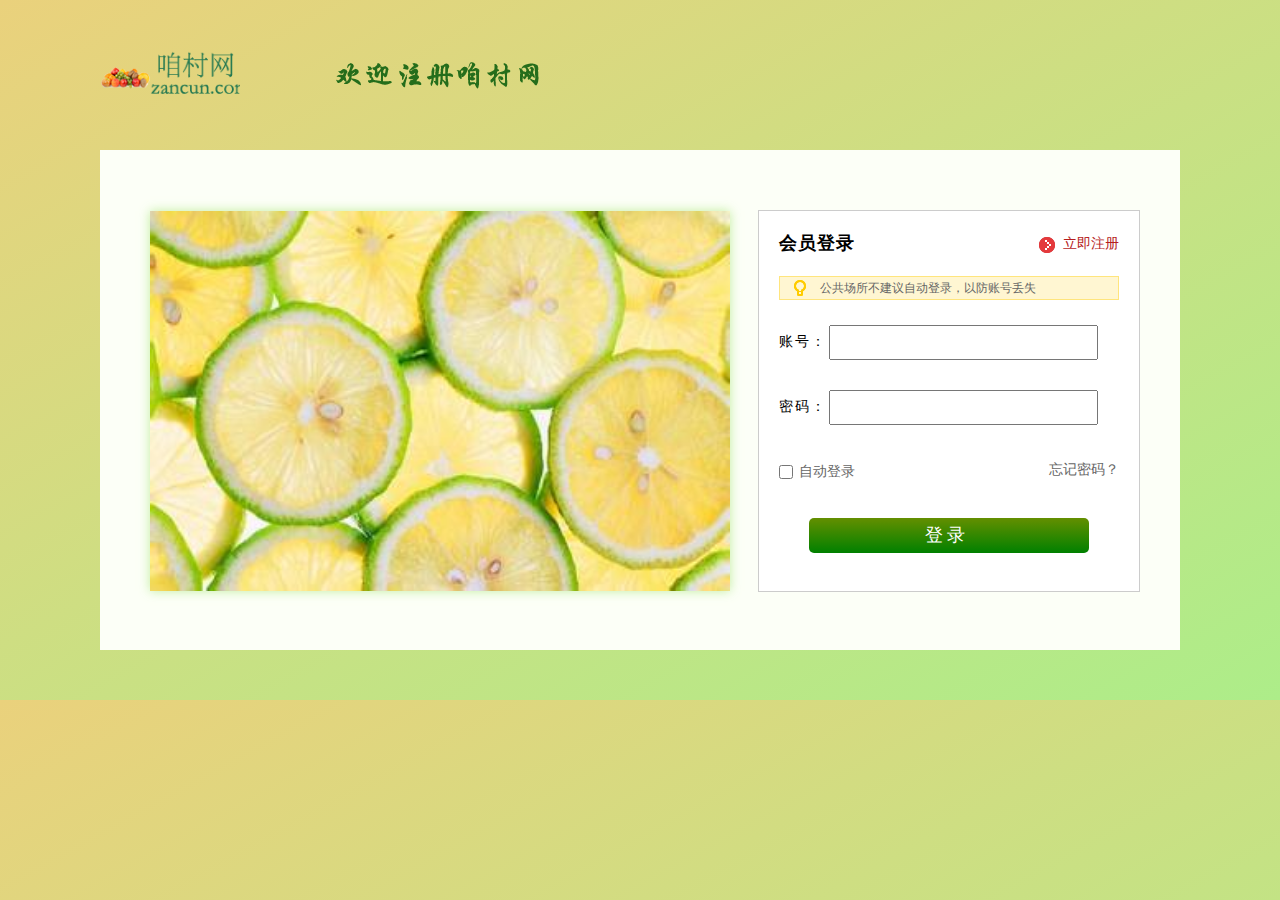
<file: login.html>
<!DOCTYPE html>
<html>
<head>
	<meta charset="UTF-8">
	<title>login</title>
	<link rel="stylesheet" type="text/css" href="./css/reset.css">
	<link rel="stylesheet" type="text/css" href="./css/login.css">
</head>
<body>
	<div id="wrap">
		<div class="head">
			<a href="#"><img src="./image/tools/register_logo.png"></a>
			<a href="#"><img src="./image/tools/register_wel_m.png"></a>
		</div>
		<div class="main">
			<div class="mainLeft fl">
				<img src="./image/loginView.jpg">
			</div>
			<div class="mainRight fr">
				<div class="mainRightTop clear">
					<h1 class="fl">会员登录</h1>
					<div class="fr"><span></span><a href="#">立即注册</a></div>
				</div>
				<p class="tip">公共场所不建议自动登录，以防账号丢失</p>
				<div class="mainRightCont"></div>
				<ul class="ulForm">
					<form>
						<li><label for="account">账号：</label><input type="text" name="account" id="account"></li>
						<li><label for="password">密码：</label><input type="password" name="password" id="password"></li>
						<li><input type="checkbox" name="check" id="check" ><span>自动登录</span><a href="#" class="fr">忘记密码？</a></li>
						<li><input type="button" value="登录" name="btn"></li>
					</form>
				</ul>
			</div>
		</div>
	</div>
</body>
<script type="text/javascript" data-main="./js/login" src="./js/require.js"></script>
</html>
</file>
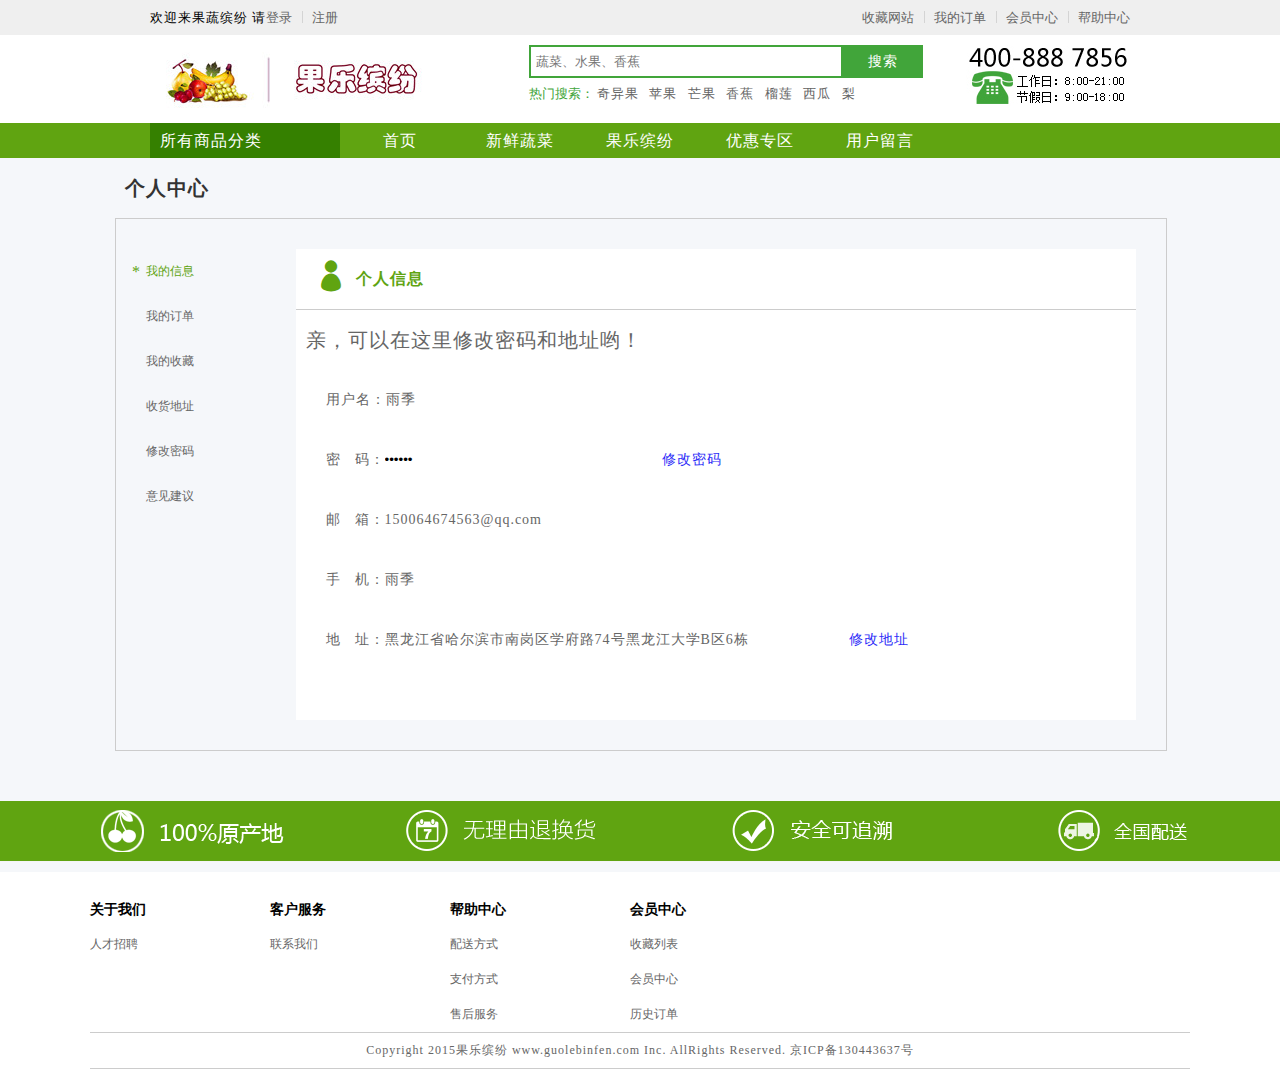
<file: myInfo.html>
<!DOCTYPE html>
<html>
<head>
	<meta charset="UTF-8">
	<title>个人中心</title>
	<link rel="stylesheet" type="text/css" href="./css/reset.css">
	<link rel="stylesheet" type="text/css" href="./css/common.css">
	<link rel="stylesheet" type="text/css" href="./css/personCenterCommon.css">
	<link rel="stylesheet" type="text/css" href="./css/myInfo.css">
</head>
<body scroll="no">
	<!--header-->
	<div id="header">
		<div class="loginBar fl">
			<span>欢迎来果蔬缤纷&nbsp;请</span><a href="#" class="login">登录</a><span class="dividing"></span><a href="#" class="register">注册</a>
		</div>
		<div class="memberLink fr">
			<a href="#">收藏网站</a><span class="dividing"></span><a href="#">我的订单</a><span class="dividing"></span><a href="#">会员中心</a><span class="dividing"></span><a href="#">帮助中心</a>
		</div>
		<div class="headerMain">
			<div class="logo fl">
				<a href="#"><img src="./image/tools/logo.jpg" title="果蔬缤纷"></a>
			</div>
			<div class="search fl">
				<div class="searchForm">
					<input type="text" name="searchText" placeholder="蔬菜、水果、香蕉" class="searchText">
					<input type="button" class="searchBtn" value="搜索" >
				</div>
				<div class="hotKeywords">
					<span class="hot">热门搜索：</span>
					<a href="#">奇异果</a>
					<a href="#">苹果</a>
					<a href="#">芒果</a>
					<a href="#">香蕉</a>
					<a href="#">榴莲</a>
					<a href="#">西瓜</a>
					<a href="#">梨</a>
				</div>
			</div>
			<div class="callPhone fr">
				<img src="./image/tools/phone.jpg">
			</div>
		</div>
	</div>
	<!--nav start-->
	<div id="nav">
		<ul class="navList fl">
			<li class="fl allList list"><a href="#" class="listA">所有商品分类</a></li>
			<li class="fl otherList list"><a href="#" class="listA">首页</a></li>
			<li class="fl otherList list"><a href="#" class="listA">新鲜蔬菜</a></li>
			<li class="fl otherList list"><a href="#" class="listA">果乐缤纷</a></li>
			<li class="fl otherList list"><a href="#" class="listA">优惠专区</a></li>
			<li class="fl otherList list"><a href="#" class="listA">用户留言</a></li>
		</ul>
	</div>
	<!--personCenter start-->
	<div id="personCenter">
		<h2>个人中心</h2>
		<div class="personContent clear">
			<div class="fl personContentLeft">
				<ul>
					<li class="nowTitle"><a href="javscript:void(0)">我的信息</a></li>
					<li><a href="./myOrder.html">我的订单</a></li>
					<li><a href="./myCollection.html">我的收藏</a></li>
					<li><a href="./myAddress.html">收货地址</a></li>
					<li><a href="./myChangePass.html">修改密码</a></li>
					<li><a href="./myOption.html">意见建议</a></li>
				</ul>
			</div>
			<div class="fl personContentRight">
				<h3><span class="spanIcon">&#xe08a;</span>个人信息</h3>
				<p class="tips">亲，可以在这里修改密码和地址哟！</p>
				<ul class="detailInfo">
					<li><span>用户名：</span><span>雨季</span></li>
					<li><span>密&nbsp;&nbsp;&nbsp;码：</span><input type="password" value="123456" readonly="true"><a href="#">修改密码</a></li>
					<li><span>邮&nbsp;&nbsp;&nbsp;箱：</span><span>150064674563@qq.com</span></li>
					<li><span>手&nbsp;&nbsp;&nbsp;机：</span><span>雨季</span></li>
					<li><span>地&nbsp;&nbsp;&nbsp;址：</span><span>黑龙江省哈尔滨市南岗区学府路74号黑龙江大学B区6栋</span><a href="#">修改地址</a></li>
				</ul>
			</div>
		</div>
	</div>
	<!--footer start-->
	<div id="guarantee"></div>
	<div id="footer">
		<div class="footerTop clear">
			<ul class="fl">
				<li class="liFirst">关于我们</li>
				<a href=""><li>人才招聘</li></a>
			</ul>
			<ul class="fl">
				<li class="liFirst">客户服务</li>
				<a href=""><li>联系我们</li></a>
			</ul>
			<ul class="fl">
				<li class="liFirst">帮助中心</li>
				<a href=""><li>配送方式</li></a>
				<a href=""><li>支付方式</li></a>
				<a href=""><li>售后服务</li></a>
			</ul>
			<ul class="fl">
				<li class="liFirst">会员中心</li>
				<a href=""><li>收藏列表</li></a>
				<a href=""><li>会员中心</li></a>
				<a href=""><li>历史订单</li></a>
			</ul>
		</div>
		<div class="footerBottom">
			<span>Copyright 2015果乐缤纷 www.guolebinfen.com Inc. AllRights Reserved. 京ICP备130443637号</span>
		</div>
	</div>
</body>
<script type="text/javascript" data-main="./js/myInfo" src="./js/require.js"></script>
</html>
</file>
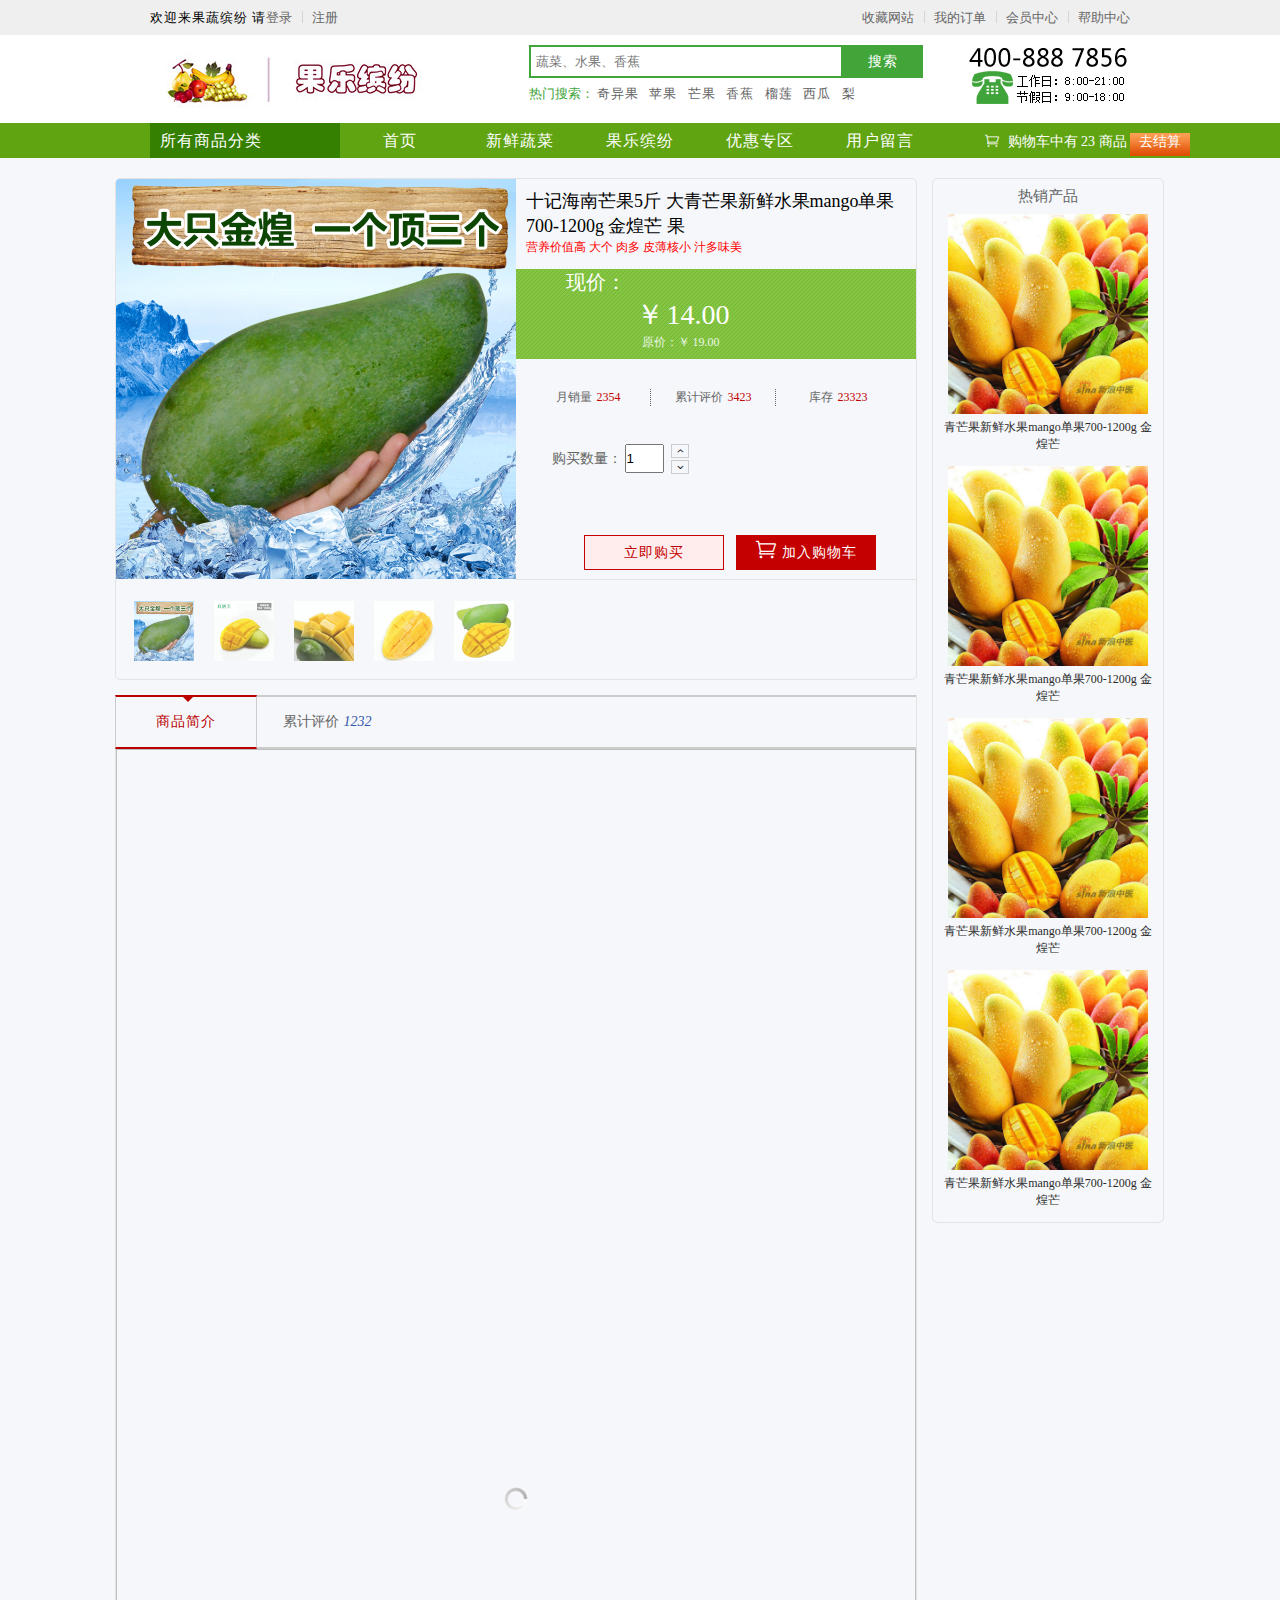
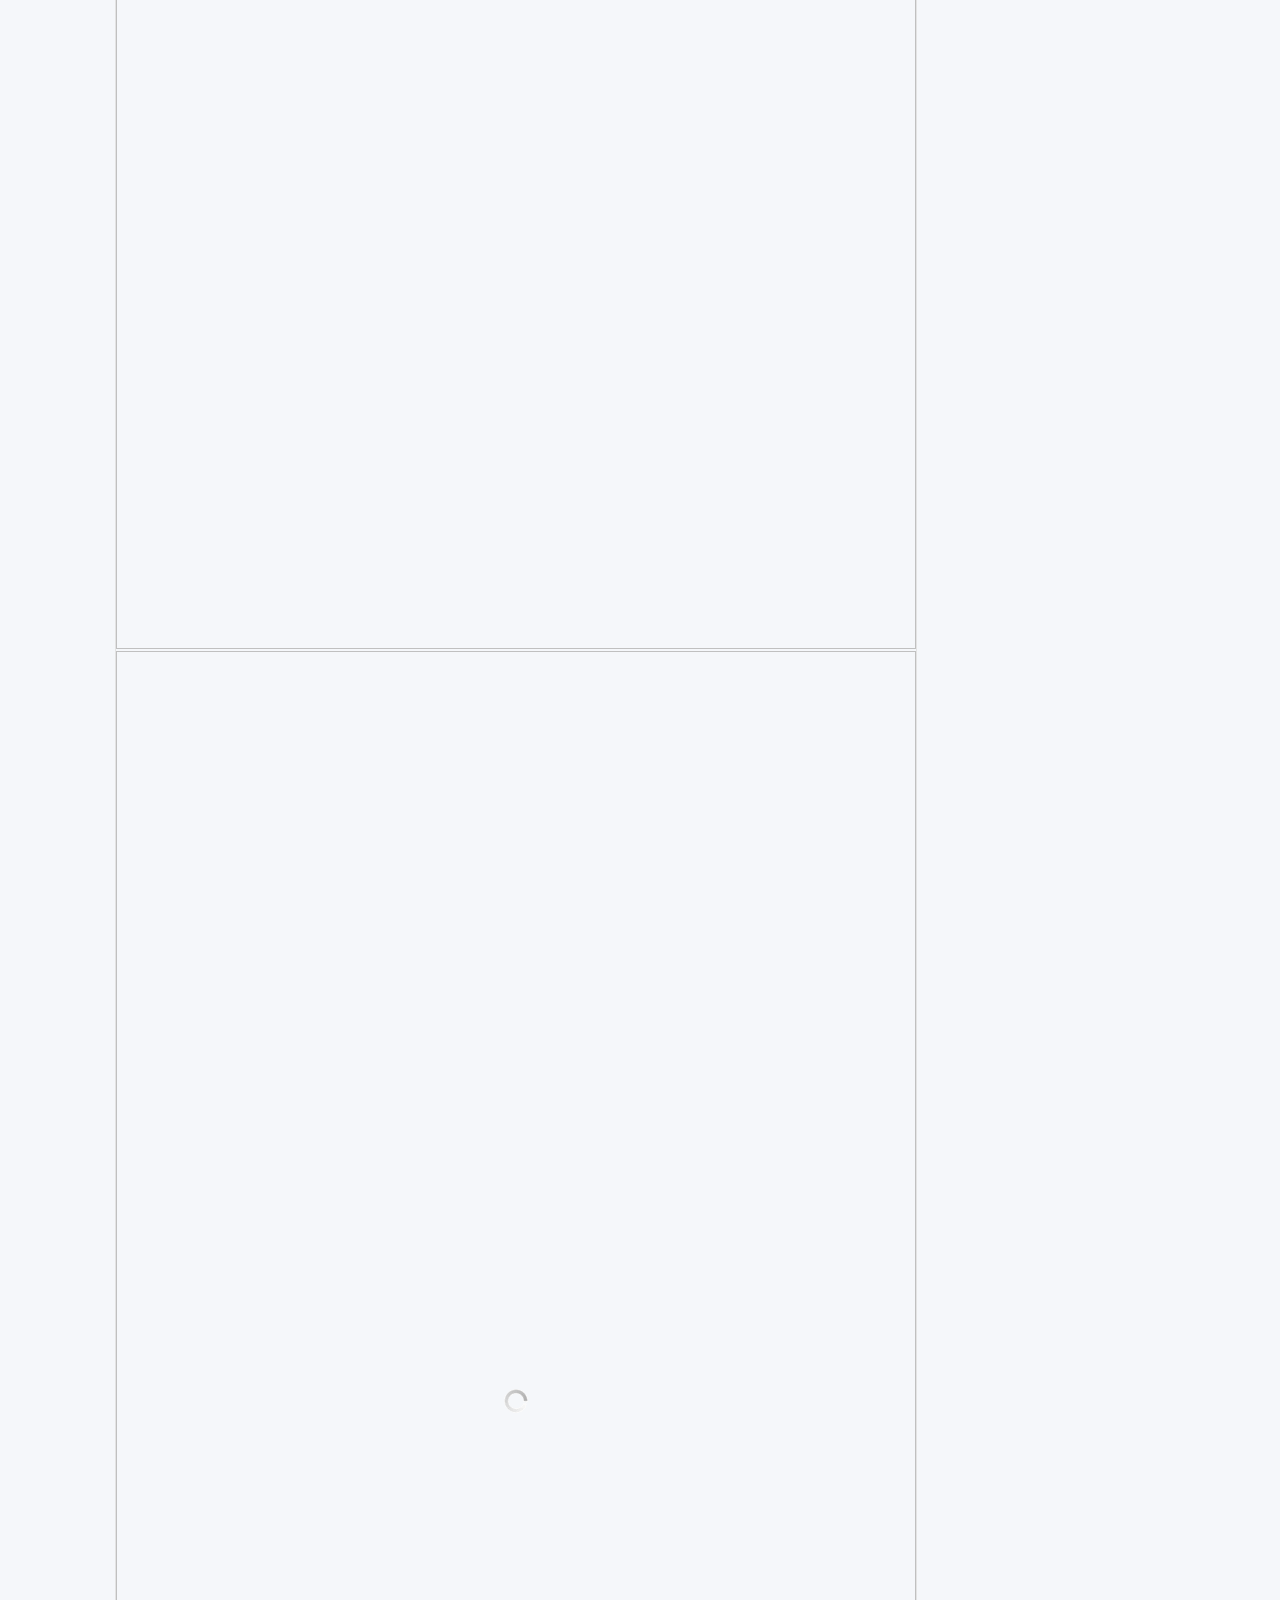
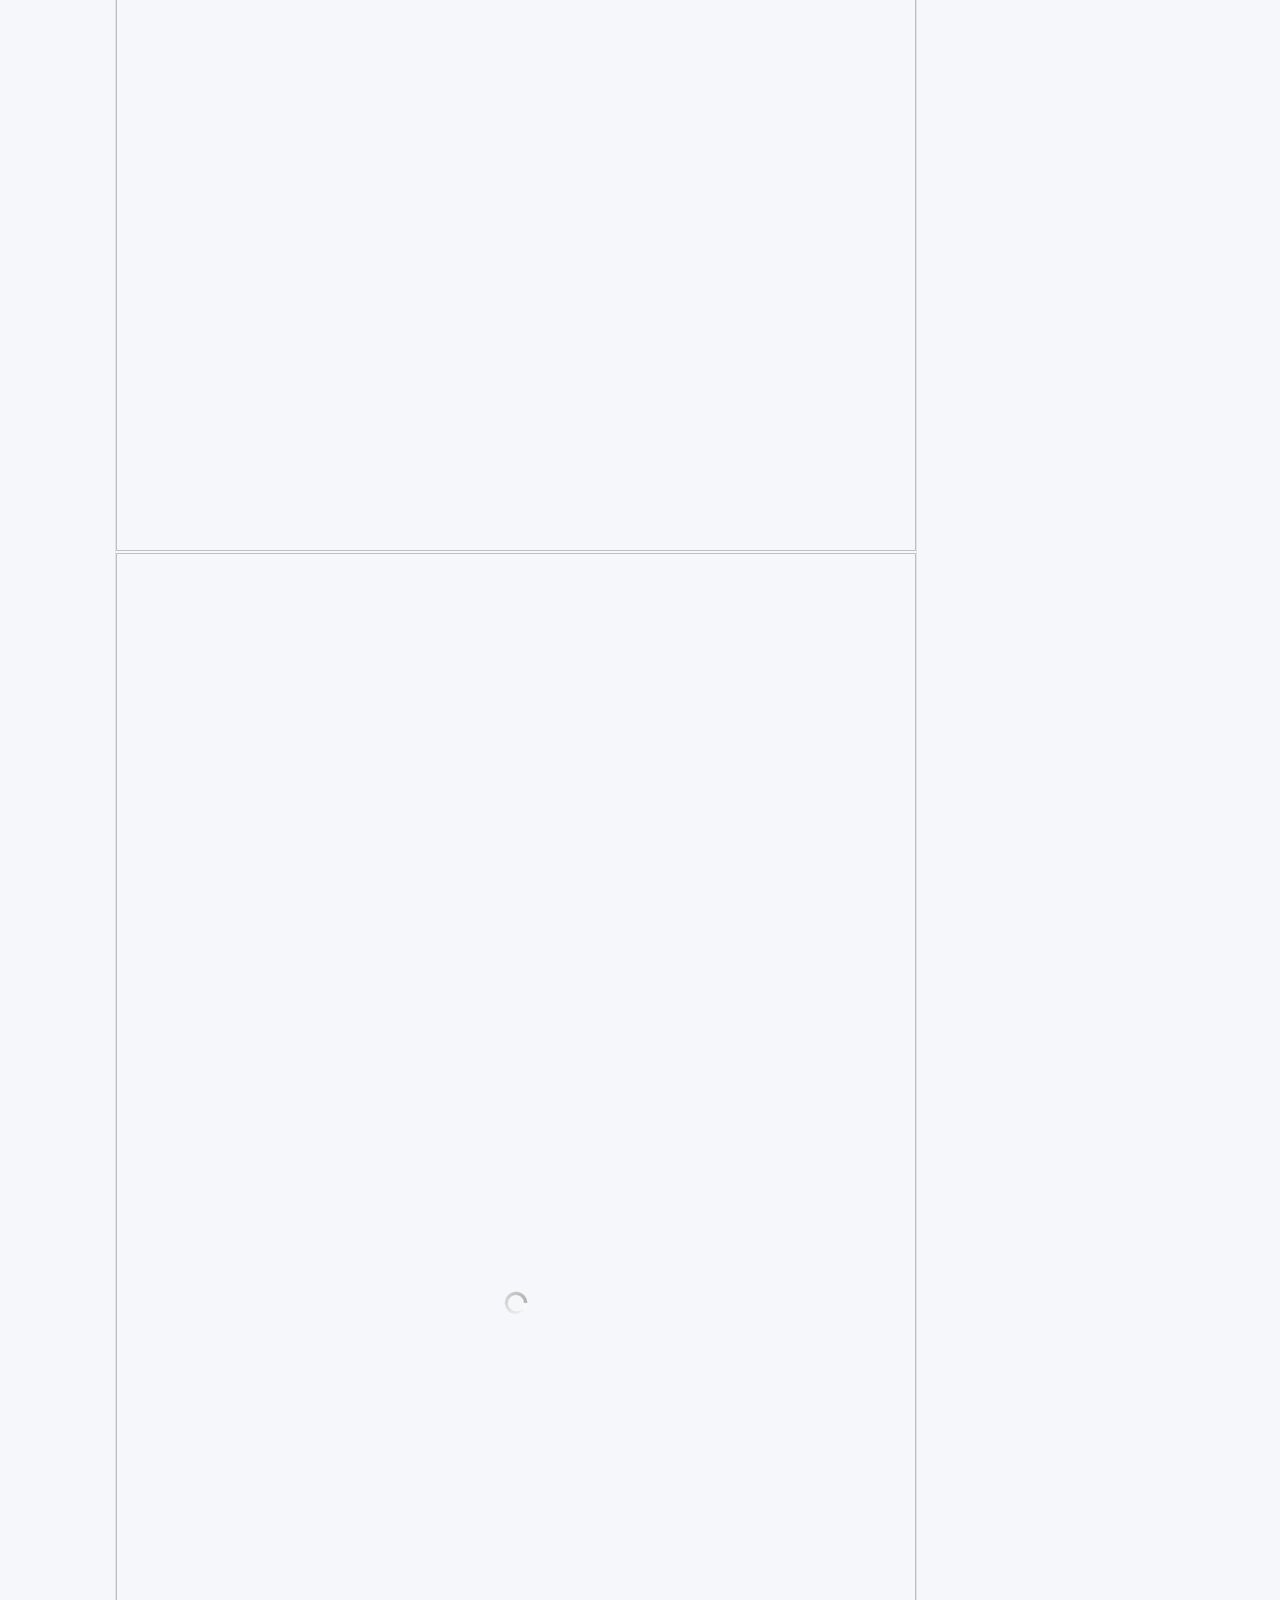
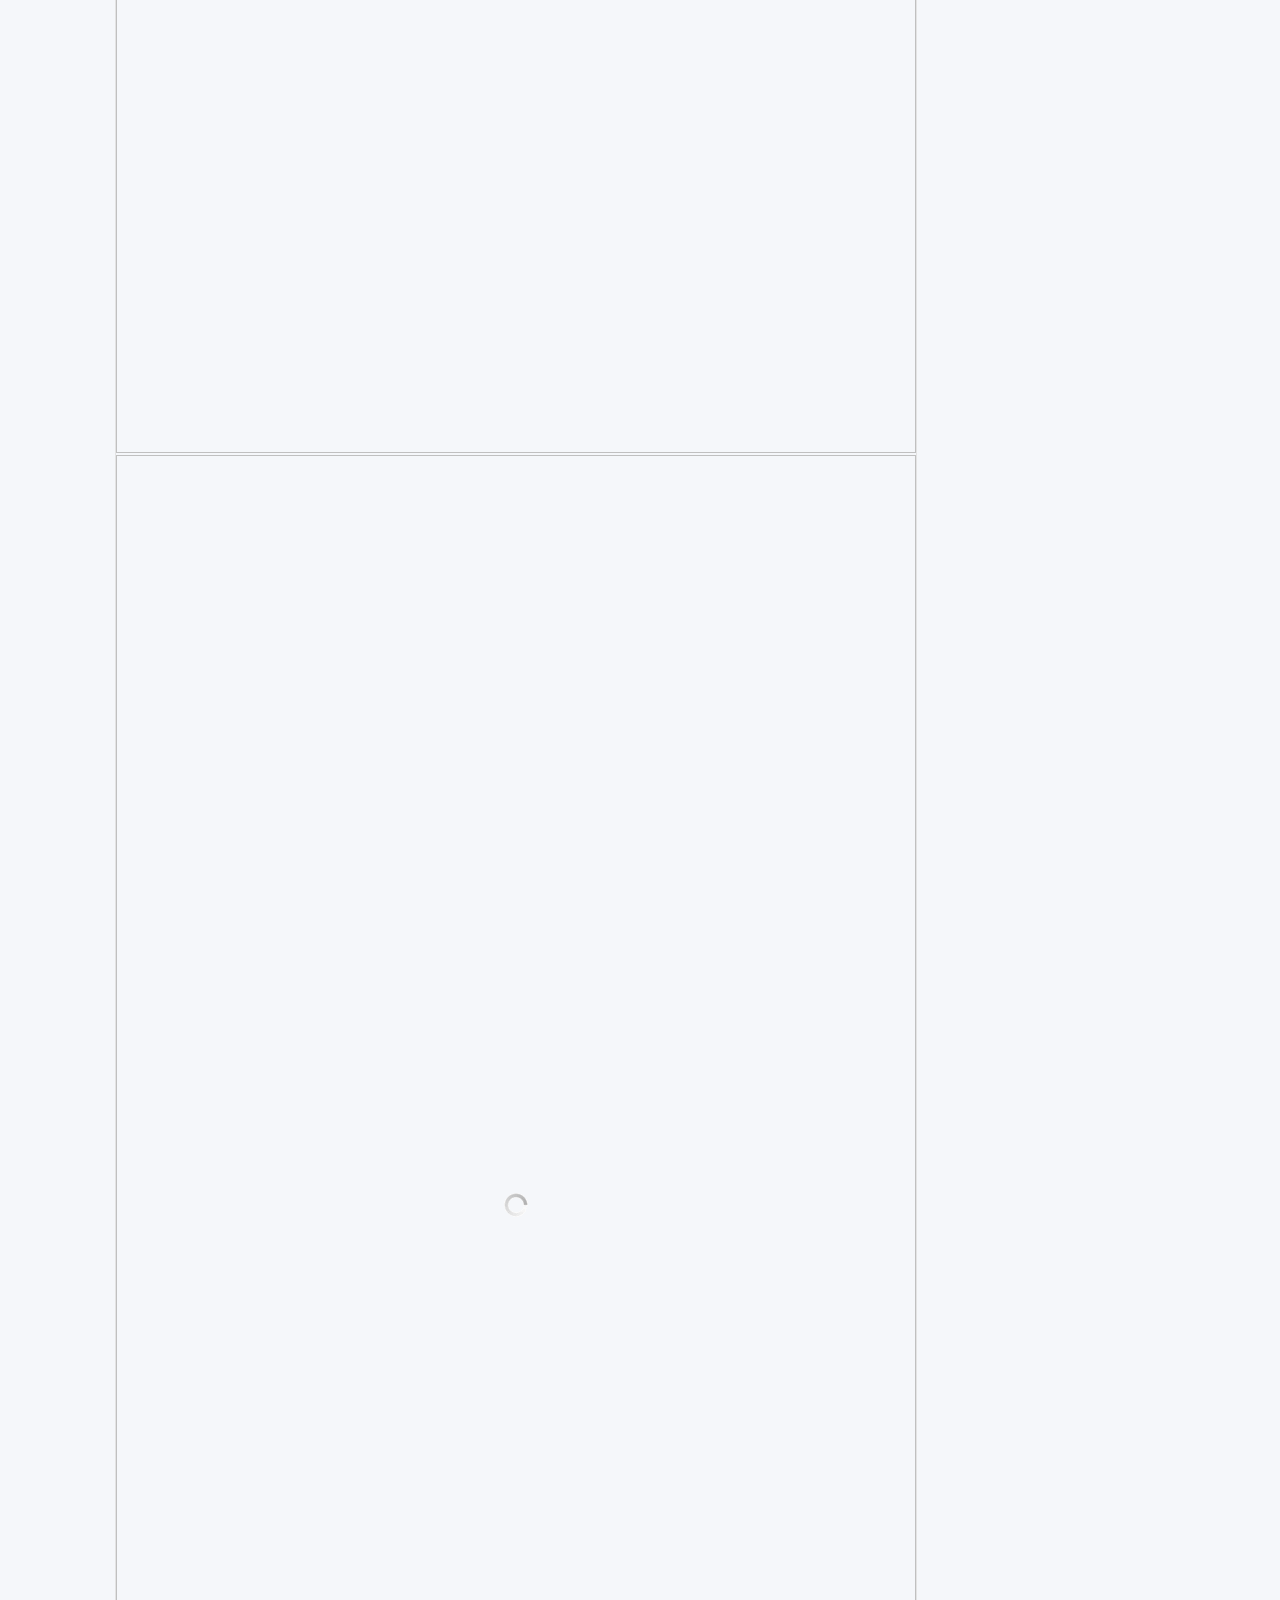
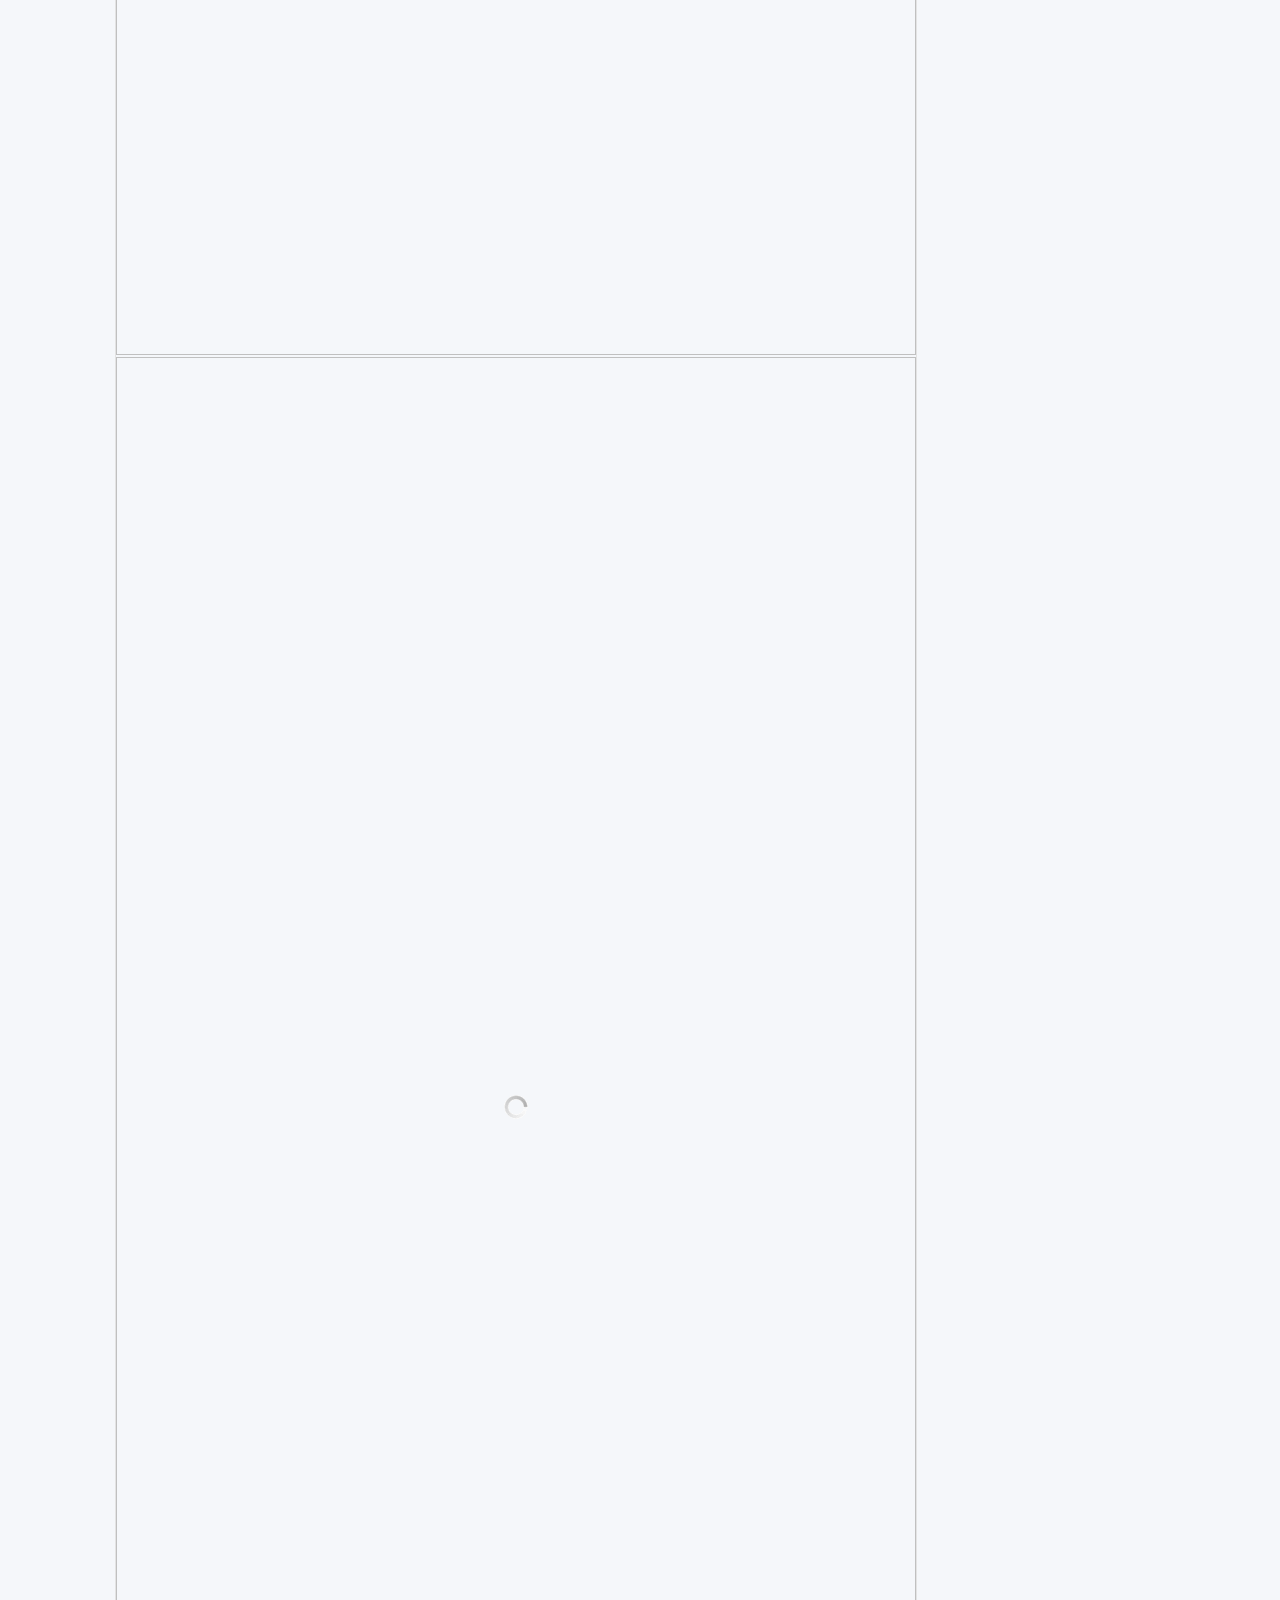
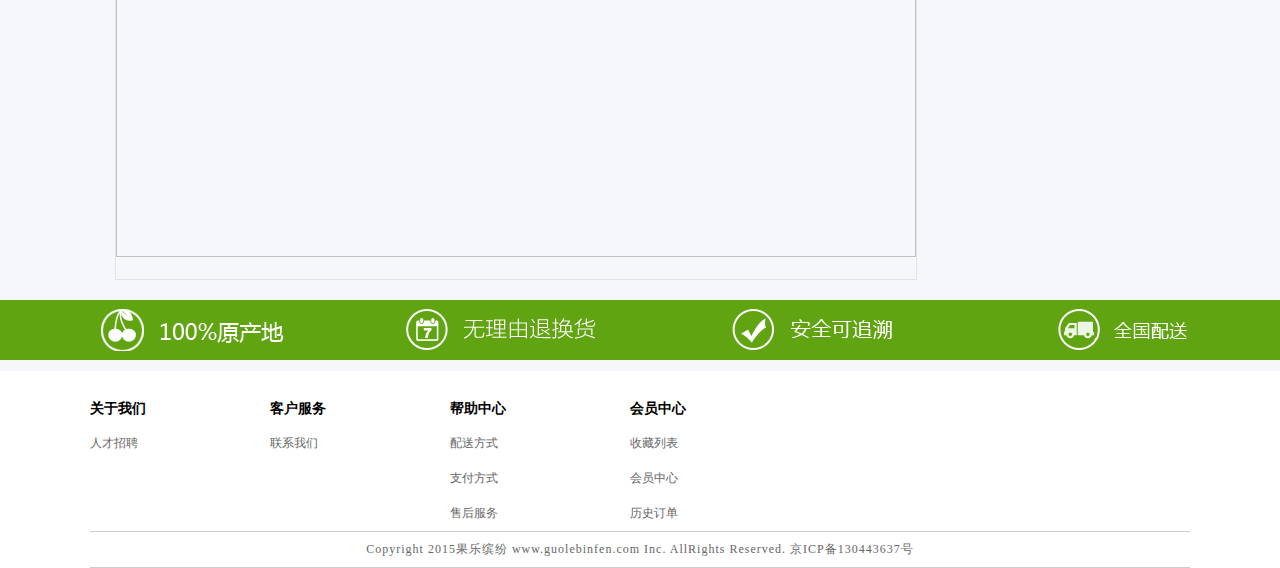
<file: productDetail.html>
<!DOCTYPE html>
<html lang="en">
<head>
	<meta charset="UTF-8">
	<title>果蔬缤纷</title>
	<link rel="stylesheet" type="text/css" href="./css/reset.css">
	<link rel="stylesheet" type="text/css" href="./css/common.css">
	<link rel="stylesheet" type="text/css" href="./css/productDetail.css">
</head>
<body>
	<!--header-->
	<div id="header">
		<div class="loginBar fl">
			<span>欢迎来果蔬缤纷&nbsp;请</span><a href="#" class="login">登录</a><span class="dividing"></span><a href="#" class="register">注册</a>
		</div>
		<div class="memberLink fr">
			<a href="#">收藏网站</a><span class="dividing"></span><a href="#">我的订单</a><span class="dividing"></span><a href="#">会员中心</a><span class="dividing"></span><a href="#">帮助中心</a>
		</div>
		<div class="headerMain">
			<div class="logo fl">
				<a href="#"><img src="./image/tools/logo.jpg" title="果蔬缤纷"></a>
			</div>
			<div class="search fl">
				<div class="searchForm">
					<input type="text" name="searchText" placeholder="蔬菜、水果、香蕉" class="searchText">
					<input type="button" class="searchBtn" value="搜索" >
				</div>
				<div class="hotKeywords">
					<span class="hot">热门搜索：</span>
					<a href="#">奇异果</a>
					<a href="#">苹果</a>
					<a href="#">芒果</a>
					<a href="#">香蕉</a>
					<a href="#">榴莲</a>
					<a href="#">西瓜</a>
					<a href="#">梨</a>
				</div>
			</div>
			<div class="callPhone fr">
				<img src="./image/tools/phone.jpg">
			</div>
		</div>
	</div>
	<!--nav start-->
	<div id="nav">
		<ul class="navList fl">
			<li class="fl allList list">
				<a href="javascript:void(0)" class="listA">
					所有商品分类
					<ul class="detailsList">
						<li class="product_1">
							<div class="kinds">
								<a href="#"><i></i>进口水果</a>
							</div>
							<dl class="kindsDl">
								<dt class="fl kindsDt">推荐</dt>
								<dd class="fl kindsDd"><a href="#">百香果</a><a href="#">榴莲</a><a href="#">柑橘类</a></dd>
							</dl>
							<div class="moreDetailLisrt">
								<dl>
									<dd>
										<a href="">百香果</a>
										<a href="">百香果</a>
										<a href="">百香果</a>
										<a href="">百香果</a>
										<a href="">百香果</a>
										<a href="">百香果</a>
										<a href="">百香果</a>
										<a href="">百香果</a>
										<a href="">百香果</a>
										<a href="">百香果</a>
										<a href="">百香果</a>
										<a href="">百香果</a>
										<a href="">百香果</a>
										<a href="">百香果</a>
										<a href="">百香果</a>
										<a href="">百香果</a>
									</dd>									
								</dl>
							</div>
						</li>
						<li class="product_2">
							<div class="kinds">
								<a href="#"><i></i>国产水果</a>
							</div>
							<dl class="kindsDl">
								<dt class="fl kindsDt">推荐</dt>
								<dd class="fl kindsDd"><a href="#">番石榴</a><a href="#">柑橘类</a><a href="#">梨类</a></dd>
							</dl>
							<div class="moreDetailLisrt">
								<dl>
									<dd>
										<a href="">百香果</a>
										<a href="">百香果</a>
										<a href="">百香果</a>
										<a href="">百香果</a>
										<a href="">百香果</a>
										<a href="">百香果</a>
										<a href="">百香果</a>
										<a href="">百香果</a>
										<a href="">百香果</a>
										<a href="">百香果</a>
										<a href="">百香果</a>
										<a href="">百香果</a>
										<a href="">百香果</a>
										<a href="">百香果</a>
										<a href="">百香果</a>
										<a href="">百香果</a>
									</dd>									
								</dl>
							</div>
						</li>
						<li class="product_3">
							<div class="kinds">
								<a href="#"><i></i>新鲜蔬菜</a>
							</div>
							<dl class="kindsDl">
								<dt class="fl kindsDt">推荐</dt>
								<dd class="fl kindsDd"><a href="#">豆角类</a><a href="#">叶菜类</a><a href="#">瓜类</a></dd>
							</dl>
							<div class="moreDetailLisrt">
								<dl>
									<dd>
										<a href="">百香果</a>
										<a href="">百香果</a>
										<a href="">百香果</a>
										<a href="">百香果</a>
										<a href="">百香果</a>
										<a href="">百香果</a>
										<a href="">百香果</a>
										<a href="">百香果</a>
										<a href="">百香果</a>
										<a href="">百香果</a>
										<a href="">百香果</a>
										<a href="">百香果</a>
										<a href="">百香果</a>
										<a href="">百香果</a>
										<a href="">百香果</a>
										<a href="">百香果</a>
									</dd>									
								</dl>
							</div>
						</li>
						<li class="product_4">
							<div class="kinds">
								<a href="#"><i></i>粮油副食</a>
							</div>
							<dl class="kindsDl">
								<dt class="fl kindsDt">推荐</dt>
								<dd class="fl kindsDd"><a href="#">杂粮类</a><a href="#">大米类</a><a href="#">花生油</a></dd>
							</dl>
							<div class="moreDetailLisrt">
								<dl>
									<dd>
										<a href="">百香果</a>
										<a href="">百香果</a>
										<a href="">百香果</a>
										<a href="">百香果</a>
										<a href="">百香果</a>
										<a href="">百香果</a>
										<a href="">百香果</a>
										<a href="">百香果</a>
										<a href="">百香果</a>
										<a href="">百香果</a>
										<a href="">百香果</a>
										<a href="">百香果</a>
										<a href="">百香果</a>
										<a href="">百香果</a>
										<a href="">百香果</a>
										<a href="">百香果</a>
									</dd>									
								</dl>
							</div>
						</li>
						<li class="product_5">
							<div class="kinds">
								<a href="#"><i></i>肉禽蛋奶</a>
							</div>
							<dl class="kindsDl">
								<dt class="fl kindsDt">推荐</dt>
								<dd class="fl kindsDd"><a href="#">家禽</a><a href="#">猪肉类</a><a href="#">蛋类</a></dd>
							</dl>
							<div class="moreDetailLisrt">
								<dl>
									<dd>
										<a href="">百香果</a>
										<a href="">百香果</a>
										<a href="">百香果</a>
										<a href="">百香果</a>
										<a href="">百香果</a>
										<a href="">百香果</a>
										<a href="">百香果</a>
										<a href="">百香果</a>
										<a href="">百香果</a>
										<a href="">百香果</a>
										<a href="">百香果</a>
										<a href="">百香果</a>
										<a href="">百香果</a>
										<a href="">百香果</a>
										<a href="">百香果</a>
										<a href="">百香果</a>
									</dd>									
								</dl>
							</div>
						</li>
						<li class="product_6">
							<div class="kinds">
								<a href="#"><i></i>休闲食品</a>
							</div>
							<dl class="kindsDl">
								<dt class="fl kindsDt">推荐</dt>
								<dd class="fl kindsDd"><a href="#">蜂蜜</a><a href="#">玫瑰系列</a><a href="#">坚果</a></dd>
							</dl>
							<div class="moreDetailLisrt">
								<dl>
									<dd>
										<a href="">百香果</a>
										<a href="">百香果</a>
										<a href="">百香果</a>
										<a href="">百香果</a>
										<a href="">百香果</a>
										<a href="">百香果</a>
										<a href="">百香果</a>
										<a href="">百香果</a>
										<a href="">百香果</a>
										<a href="">百香果</a>
										<a href="">百香果</a>
										<a href="">百香果</a>
										<a href="">百香果</a>
										<a href="">百香果</a>
										<a href="">百香果</a>
										<a href="">百香果</a>
									</dd>									
								</dl>
							</div>
						</li>
					</ul>
				</a>
			</li>
			<li class="fl otherList list"><a href="#" class="listA">首页</a></li>
			<li class="fl otherList list"><a href="#" class="listA">新鲜蔬菜</a></li>
			<li class="fl otherList list"><a href="#" class="listA">果乐缤纷</a></li>
			<li class="fl otherList list"><a href="#" class="listA">优惠专区</a></li>
			<li class="fl otherList list"><a href="#" class="listA">用户留言</a></li>
		</ul>

		<div class="cartBar fl">
			<span class="cartIcon">&#xe015;</span>
			<span class="cartText">购物车中有</span>
			<strong class="cartNumber">23</strong>
			<span class="cartText">商品</span>
			<a href="#" class="cartGo">去结算</a>
		</div>
	</div>
	<!--productDetail description start-->
	<div id="detail">
		<div class="detailLeft fl">

			<div class="detailLeftTop">
				<div class="detailImg fl">
					<div class="bigImg">
						<!--中图，鼠标放上有遮罩的图片-->
						<img src="./image/goods/detailMango1_800_1.jpg" class="hoverImg">
						<!--遮罩层-->
						<div id="zhezhao"></div>
						<!--查看的大图-->
						<div id="outsideBigImg">
							<img src="./image/goods/detailMango1_800_1.jpg" class="outSideimg">
						</div>
					</div>
					<!--下面一行排列的小图-->
					<ul class="smallImgs clear">
						<li class="fl"><img src="./image/goods/detailMango1_800_1.jpg" alt=""></li>
						<li class="fl"><img src="./image/goods/detailMango1_800_2.jpg" alt=""></li>
						<li class="fl"><img src="./image/goods/detailMango1_800_3.jpg" alt=""></li>
						<li class="fl"><img src="./image/goods/detailMango1_800_4.jpg" alt=""></li>
						<li class="fl"><img src="./image/goods/detailMango1_800_5.jpg" alt=""></li>
					</ul>
				</div>
				<div class="detailContent fl">
					<div class="detailTop">
						<h1>十记海南芒果5斤 大青芒果新鲜水果mango单果700-1200g 金煌芒 果</h1>
						<p>营养价值高 大个 肉多 皮薄核小 汁多味美</p>
					</div>
					<div class="detailPrice">
						<dl class="detailNowPrice">
							<dt>现价：</dt>
							<dd>
								<em>￥</em>
								<span>14.00</span>
							</dd>
						</dl>
						<dl class="detailOldPrice clear">
							<dt class="fl">原价：</dt>
							<dd class="fl">
								<em>￥</em>
								<span>19.00</span>
							</dd>
						</dl>
					</div>
					<ul class="detailNum">
						<li class="fl"><span class="spanLabel">月销量</span><span class="spanCount">2354</span></li>
						<li class="fl"><span class="spanLabel">累计评价</span><span class="spanCount">3423</span></li>
						<li class="fl lastLi"><span class="spanLabel">库存</span><span class="spanCount stock">23323</span></li>
					</ul>
					<div class="buttonNumCart"  onselectstart="return false">
						<form method="_self" action="#">
							<div class="cartsNumber">
								<span class="purchesNum">购买数量：</span>
								<input type="text" value="1" name="cartNum" >
								<input type="hidden" value="0000001" name="id" >
								<span class="btns">
									<span class="plus">&#x32;</span>
									<span class="decrease">&#x33;</span>
								</span>
							</div>
							<div class="purchesBtn">
								<button class="atOnceBtn">立即购买</button>
								<button class="plusCart"><em>&#xe015;</em>加入购物车</button>
							</div>
						</form>
					</div>
				</div>
			</div>
			<!--商品简介和买家评价-->
			<div class="detailCont">
				<ul class="tabBar">
					<li class="descriptionTabBar fl addTabBar"><a href="javascript:void(0)">商品简介</a></li>
					<li class="evaluationTabBar fl"><a href="javascript:void(0)">累计评价<em>1232</em></a></li>
				</ul>
				<div class="tabBarContent">
					<div class="descriptionTabBarCont">
						<img data-src="./image/description/mangoDescription_1.png">
						<img data-src="./image/description/mangoDescription_2.png">
						<img data-src="./image/description/mangoDescription_3.png">
						<img data-src="./image/description/mangoDescription_4.png">
						<img data-src="./image/description/mangoDescription_5.png">
					</div>
					<div class="evaluationTabBarCont">
						<div class="evaluationTabBarContOption">
							<table class="tableOption">
								<thead>
									<tr>
										<th>评价心得</th>
										<th>顾客满意度</th>
										<th>评论者</th>
									</tr>
								</thead>
								<tbody>							
								</tbody>
							</table>
						</div>
						
						<!--分页-->
						<div class="evaluationTabBarContPage" id="contPage">
						</div>
					</div>
				</div>
			</div>
		</div>
		<div class="detailRight fl">
			<h2>热销产品</h2>
			<a href="#">
				<div class="sameProducts">
					<img src="./image/goods/sale01.jpg">
					<p>青芒果新鲜水果mango单果700-1200g 金煌芒 </p>
				</div>
			</a>
			<a href="#">
				<div class="sameProducts">
					<img src="./image/goods/sale01.jpg">
					<p>青芒果新鲜水果mango单果700-1200g 金煌芒 </p>
				</div>
			</a>
			<a href="#">
				<div class="sameProducts">
					<img src="./image/goods/sale01.jpg">
					<p>青芒果新鲜水果mango单果700-1200g 金煌芒 </p>
				</div>
			</a>
			<a href="#">
				<div class="sameProducts">
					<img src="./image/goods/sale01.jpg">
					<p>青芒果新鲜水果mango单果700-1200g 金煌芒 </p>
				</div>
			</a>
		</div>
	</div>
	<!--footer start-->
	<div id="guarantee"></div>
	<div id="footer">
		<div class="footerTop clear">
			<ul class="fl">
				<li class="liFirst">关于我们</li>
				<a href=""><li>人才招聘</li></a>
			</ul>
			<ul class="fl">
				<li class="liFirst">客户服务</li>
				<a href=""><li>联系我们</li></a>
			</ul>
			<ul class="fl">
				<li class="liFirst">帮助中心</li>
				<a href=""><li>配送方式</li></a>
				<a href=""><li>支付方式</li></a>
				<a href=""><li>售后服务</li></a>
			</ul>
			<ul class="fl">
				<li class="liFirst">会员中心</li>
				<a href=""><li>收藏列表</li></a>
				<a href=""><li>会员中心</li></a>
				<a href=""><li>历史订单</li></a>
			</ul>
		</div>
		<div class="footerBottom">
			<span>Copyright 2015果乐缤纷 www.guolebinfen.com Inc. AllRights Reserved. 京ICP备130443637号</span>
		</div>
	</div>
</body>	
<script type="text/javascript" data-main="./js/productDetail" src="./js/require.js"></script>
</html>
</file>
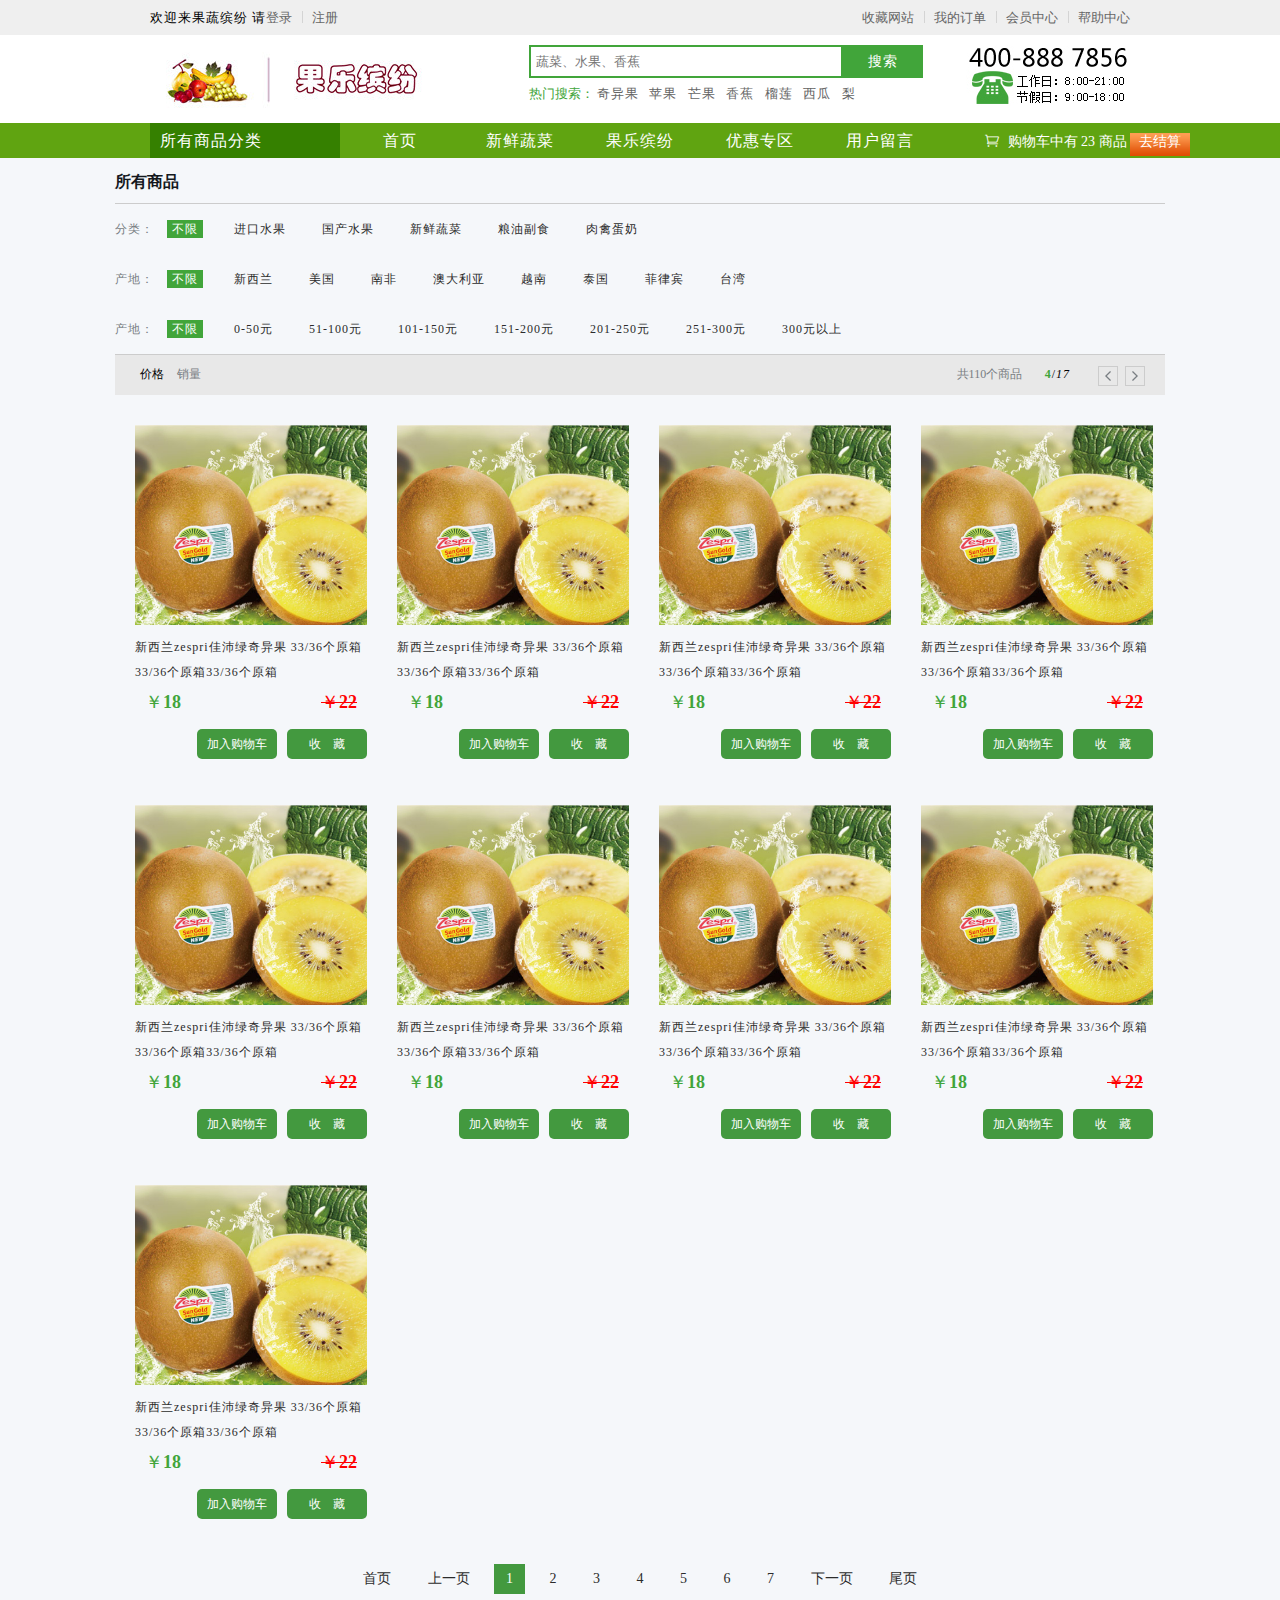
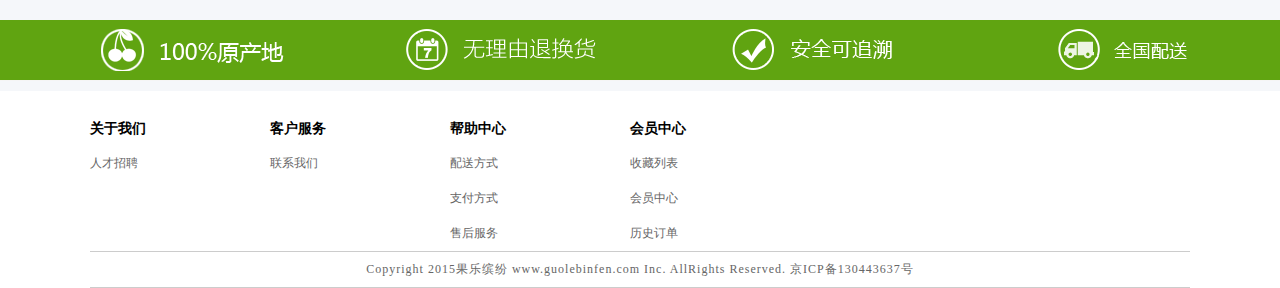
<file: productList.html>
<!DOCTYPE html>
<html lang="en">
<head>
	<meta charset="UTF-8">
	<title>果蔬缤纷</title>
	<link rel="stylesheet" type="text/css" href="./css/reset.css">
	<link rel="stylesheet" type="text/css" href="./css/common.css">
	<link rel="stylesheet" type="text/css" href="./css/productList.css">
</head>
<body>
	<!--header-->
	<div id="header">
		<div class="loginBar fl">
			<span>欢迎来果蔬缤纷&nbsp;请</span><a href="#" class="login">登录</a><span class="dividing"></span><a href="#" class="register">注册</a>
		</div>
		<div class="memberLink fr">
			<a href="#">收藏网站</a><span class="dividing"></span><a href="#">我的订单</a><span class="dividing"></span><a href="#">会员中心</a><span class="dividing"></span><a href="#">帮助中心</a>
		</div>
		<div class="headerMain">
			<div class="logo fl">
				<a href="#"><img src="./image/tools/logo.jpg" title="果蔬缤纷"></a>
			</div>
			<div class="search fl">
				<div class="searchForm">
					<input type="text" name="searchText" placeholder="蔬菜、水果、香蕉" class="searchText">
					<input type="button" class="searchBtn" value="搜索" >
				</div>
				<div class="hotKeywords">
					<span class="hot">热门搜索：</span>
					<a href="#">奇异果</a>
					<a href="#">苹果</a>
					<a href="#">芒果</a>
					<a href="#">香蕉</a>
					<a href="#">榴莲</a>
					<a href="#">西瓜</a>
					<a href="#">梨</a>
				</div>
			</div>
			<div class="callPhone fr">
				<img src="./image/tools/phone.jpg">
			</div>
		</div>
	</div>
	<!--nav start-->
	<div id="nav">
		<ul class="navList fl">
			<li class="fl allList list">
				<a href="javascript:void(0)" class="listA">
					所有商品分类
					<ul class="detailsList">
						<li class="product_1">
							<div class="kinds">
								<a href="#"><i></i>进口水果</a>
							</div>
							<dl class="kindsDl">
								<dt class="fl kindsDt">推荐</dt>
								<dd class="fl kindsDd"><a href="#">百香果</a><a href="#">榴莲</a><a href="#">柑橘类</a></dd>
							</dl>
							<div class="moreDetailLisrt">
								<dl>
									<dd>
										<a href="">百香果</a>
										<a href="">百香果</a>
										<a href="">百香果</a>
										<a href="">百香果</a>
										<a href="">百香果</a>
										<a href="">百香果</a>
										<a href="">百香果</a>
										<a href="">百香果</a>
										<a href="">百香果</a>
										<a href="">百香果</a>
										<a href="">百香果</a>
										<a href="">百香果</a>
										<a href="">百香果</a>
										<a href="">百香果</a>
										<a href="">百香果</a>
										<a href="">百香果</a>
									</dd>									
								</dl>
							</div>
						</li>
						<li class="product_2">
							<div class="kinds">
								<a href="#"><i></i>国产水果</a>
							</div>
							<dl class="kindsDl">
								<dt class="fl kindsDt">推荐</dt>
								<dd class="fl kindsDd"><a href="#">番石榴</a><a href="#">柑橘类</a><a href="#">梨类</a></dd>
							</dl>
							<div class="moreDetailLisrt">
								<dl>
									<dd>
										<a href="">百香果</a>
										<a href="">百香果</a>
										<a href="">百香果</a>
										<a href="">百香果</a>
										<a href="">百香果</a>
										<a href="">百香果</a>
										<a href="">百香果</a>
										<a href="">百香果</a>
										<a href="">百香果</a>
										<a href="">百香果</a>
										<a href="">百香果</a>
										<a href="">百香果</a>
										<a href="">百香果</a>
										<a href="">百香果</a>
										<a href="">百香果</a>
										<a href="">百香果</a>
									</dd>									
								</dl>
							</div>
						</li>
						<li class="product_3">
							<div class="kinds">
								<a href="#"><i></i>新鲜蔬菜</a>
							</div>
							<dl class="kindsDl">
								<dt class="fl kindsDt">推荐</dt>
								<dd class="fl kindsDd"><a href="#">豆角类</a><a href="#">叶菜类</a><a href="#">瓜类</a></dd>
							</dl>
							<div class="moreDetailLisrt">
								<dl>
									<dd>
										<a href="">百香果</a>
										<a href="">百香果</a>
										<a href="">百香果</a>
										<a href="">百香果</a>
										<a href="">百香果</a>
										<a href="">百香果</a>
										<a href="">百香果</a>
										<a href="">百香果</a>
										<a href="">百香果</a>
										<a href="">百香果</a>
										<a href="">百香果</a>
										<a href="">百香果</a>
										<a href="">百香果</a>
										<a href="">百香果</a>
										<a href="">百香果</a>
										<a href="">百香果</a>
									</dd>									
								</dl>
							</div>
						</li>
						<li class="product_4">
							<div class="kinds">
								<a href="#"><i></i>粮油副食</a>
							</div>
							<dl class="kindsDl">
								<dt class="fl kindsDt">推荐</dt>
								<dd class="fl kindsDd"><a href="#">杂粮类</a><a href="#">大米类</a><a href="#">花生油</a></dd>
							</dl>
							<div class="moreDetailLisrt">
								<dl>
									<dd>
										<a href="">百香果</a>
										<a href="">百香果</a>
										<a href="">百香果</a>
										<a href="">百香果</a>
										<a href="">百香果</a>
										<a href="">百香果</a>
										<a href="">百香果</a>
										<a href="">百香果</a>
										<a href="">百香果</a>
										<a href="">百香果</a>
										<a href="">百香果</a>
										<a href="">百香果</a>
										<a href="">百香果</a>
										<a href="">百香果</a>
										<a href="">百香果</a>
										<a href="">百香果</a>
									</dd>									
								</dl>
							</div>
						</li>
						<li class="product_5">
							<div class="kinds">
								<a href="#"><i></i>肉禽蛋奶</a>
							</div>
							<dl class="kindsDl">
								<dt class="fl kindsDt">推荐</dt>
								<dd class="fl kindsDd"><a href="#">家禽</a><a href="#">猪肉类</a><a href="#">蛋类</a></dd>
							</dl>
							<div class="moreDetailLisrt">
								<dl>
									<dd>
										<a href="">百香果</a>
										<a href="">百香果</a>
										<a href="">百香果</a>
										<a href="">百香果</a>
										<a href="">百香果</a>
										<a href="">百香果</a>
										<a href="">百香果</a>
										<a href="">百香果</a>
										<a href="">百香果</a>
										<a href="">百香果</a>
										<a href="">百香果</a>
										<a href="">百香果</a>
										<a href="">百香果</a>
										<a href="">百香果</a>
										<a href="">百香果</a>
										<a href="">百香果</a>
									</dd>									
								</dl>
							</div>
						</li>
						<li class="product_6">
							<div class="kinds">
								<a href="#"><i></i>休闲食品</a>
							</div>
							<dl class="kindsDl">
								<dt class="fl kindsDt">推荐</dt>
								<dd class="fl kindsDd"><a href="#">蜂蜜</a><a href="#">玫瑰系列</a><a href="#">坚果</a></dd>
							</dl>
							<div class="moreDetailLisrt">
								<dl>
									<dd>
										<a href="">百香果</a>
										<a href="">百香果</a>
										<a href="">百香果</a>
										<a href="">百香果</a>
										<a href="">百香果</a>
										<a href="">百香果</a>
										<a href="">百香果</a>
										<a href="">百香果</a>
										<a href="">百香果</a>
										<a href="">百香果</a>
										<a href="">百香果</a>
										<a href="">百香果</a>
										<a href="">百香果</a>
										<a href="">百香果</a>
										<a href="">百香果</a>
										<a href="">百香果</a>
									</dd>									
								</dl>
							</div>
						</li>
					</ul>
				</a>
			</li>
			<li class="fl otherList list"><a href="#" class="listA">首页</a></li>
			<li class="fl otherList list"><a href="#" class="listA">新鲜蔬菜</a></li>
			<li class="fl otherList list"><a href="#" class="listA">果乐缤纷</a></li>
			<li class="fl otherList list"><a href="#" class="listA">优惠专区</a></li>
			<li class="fl otherList list"><a href="#" class="listA">用户留言</a></li>
		</ul>

		<div class="cartBar fl">
			<span class="cartIcon">&#xe015;</span>
			<span class="cartText">购物车中有</span>
			<strong class="cartNumber">23</strong>
			<span class="cartText">商品</span>
			<a href="#" class="cartGo">去结算</a>
		</div>
	</div>
	<!--search content start-->
	<div id="searchContent">
		<h2>所有商品</h2>
		<div class="searchConditions">
			<dl>
				<dt>分类：</dt>
				<dd><a href="#" class="unlimited">不限</a></dd>
				<dd><a href="#">进口水果</a></dd>
				<dd><a href="#">国产水果</a></dd>
				<dd><a href="#">新鲜蔬菜</a></dd>
				<dd><a href="#">粮油副食</a></dd>
				<dd><a href="#">肉禽蛋奶</a></dd>
			</dl>
			<dl>
				<dt>产地：</dt>
				<dd><a href="#" class="unlimited">不限</a></dd>
				<dd><a href="#">新西兰</a></dd>
				<dd><a href="#">美国</a></dd>
				<dd><a href="#">南非</a></dd>
				<dd><a href="#">澳大利亚</a></dd>
				<dd><a href="#">越南</a></dd>			
				<dd><a href="#">泰国</a></dd>			
				<dd><a href="#">菲律宾</a></dd>			
				<dd><a href="#">台湾</a></dd>			
			</dl>

			<dl>
				<dt>产地：</dt>
				<dd><a href="#" class="unlimited">不限</a></dd>
				<dd><a href="#">0-50元</a></dd>
				<dd><a href="#">51-100元</a></dd>
				<dd><a href="#">101-150元</a></dd>
				<dd><a href="#">151-200元</a></dd>
				<dd><a href="#">201-250元</a></dd>			
				<dd><a href="#">251-300元</a></dd>			
				<dd><a href="#">300元以上</a></dd>			
			</dl>
		</div>
		<!--价格、热销搜索-->
		<div class="priceSales">
			<div class="toolItemLeft fl">
				<a href="#" class="priceBtn">价格</a>
				<a href="#" class="numberBtn">销量</a>
			</div>
			<div class="toolItemRight fr">
				<span class="totalNum">
					共<b></b>110个商品
				</span>
				<span class="toolPager">
					<span class="pagerNum">
						<b class="pagerCur">4</b>/<em class="pagerTotal">17</em>
					</span>
					<a href="#" class="pagerPrev"></a>
					<a href="#" class="pagerNext"></a>
				</span>
			</div>
		</div>

	</div>
	<div id="searchResultsList">
		<ul>
			<a href="#">
				<li class="fl">
					<div class="wrapImgs"><img src="./image/goods/saled04.jpg"></div>
					<p class="productdescription">新西兰zespri佳沛绿奇异果 33/36个原箱33/36个原箱33/36个原箱</p>
					<p class="productPrice">
						<span class="nowPrice fl">￥<b>18</b></span>
						<span class="oldPrice fr">￥<b>22</b></span>
					</p>
					<div class="tools">
						<span class="btnCart">加入购物车</span>
						<span class="btnCollection">收&nbsp;&nbsp;&nbsp;&nbsp;藏</span>
					</div>
				</li>
			</a>
			<a href="#">
				<li class="fl">
					<div class="wrapImgs"><img src="./image/goods/saled04.jpg"></div>
					<p class="productdescription">新西兰zespri佳沛绿奇异果 33/36个原箱33/36个原箱33/36个原箱</p>
					<p class="productPrice">
						<span class="nowPrice fl">￥<b>18</b></span>
						<span class="oldPrice fr">￥<b>22</b></span>
					</p>
					<div class="tools">
						<span class="btnCart">加入购物车</span>
						<span class="btnCollection">收&nbsp;&nbsp;&nbsp;&nbsp;藏</span>
					</div>
				</li>
			</a>
			<a href="#">
				<li class="fl">
					<div class="wrapImgs"><img src="./image/goods/saled04.jpg"></div>
					<p class="productdescription">新西兰zespri佳沛绿奇异果 33/36个原箱33/36个原箱33/36个原箱</p>
					<p class="productPrice">
						<span class="nowPrice fl">￥<b>18</b></span>
						<span class="oldPrice fr">￥<b>22</b></span>
					</p>
					<div class="tools">
						<span class="btnCart">加入购物车</span>
						<span class="btnCollection">收&nbsp;&nbsp;&nbsp;&nbsp;藏</span>
					</div>
				</li>
			</a>
			<a href="#">
				<li class="fl">
					<div class="wrapImgs"><img src="./image/goods/saled04.jpg"></div>
					<p class="productdescription">新西兰zespri佳沛绿奇异果 33/36个原箱33/36个原箱33/36个原箱</p>
					<p class="productPrice">
						<span class="nowPrice fl">￥<b>18</b></span>
						<span class="oldPrice fr">￥<b>22</b></span>
					</p>
					<div class="tools">
						<span class="btnCart">加入购物车</span>
						<span class="btnCollection">收&nbsp;&nbsp;&nbsp;&nbsp;藏</span>
					</div>
				</li>
			</a>
			<a href="#">
				<li class="fl">
					<div class="wrapImgs"><img src="./image/goods/saled04.jpg"></div>
					<p class="productdescription">新西兰zespri佳沛绿奇异果 33/36个原箱33/36个原箱33/36个原箱</p>
					<p class="productPrice">
						<span class="nowPrice fl">￥<b>18</b></span>
						<span class="oldPrice fr">￥<b>22</b></span>
					</p>
					<div class="tools">
						<span class="btnCart">加入购物车</span>
						<span class="btnCollection">收&nbsp;&nbsp;&nbsp;&nbsp;藏</span>
					</div>
				</li>
			</a>
			<a href="#">
				<li class="fl">
					<div class="wrapImgs"><img src="./image/goods/saled04.jpg"></div>
					<p class="productdescription">新西兰zespri佳沛绿奇异果 33/36个原箱33/36个原箱33/36个原箱</p>
					<p class="productPrice">
						<span class="nowPrice fl">￥<b>18</b></span>
						<span class="oldPrice fr">￥<b>22</b></span>
					</p>
					<div class="tools">
						<span class="btnCart">加入购物车</span>
						<span class="btnCollection">收&nbsp;&nbsp;&nbsp;&nbsp;藏</span>
					</div>
				</li>
			</a>
			<a href="#">
				<li class="fl">
					<div class="wrapImgs"><img src="./image/goods/saled04.jpg"></div>
					<p class="productdescription">新西兰zespri佳沛绿奇异果 33/36个原箱33/36个原箱33/36个原箱</p>
					<p class="productPrice">
						<span class="nowPrice fl">￥<b>18</b></span>
						<span class="oldPrice fr">￥<b>22</b></span>
					</p>
					<div class="tools">
						<span class="btnCart">加入购物车</span>
						<span class="btnCollection">收&nbsp;&nbsp;&nbsp;&nbsp;藏</span>
					</div>
				</li>
			</a>
			<a href="#">
				<li class="fl">
					<div class="wrapImgs"><img src="./image/goods/saled04.jpg"></div>
					<p class="productdescription">新西兰zespri佳沛绿奇异果 33/36个原箱33/36个原箱33/36个原箱</p>
					<p class="productPrice">
						<span class="nowPrice fl">￥<b>18</b></span>
						<span class="oldPrice fr">￥<b>22</b></span>
					</p>
					<div class="tools">
						<span class="btnCart">加入购物车</span>
						<span class="btnCollection">收&nbsp;&nbsp;&nbsp;&nbsp;藏</span>
					</div>
				</li>
			</a>
			<a href="#">
				<li class="fl">
					<div class="wrapImgs"><img src="./image/goods/saled04.jpg"></div>
					<p class="productdescription">新西兰zespri佳沛绿奇异果 33/36个原箱33/36个原箱33/36个原箱</p>
					<p class="productPrice">
						<span class="nowPrice fl">￥<b>18</b></span>
						<span class="oldPrice fr">￥<b>22</b></span>
					</p>
					<div class="tools">
						<span class="btnCart">加入购物车</span>
						<span class="btnCollection">收&nbsp;&nbsp;&nbsp;&nbsp;藏</span>
					</div>
				</li>
			</a>
		</ul>
	</div>
	<!--page 分页部分-->
	<div id="page">
		<p>
			<a href="#">首页</a>
			<a href="#">上一页</a>
			<a href="#" class="hoverStyle">1</a>
			<a href="#">2</a>
			<a href="#">3</a>
			<a href="#">4</a>
			<a href="#">5</a>
			<a href="#">6</a>
			<a href="#">7</a>
			<a href="#">下一页</a>
			<a href="#">尾页</a>
		</p>
	</div>
	<!--footer start-->
	<div id="guarantee"></div>
	<div id="footer">
		<div class="footerTop clear">
			<ul class="fl">
				<li class="liFirst">关于我们</li>
				<a href=""><li>人才招聘</li></a>
			</ul>
			<ul class="fl">
				<li class="liFirst">客户服务</li>
				<a href=""><li>联系我们</li></a>
			</ul>
			<ul class="fl">
				<li class="liFirst">帮助中心</li>
				<a href=""><li>配送方式</li></a>
				<a href=""><li>支付方式</li></a>
				<a href=""><li>售后服务</li></a>
			</ul>
			<ul class="fl">
				<li class="liFirst">会员中心</li>
				<a href=""><li>收藏列表</li></a>
				<a href=""><li>会员中心</li></a>
				<a href=""><li>历史订单</li></a>
			</ul>
		</div>
		<div class="footerBottom">
			<span>Copyright 2015果乐缤纷 www.guolebinfen.com Inc. AllRights Reserved. 京ICP备130443637号</span>
		</div>
	</div>
</body>
<script type="text/javascript" data-main="./js/productList" src="./js/require.js"></script>
</html>
</file>
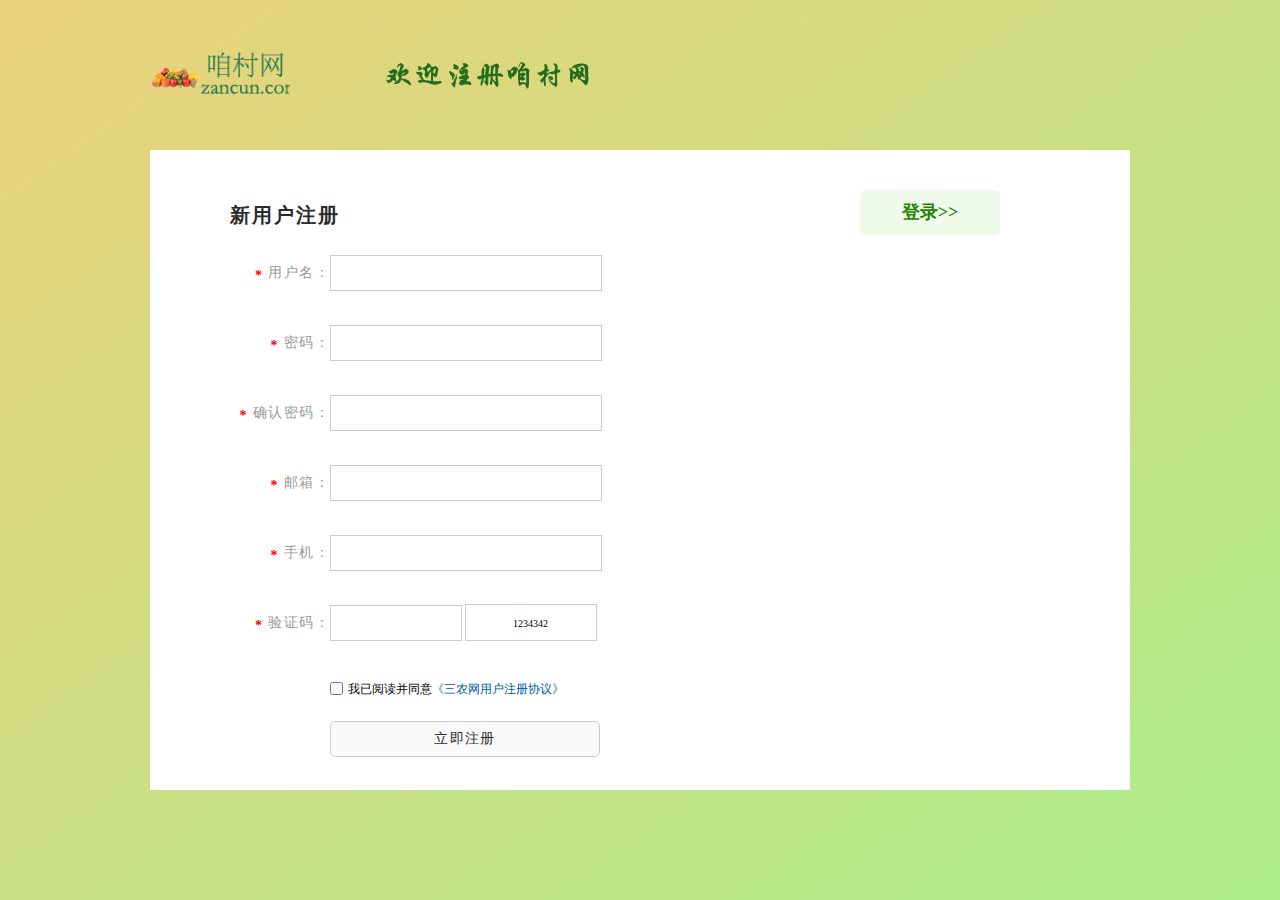
<file: register.html>
<!DOCTYPE html>
<html>
<head>
	<meta charset="UTF-8">
	<title>注册</title>
	<link rel="stylesheet" type="text/css" href="./css/reset.css">
	<link rel="stylesheet" type="text/css" href="./css/register.css">
</head>
<body>
	<div id="wrap">
		<div class="head">
			<a href="#"><img src="./image/tools/register_logo.png"></a>
			<a href="#"><img src="./image/tools/register_wel_m.png"></a>
		</div>
		<div class="main clear">
			<div class="mainLeft fl clear">
				<h2>新用户注册</h2>
				<form action="#" class="formInfo">
					<div>
						<label for="user"><b>*</b>用户名：</label><input type="text" id="user" class="allsInput" maxlength="20" name="user">
						<span class="successIcon"></span>
						<div class="additionalInfo"><p>4-20位字符，支持汉字、字母、数字及"-"、"_"组合</p></div>
						<div class="loading"></div>
					</div>
					<div>
						<label for="pass"><b>*</b>密码：</label><input type="password" id="pass" class="allsInput" maxlength="20" name="pass">
						<p><span>密码强度：</span><b class="pwdstrength"></b></p>
						<span class="successIcon"></span>
						<div class="additionalInfo"><p>6到20位字符，建议由字母，数字和符号两种以上的组合</p></div>
					</div>
					<div>
						<label for="confirmPass"><b>*</b>确认密码：</label><input type="password" id="confirmPass" class="allsInput" name="confirmPass" >
						<span class="successIcon"></span>
						<div class="additionalInfo"><p>请再次输入密码</p></div>
					</div>
					<div>
						<label for="mail"><b>*</b>邮箱：</label><input type="text" id="mail" class="allsInput"  name="mail">
						<span class="successIcon"></span>
						<div class="additionalInfo"><p>请输入正确邮箱号</p></div>
						<ul id="autoEmail">
<!-- 							<li>1500725350@qq.com</li>
<li>1500725350@qq.com</li>
<li>1500725350@qq.com</li>
<li>1500725350@qq.com</li> -->
						</ul>
					</div>
					<div>
						<label for="phone"><b>*</b>手机：</label><input type="text" id="phone" class="allsInput" name="phone">
						<span class="successIcon"></span>
						<div class="additionalInfo"><p>请输入正确手机号</p></div>
					</div>
					<div>
						<label for="verificationCode"><b>*</b>验证码：</label><input type="text" id="verificationCode" class="allsInput" name="verificationCode" >
						<div id="createCode">1234342</div>
						<span class="successIcon"></span>
						<div class="additionalInfo"><p>请输入验证码</p></div>
						<p id="verification_code">验证码错误</p>
						<div class="loading"></div>
					</div>
					<div>
						<input type="checkbox" id="check" name="check"><strong>我已阅读并同意<a href="#" >《三农网用户注册协议》</a></strong>
					</div>
					<div>
						<input type="button" id="btn" name="btn" value="立即注册" disabled=false>
					</div>
				</form>
			</div>
			<div class="mainRight fr clear">
				<a href="#"><strong>登录>></strong></a>
			</div>
		</div>
	</div>
</body>
<script type="text/javascript" data-main="./js/register" src="./js/require.js"></script>
</html>
</file>
<file: css/common.css>
body{background-color:#f5f7fa; min-width:1250px; position:relative; }
/*header start*/
#header{width:100%; height:35px; background-color:#efefef;}
#header a{color:#666;}
#header a:hover{text-decoration:underline;}
.loginBar{width:450px; height:35px; margin-left:150px; font:13px/35px "微软雅黑";}
.loginBar span{display:inline-block; letter-spacing:1px;}
.loginBar a{color:#f00;}
span.dividing{width:20px; height:12px; background:url(../image/icon/dividing.gif) no-repeat 50%; vertical-align:-1px;}
.memberLink{width:450px; height:35px; margin-right:150px; text-align:right; font:13px/35px "微软雅黑";}
.memberLink span{display:inline-block;}
.headerMain{width:100%; height:90px; background:#fff; clear:both;}
.headerMain .logo{height:333px; height:71px; margin-left:150px; margin-top:17px;}
.headerMain  .search{width:400px; height:60px; margin-left:70px; margin-top:10px; }
.searchForm{height:40px; position:relative;}
.searchForm .searchText{width:300px; height:25px; padding:2px 5px; border:2px solid #41A53A; position:absolute;top:0; left:0; outline:none;}
.searchForm .searchBtn{width:80px; height:33px; border:none; background:#41A53A; margin-left:-6px; cursor:pointer; position:absolute; top:0; left:320px; font:14px "微软雅黑"; letter-spacing:1px; color:#fff;}
.hotKeywords{height:20px; }
.hot{color:#41A53A; font:13px "微软雅黑";}
.hotKeywords a{margin-right:8px; font:13px "微软雅黑"; letter-spacing:1px; color:#000;}
.callPhone{width:164px; height:61px; margin-right:150px; margin-top:10px; overflow:hidden;}
/*nav start*/
#nav{width:100%; min-width:1100px;  height:35px; background:#60A411; clear:both;}
.navList{margin-left:150px;}
.navList li.list{height:35px; font:16px/35px "微软雅黑";}
.navList li.list a.listA{color:#fff; display:block; letter-spacing:1px; transition:all .5s;}
.navList li.list a.listA:hover{background:#358000;}
li.allList{width:190px; text-align:left; text-indent:10px; background:#358000; position:relative;}
li.otherList{width:120px; text-align:center; }
.cartBar{width:250px; font:14px/35px "微软雅黑"; transition:all .5s; text-align:right; padding-right:5px; cursor:pointer;}
/*购物车*/
#hoverCart{display:inline-block; position:relative; cursor:auto; cursor:pointer; }
#hoverCart:hover {background:rgba(67,116,10,0.99); padding:0 5px;}
#cartGoods{position:absolute; top:35px; left:-154px; width:287px; border:1px solid #000; z-index:100000; border:2px solid #60A411; background:#fff; padding:10px; display:none; cursor:pointer; margin-top:-2px}
#cartGoods ul li{width:270px; height:52px; padding:8px; border-bottom:1px solid #ccc;}
#cartGoods ul li div{height:60px;}
#cartGoods ul li div.goodsImg{line-height:60px;}
#cartGoods ul li .goodsImg{width:50px; height:50px; margin-right:5px;}
#cartGoods ul li .goodsImg img{width:100%; height:100%; display:inline-block; vertical-align:middle;}
.goodsOperation{text-align:center; line-height:20px; margin-right:5px;}
.goodsOperation span{font:14px "微软雅黑";}
.goodsDisc a, .goodsOperation a{color:#666; font:12px "微软雅黑";}
.goodsDisc a:hover, .goodsOperation a:hover{color:#f00; text-decoration:underline;}
div.total{ font:12px/45px "微软雅黑"; background:rgba(96,164,17,0.2); padding:0 20px; color:#666;}
.total span{font:12px "微软雅黑"; color:#666;}
span.totalNumber, span.totalPrice{color:#f00; font-size:16px; margin:0 5px;}
.totalRight{width:60px; height:23px; background:url(../image/icon/checkout_btn.png) repeat-x; line-height:20px; text-align:center; font:14px "微软雅黑"; color:#fff; margin-top:10px; cursor:pointer;}
.totalRight:hover{opacity:0.9; filter:alpha(opacity=90);}


span.cartIcon{font-family:'icon'; font-size:14px; color:#fff; margin-right:5px;}
span.cartText{color:#fff;}
strong.cartNumber{color:#fff; font-weight:normal;}
a.cartGo{display:inline-block; width:60px; height:23px; background:url(../image/icon/checkout_btn.png) repeat-x; line-height:23px; text-align:center; color:#fff; font:14px "微软雅黑";}
a.cartGo:hover{opacity:0.8;}
/*detailsList start*/
.detailsList{width:190px;  position:absolute; top:35px; left:0; display:none; z-index:10000;}
.kinds{width:180px; height:30px; padding-left:10px; background:#559B0D; font:14px/30px "微软雅黑"; }
.kinds a{color:#fff; transition:all .2s; -webkit-transition:all .2s; -moz-transition:all .2s; -ms-transition:all .2s; -o-transition:all .2s; letter-spacing:1px;}
.kinds a:hover{text-decoration:underline; color:#cd0606;}
.kinds a i{display:inline-block; width:25px; height:25px; vertical-align:middle ;}
.detailsList li{position:relative;}
.detailsList li dl.kindsDl{width:190px; height:35px; padding-top:4px; font:12px/21px "微软雅黑"; background:#60A411;}
.detailsList li dl dt.kindsDt{width:40px; height:24px; padding-left:0px; padding-top:5px; color:#fff; letter-spacing:1px;}
.detailsList li dl dd.kindsDd{width:150px; height:24px; padding-top:5px;}
.detailsList li a{display:block; float:left; margin:0px; color:#D9E7CE;  transition:all .2s; -webkit-transition:all .2s; -moz-transition:all .2s; -ms-transition:all .2s; -o-transition:all .2s;}
.detailsList li a:hover{text-decoration:underline; color:#cd0606;}
.product_1 .kinds a i{background:url(../image/icon/header_ico1.png) no-repeat 0px 0px; margin-right:10px;}
.product_2 .kinds a i{background:url(../image/icon/header_ico2.png) no-repeat 0px 0px; margin-right:10px;}
.product_3 .kinds a i{background:url(../image/icon/header_ico3.png) no-repeat 0px 0px; margin-right:10px;}
.product_4 .kinds a i{background:url(../image/icon/header_ico4.png) no-repeat 0px 0px; margin-right:10px;}
.product_5 .kinds a i{background:url(../image/icon/header_ico5.png) no-repeat 0px 0px; margin-right:10px;}
.product_6 .kinds a i{background:url(../image/icon/header_ico6.png) no-repeat 0px 0px;  margin-right:10px;}

/*moreDetailLisrt start*/
.moreDetailLisrt{position:absolute; top:0; left:190px; width:540px; padding:10px 30px; box-shadow:5px 5px 5px -1px #999; -webkit-box-shadow:5px 5px 5px -1px #999; line-height:70px; display:none; background:#fff;}
.detailsList .moreDetailLisrt a{font:12px "微软雅黑"; color:#666; line-height:32px;}


/*footer start*/
#guarantee{height:61px; background:url(../image/tools/guarantee.png); margin-top:20px;}
#footer{width:100%; margin-top:10px; background:#fff; padding-top:20px;}
#footer div{width:1100px; margin:0 auto; border-bottom:1px solid #ccc;}
.footerTop ul{width:180px;}
.footerTop ul li{height:35px; text-align:left; font:12px/35px "微软雅黑"; color:#666;}
.footerTop ul a li:hover{text-decoration:underline; color:#000;}
.footerTop ul li.liFirst{color:#000; font-weight:bold; font-size:14px;}
.footerBottom{height:35px; font:12px/35px "微软雅黑"; text-align:center; color:#666; letter-spacing:1px;}
</file>
<file: css/index.css>
/*slider*/
#slider{width:100%; height:483px; position:relative;}
#slider img{width:100%; height:483px; position:absolute; top:0; left:0; opacity:0;}
ul.imgBtn{position:absolute; top:90%; left:50%; margin-left:-100px;}
ul.imgBtn li{width:16px; height:16px; background:#666; border-radius:50%; cursor:pointer; margin-left:15px;}
ul.imgBtn li.switch{background:#599900;}
/*discount*/
#discount{width:1100px; height:400px; margin:0 auto;}
.discountAll{width:366px; height:400px;}
.discountTop{height:45px; text-align:center;}
.discountTop strong{font:bolder 18px "微软雅黑"; color:#fff; line-height:45px; }
.discountTop small{font:15px "微软雅黑"; color:#fff;}
.offToday{overflow:hidden;}
.offToday .discountTop{background:#FD806C;}
.recommend .discountTop{background:#E6B523;}
.seckill{width:368px;}
.seckill .discountTop{background:#339933;}
.discountContentUl{position:relative;}
.discountCont_1, .discountCont_2, .discountCont_3{width:366px; height:200px; position:absolute; left:0; background:#fff; cursor:pointer;}
.discountCont_1{background:rgba(1,161,75,0.05); }
.discountCont_2{background:rgba(253,128,108,0.6);}
.discountCont_3{background:rgba(230,181,35,0.6);}
.discountInfo{width:144px; height:140px; padding:30px 10px; border-right:1px solid #ccc;}
.discountDescription{height:25px; font:bold 15px/25px "微软雅黑"; text-align:center;}
.discountNow, .discountOld{height:35px; font:13px/35px "微软雅黑";}
.discountNow span, .discountOld span{display:inline-block; width:70px;}
.choice_right .oldPrice{margin-right:5px; color:#f00; font-size:18px;}
.priceName{ text-align:right;}
.discountPrice{text-align:left;}
.addBtn{ text-align:center; margin-top: 20px; position:relative;}
.addBtn span{display:inline-block;}
.priceCut, .pricePlus{width:20px; height:20px; border:1px solid #41A43A; line-height:20px; text-align:center; font-size:14px; cursor:pointer; position:absolute; top:0; left:0;}
.priceCut:hover, .pricePlus:hover{background:#CEF7CE;}
.priceCut{top:5px; left:30px;}
.pricePlus{top:5px; left:102px;}
.num{width:50px; height:20px; border:1px solid #41A43A; font:14px/20px "微软雅黑";text-align:center; vertical-align:-1px; position:absolute; top:5px; left:51px;}
.discountImg{width:200px; height:200px; line-height:200px; text-align:center;}
.discountImg img{display:inline-block; width:160px; height:160px; vertical-align:middle; border-radius:50%;}
/*recommend start*/
.recommendContent{width:366px; height:177px;}
.recommendContentList,.seckillContentList{height:176px; width:365px; border-bottom:1px solid #ccc;}
.seckillContentList{width:367px;}
.seckillContentList{border-right:1px solid #ccc;}
div.recommendContentListCont, div.seckillContentListCont{width:130px; height:150px; padding:26px 10px 0 10px;}
div.recommendContentListCont p, div.seckillContentListCont p{ font:14px/20px "微软雅黑"; text-align:center; letter-spacing:1px;}
div.recommendContentListCont p.recommendPrice, div.seckillContentListCont p.seckillPrice{height:45px; line-height:45px;}
.recommendPrice span, .seckillPrice span{font:20px "微软雅黑"; color:#666;}
div.recommendContentListImg, div.seckillContentListImg{width:150px; height:150px; padding:13px 30px;}
div.recommendContentListImg div, div.seckillContentListImg div{width:150px; height:150px; overflow:hidden;}
div.recommendContentListImg img, div.seckillContentListImg img{width:100%; height:100%; cursor:pointer; transtion:all .6s; -webkit-transition: all .6s; -moz-transition: all .6s; -ms-transition: all .6s;}
div.recommendContentListImg div:hover img, div.seckillContentListImg div:hover img{transform:scale(1.15); -webkit-transform:scale(1.15); -moz-webkit-transform:scale(1.15); -ms-webkit-transform:scale(1.15);}

/*content start*/
/*content common*/
.choice{width:1100px; height:423px; margin:10px auto 0; border-top:1px solid #ccc; border-bottom:1px solid #ccc;}
.choice img{background:url(../image/icon/loading_1.gif) no-repeat center center;}
.choice_left{width:190px; height:423px;}
.choice_left h2{width:190px; height:100px; text-align:center; font:bold 20px/100px "微软雅黑"; letter-spacing:1px;}
.choice_left div{width:190px; height:323px; overflow:hidden;}
.choice_right{width:909px; height:423px; border-right:1px solid #ccc;}
.choice_right ul{background:#DADADA;}
.choice_right ul li{height:45px; width:90px; font:14px/45px "微软雅黑"; text-align:center; border-right:1px solid #ccc; }
.choice_right ul li a{height:45px; color:#666; font:14px/45px "微软雅黑"; background:#DADADA; display:block;  transition:all .6s; -webkit-transition: all .6s; -moz-transition: all .6s; -ms-transition: all .6s;}
.choice_right ul li a:hover{background:#60A411; }
.choice_right_cont .choice_right_cont_goods{width:197px; height:340px; padding:10px 5px 4px;background:#fff; text-align:center; margin-top:10px; margin-left:16px;} 
.choice_right_cont_goods h3{height:35px; font:13px/35px "微软雅黑"; text-align:center; text-overflow:ellipsis; letter-spacing:1px; color:#666;}
.choice_right_cont_goods p{height:45px; text-align:center; line-height:45px; font-size:18px;}
.choice_right_cont_goods p span{font:12px "微软雅黑";}
.choice_right_cont_goods .nowPrice{font-size:18px;}
.choice_right_cont_goods div{width:180px; height:250px; margin-left:5px; overflow:hidden;}
.choice_right_cont_goods div img{width:100%; height:100%; cursor:pointer; transition:all .6s; -webkit-transition: all .6s; -moz-transition: all .6s; -ms-transition: all .6s;}
.choice_right_cont_goods:hover{box-shadow:0px 0 10px rgba(0,0,0,0.5);}
.choice_right_cont_goods:hover img{transform:scale(1.15); -webkit-transform:scale(1.15); -moz-webkit-transform:scale(1.15); -ms-webkit-transform:scale(1.15);}
/*choice_1 start*/
.choice_left_1 h2{background:#60A411;}
.choice_left_2 h2{background:#E6B523;}
.choice_left_3 h2{background:#339933;}
.choice_left_4 h2{background:#887D13;}
.choice_left_5 h2{background:#C83F59;}
.choice_left_6 h2{background:#98B42C;}
.choice_left_7 h2{background:#0498CC;}
</file>
<file: css/address.css>
body{background:#fff;}
/*settlement start*/
#settlement{width:1050px; margin:0 auto; background:#fff; margin-top:10px; margin-bottom:50px;}
.settlementTop{width:1050px; height:100px;}
.settlementTitle{width:300px; font:25px/100px "微软雅黑"; letter-spacing:3px; text-align:left;}
.settlementTop img{margin-left:50px; margin-top:10px;}
.settlementStep{width:500px; height:100px;}

.settlementStep dl{width:160px; height:36px; border-top:5px solid #caecb6; position:relative; margin-top:40px; padding-top:15px; text-align:center;}
.settlementStep dt{width:23px; height:23px; position:absolute; top:-15px; left:50%; margin-left:-11px; background:url(../image/icon/step.png) no-repeat -46px 0; text-align:center; font:700 12px/23px "微软雅黑"; color:#fff;}
.settlementStep dl.dlNow{border-top-color:#7abd54;}
dl.dlNow dt{background:url(../image/icon/step.png) no-repeat -23px 0;}
.settlementStep dd{font:12px "微软雅黑"; color:#ADF289;}
dl.dlNow dd{color:#7abd54;}
/*settlement center*/
div.checkoutTitle{width:1050px; height:42px; font:16px/42px "微软雅黑"; color:#666;}
.settlementContent{width:1008px; border:1px solid #ccc; border-bottom:1px solid #ccc; padding:0 20px 10px; }
.stepTitle{height:40px; border-bottom:1px solid #ccc;}
.stepTitle h3, .paymentMethod h3, .shippingList h3{width:200px; height:40px; font:700 16px/40px "微软雅黑"; letter-spacing:3px;}
.areaR{width:100px; height:40px; line-height:40px; text-align:center;}
.areaR a{color:#005ea7; font:12px "微软雅黑";}
.areaR a:hover{color:#f00;}

.stepCont{ line-height:30px; padding-top:20px; padding-left:20px; border-bottom:1px solid #ccc;}
.stepCont li{padding:5px 0; display:none;}
.consignee{width:92px; height:20px; padding:4px 23px; text-align:center; line-height:20px; letter-spacing:1px; color:#666; position:relative; border:1px solid #ccc; cursor:pointer; position:relative; z-index:100;}
.consignee:hover{border:2px solid #e4393c;height:18px; width:90px; line-height:18px;}
.consigneeOther{ border:2px solid #e4393c;height:18px; width:90px; line-height:18px;}
.consignee b{position:absolute; bottom:0; right:0; width:12px; height:12px;}
.consignee span{font:12px "微软雅黑";}
.consigneeOther b{background:url(../image/icon/selected-icon.png);}
.detailAdress{width:800px; padding-left:20px; position:relative;}
li:hover .detailAdress{background:#FFF3F3;}
.detailAdress span{font:12px "微软雅黑"; color:#666;}
.detailAdress a{float:right; margin-right:10px; color:#005EA7; font:12px "微软雅黑"; margin-top:7px;}
.detailAdress a:hover{color:#f00;}
/*显示更多地址或收起地址*/
.addrSwitch{height:18px; padding:5px 0 20px; line-height:18px; margin-top:10px; display:none;}
.addrSwitch div{width:200px;}
.addrSwitch span{font:14px "微软雅黑"; color:#666; letter-spacing:1px; cursor:pointer; padding-right:5px;}
.addrSwitch b{width:9px; height:10px; display:inline-block; vertical-align:-1px; background:url(../image/icon/addr-i.png) no-repeat 0 0; cursor:pointer;}
.paymentMethod{border-bottom:1px solid #ccc; padding-bottom:15px;}
.paymentMethod ul li{width:108px; height:28px; border:1px solid #ccc; text-align:center; line-height:30px; margin-left:20px; position:relative; font:12px/28px "微软雅黑"; color:#666; cursor:pointer;}

.paymentMethod ul li span{display:none; width:13px; height:13px; background:url(../image/icon/qmark01.png); position:absolute; top:8px; right:12px; }
.paymentMethod ul li b{position:absolute; bottom:0; right:0; width:12px; height:12px;}
.paymentMethod ul li.otherLi{border:2px solid #e4393c; height:27px; width:106px; line-height:27px;}
.paymentMethod ul li.otherLi b{background:url(../image/icon/selected-icon.png);}
.paymentMethod ul li:hover{border:2px solid #e4393c; height:27px; width:106px; line-height:27px;}

/*支付提示信息*/
#tipTitle{width:333px; height:18px; padding:10px; position:absolute; left:-20px; top:-5px; color:#666; font:12px/18px "微软雅黑"; border:1px solid #edd28b; background:#fffdee;margin-top:40px; box-shadow:0 0 5px rgba(0,0,0,0.3);}
#tipTitle span{width:11px; height:6px; background:url(../image/icon/tips.gif);  position:absolute; top:-6px; left:20px; display:inline-block;}


/*送货清单*/
.shippingList table{border-collapse:collapse; }
.shippingList table tr{border-top:1px solid #ccc; border-bottom:1px solid #ccc;}
.shippingList table tr td{width:201px; text-align:center;}
.shippingList table tr td span{font:12px "微软雅黑"; color:#666;}
.formDescription a{font:12px "微软雅黑"; color:#666;}
.formDescription a:hover{color:#f00; text-decoration:underline;}
.shippingList td.formPrice span{font-size:20px; color:#f00;}

/*总价钱*/
.totalPayable{height:60px; font:14px/60px "微软雅黑"; text-align:right;}
.totalPayable span{font-size:20px; }
.totalPayable strong{font-size:20px; color:#f00; margin-right: 20px; margin-left:10px;}
.totalPayable a{width:135px; height:36px; background:url(../image/icon/btn-submit.jpg) no-repeat 0 0; font:18px "微软雅黑"; color:#fff; display:inline-block; vertical-align:8px;}
.totalPayable a:hover{background-position:0 -36px;}
/* 新增地址 */
#addAddr{width:600px; height:300px; border:1px solid #ccc; border:4px solid rgba(0,0,0,0.3); border-radius:3px; position:fixed; top:180px; left:380px; background:#fff; display:none; z-index:100000;}
.addAddrTitle{position:relative; background:#f3f3f3;}
#addAddr h3{height:30px; font:16px/30px "微软雅黑"; padding:0 10px;}
.addAddrTitle img{position:absolute; top:8px; right:10px; cursor:pointer;}
#addAddr li{height:50px; font:12px/50px "微软雅黑"; padding-left:30px;}
#addAddr li span{font:12px "微软雅黑"; color:#666;}
#addAddr li span span{color:#f00; display:inline-block; vertical-align:-2px; margin-right:5px;}
#addAddr li input{height:20px; width:250px; padding:2px 5px; border:1px solid #ccc; outline:none;}
#addAddr li p{display:none; margin-left:10px; height:26px; border:2px solid #f00; line-height:26px; padding:0 10px; color:#f00;}
#addAddr li input[type="button"]{width:110px; height:25px; border:1px solid #f3f3f3; background:#f3f3f3; font:12px "微软雅黑"; color:#666; cursor:pointer; margin-left:70px;}
#addAddr li select{outline:none;}
#addAddr li input[type="button"]:hover{background:#ccc;}
</file>
<file: css/addToCart.css>
#wrapCart{width:950px; height:65px; padding:31px 20px 16px 100px; margin:0 auto; }
#innerWrapCart{height:65px; background:url(../image/icon/bigSuccess.png) no-repeat 0 -90px; padding-left:56px; font:12px/65px "微软雅黑";}
#innerWrapCart h3{font:24px/65px "微软雅黑"; color:#7ABD54;}
span.cartGo a{width:90px; height:18px; padding:9px 30px; font:bold 15px "微软雅黑"; color:#fff; background:#F38036; margin-left:80px; margin-right:30px; border-radius:5px;}
span.cartGo a:hover{opacity:0.9; filter:alpha(opacity=90);}
span.continueShopping{letter-spacing:1px; color:#666;}
span.continueShopping a{color:#005ea7; margin-left:5px; }
span.continueShopping a:hover{color:#f00; text-decoration:underline;} 

/*热门推荐*/
#recommendations{width:1050px; margin:0 auto; border:1px solid #ccc;}
#recommendations h3{width:1030px; height:45px; font:bold 15px/45px "微软雅黑"; color:#999; background:#eee; padding-left:20px; letter-spacing:1px;}

.recommendationsCont{background:#fff; padding:10px 15px;}
.recommendationsCont dl{width:326px; height:110px; padding:10px 7px;}
.recommendationsCont dl dt{padding:5px 0 5px;}
.recommendationsCont dl dt img{display:inline-block; width:100px; height:100px;}
dd.pInfo{padding:5px 5px 5px 20px; font:12px "微软雅黑";}
dd.pInfo div{margin-bottom:6px; height:18px; color:#666;letter-spacing:1px;}
.pName a{color:#666;}
.pName a:hover{color:#f00; text-decoration:underline;}
.pPrice span, .pPrice strong{color:#E4393C;}
.pBtn a{display:inline-block; width:89px; height:21px; border:1px solid #ccc; background:#eee; font:12px/21px "微软雅黑"; color:#333; text-align:center; border-radius:5px;}
.pComm span{color:#005aa0; }
.pBtn a:hover{opacity:0.9; filter:alpha(opacity=90);}
</file>
<file: css/cart.css>
#wrapCart{width:1050px; margin:0 auto; background:#fff; -moz-user-select:none;}
#wrapCart h1{height:60px; padding-left:10px; font:bolder 16px/60px "微软雅黑"; color:#f00; letter-spacing:1px; background:#F5F7FA;}
#wrapCart table{border:1px solid #ccc;}
#wrapCart th{height:45px; text-align:center; font:12px/45px "微软雅黑"; border-bottom:1px solid #ccc;}
#wrapCart tbody tr{padding:5px;}
#wrapCart tbody tr{vertical-align:top; height:100px;}
#wrapCart tbody tr td{padding:10px; border-bottom:1px solid #ccc;}
span{letter-spacing:1px;}
.tdCheckboxs{width:100px; text-align:center; position:relative;}
.tdCheckboxs input{position:absolute; top:0; left:0; visibility:hidden; display:inline-block; }
.tdCheckboxs label{display:inline-block; width:15px; height:15px; background:url(../image/icon/cart.png) no-repeat 0 -20px ;vertical-align:-4px; margin-right:3px; cursor:pointer;}
#wrapCart input.checkboxs{width:14px; height:14px; border:1px solid #ccc;}
.formName{width:80px; text-align:center;}
.formName span{font:12px "微软雅黑"; color:#666;}
.formPicture{width:100px;}
.formDescription{width:200px;  letter-spacing:1px;}
.formDescription a{font:12px "微软雅黑"; color:#666;}
.formDescription a:hover{color:#f00; text-decoration:underline;}
.formPrice{font:12px "微软雅黑"; color:#666; text-align:center;}
.formNumber{width:200px; position:relative;}
.formNumber span{position:absolute; top:0; left:0; width:20px; height:20px; border:1px solid #ccc; text-align: center; line-height:20px; cursor:pointer; color:#666; z-index:100;}
.formNumber span:hover{color:#000; border:1px solid #000;}
div.stock{width:100px; height:25px; font:12px/25px "微软雅黑"; position:absolute; left:50px; top:40px; color:#666; letter-spacing:1px;}
div.stock strong{margin-left:5px; margin-right:5px; font:14px "微软雅黑"; color:#f00;}
span.spanDescrise{left:49px; top:10px;}
span.spanPlus{left:131px; top:10px;}
.formNumber input{width:55px; height:20px; border:1px solid #ccc; position:absolute; left:70px; top:10px;padding-left:5px; outline:none;}
.formAlls{width:50px; text-align:center;}
.formAlls span{font:12px "微软雅黑"; color:#666;}
.formOperation{width:200px; text-align:center;}
.formOperation span{font:12px "微软雅黑"; margin-right:10px; cursor:pointer; color:#666;}
.formOperation span:hover{color:#f00; text-decoration:underline;}

tfoot tr{border:1px solid #ccc;}
tfoot tr td{padding:10px 0;}
tfoot span{font:12px "微软雅黑"; color:#666;}
tfoot em{font:bold 16px "微软雅黑"; margin-right:8px; margin-left:8px; color:#f00;vertical-align:-2px;}
.deleteAlls{width:100px; cursor:pointer;}
.deleteAlls span:hover, .footerCollection span:hover{color:#f00; text-decoration:underline;}
.footerCollection{width:100px; text-align:center; cursor:pointer;}
.footerAllNum span{font:12px "微软雅黑";}
.footerAllNum{width:100px;}
.footerAllPrice span{font:bold 16px "微软雅黑"; color:#f00;}
.footerGo{text-align:right;}
.footerGo input{width:100px; height:45px; margin-right:50px; background:#E54346; color:#fff; border:none; border-radius:5px; font:bold 16px "微软雅黑"; letter-spacing:2px; cursor:pointer; outline:none;}
.footerGo input:hover{opacity:0.9; filter:alpha(opacity=90);}


tr.addTrStyle{background:#FCE5E0;}
</file>
<file: css/personCenterCommon.css>
/*个人中心*/
#personCenter{width:1050px; margin:0 auto 50px;}
#personCenter h2{height:60px; font:700 20px/60px "微软雅黑"; letter-spacing:1px; padding:0 10px; color:#333;}
.personContent{width:990px; border:1px solid #ccc; padding:30px;}
.personContent .personContentLeft{width:150px;}
.personContentLeft ul li{width:100%; height:45px; position:relative;}
.personContentLeft ul li a{font:12px/45px "微软雅黑"; color:#666; cursor:pointer;}
.personContentLeft ul li a:hover{color:#f00; text-decoration:underline;}
.personContentRight{width:840px; background:#fff; padding-bottom:50px;}
.personContentRight h3{width:800px; height:60px; font:600 16px/60px "微软雅黑"; color:#60A411; padding-left:60px; position:relative; letter-spacing:1px; }
.personContentRight h3 span.spanIcon{position:absolute; top:-3px; left:20px; font-family:'icon'; font-size:30px; color:#60A411;}
.personContentLeft ul li.nowTitle a{color:#60A411;}
.personContentLeft ul li.nowTitle:before{content:'*'; display:block; width:5px; height:5px; position:absolute; top:14px; left:-14px; color:#60A411; font-size:16px;}
</file>
<file: css/findPass.css>
#findPass{width:550px; height:180px; border:2px solid rgba(96,164,17,0.5); margin:100px auto 200px; border-radius:5px; box-shadow:0 5px 10px rgba(96,164,17,0.5)}
#findPass h2{height:45px; font:600 16px/45px "微软雅黑"; color:#666; text-align:center; letter-spacing:2px;}
div.emailInput{height:50px; font:12px/50px "微软雅黑"; text-align:center;}
div.emailInput input{font-family:'微软雅黑', 'icon'; height:30px; width:300px; padding:2px 8px; line-height:30px; vertical-align:middle; outline:none; border:1px solid #ccc; color:#666; letter-spacing:1px;}
div.emailInput input:hover{box-shadow:0 0 15px rgba(96,164,17,0.5);}
div.submitInput{height:45px; font:14px/45px "微软雅黑"; text-align:center; margin-top:15px;}
div.submitInput input{width:318px; height:35px; border:2px solid #60A411; background:#60A411; font-size:16px; letter-spacing:4px; color:#fff; font-weight:600; cursor:pointer;}
</file>
<file: css/login.css>
body{width:100%; height:100%; background-image:-webkit-linear-gradient(to bottom right, orange, green); background-image:-moz-linear-gradient(to bottom right, #EAD17C, #ADED89); background-image:-ms-linear-gradient(to bottom right, #EAD17C, #ADED89); background-image:linear-gradient(to bottom right, #EAD17C, #ADED89); }
#wrap{width:1080px; height:700px; margin:0 auto;}
/*head*/
#wrap .head{width:1080px; height:50px; padding:50px 0; background:;}
#wrap .head a{display:inline-block; height:50px; margin-right:25px; }
#wrap .head a img{display:block; height:50px;}
/*wrap*/
.main{width:1000px; height:500px; background:#fff; padding:0 40px; background:rgb(252,255,247);}

.mainLeft{width:600px; height:500px; line-height:500px; text-align:center;}
.mainLeft img{width:580px; height:380px; display:inline-block; vertical-align:middle; -webkit-box-shadow:0 0 10px rgba(180,234,136,0.8);}
/*mainRight*/
.mainRight{width:340px; height:360px; border:1px solid #ccc; margin-top:60px; background:#fff; padding:10px 20px;}
.mainRightTop h1{height:45px; font:bolder 18px/45px "微软雅黑"; letter-spacing:1px;}
.mainRightTop div{height:45px; font:14px/45px "微软雅黑";}
.mainRightTop div span{display:inline-block; width:16px; height:16px; background:url(../image/icon/pwd-icons-new.png) -104px -75px no-repeat ; vertical-align:middle; margin-right:8px;}
.mainRightTop div a{color:#b61d1d;}
.mainRightTop div a:hover{text-decoration:underline;}
p.tip{height:18px; font:12px/18px "微软雅黑"; padding:2px 5px 2px 40px; border:1px solid #FFE57D; background:#fff6d2; color:#666; background:#fff6d2 url(../image/icon/pwd-icons-new.png) -90px -20px no-repeat; margin-top:10px; margin-bottom:10px;}
.ulForm li{height:65px; line-height:65px;}
.ulForm li label{display:inline-block; width:50px; height:60px; font:14px/60px "微软雅黑"; letter-spacing:2px;}
.ulForm li input{height:25px; width:250px; padding:3px 10px 3px 5px; outline:none; font:14px "微软雅黑"; color:#666;}
.ulForm li input[type="checkbox"]{width:14px; height:14px; vertical-align:-3px; }
:nth-of-type(3) span, .ulForm li:nth-of-type(3) a{font:14px "微软雅黑"; color:#666; margin-left: 6px;}
.ulForm li:nth-of-type(3) a{font:14px "微软雅黑"; color:#666; margin-top:21px;} 
.ulForm li:nth-of-type(4){text-align:center;}
.ulForm li input[type="button"]{width:280px; height:35px; font:18px "微软雅黑";letter-spacing:4px; cursor:pointer; background-image:-webkit-linear-gradient(to bottom, #648F00, green); background-image:-moz-linear-gradient(to bottom, #648F00, green); background-image:-ms-linear-gradient(to bottom, #648F00, green); background-image:linear-gradient(to bottom, #648F00, green); border:none; color:#fff; border-radius:5px;}
.ulForm li input[type="button"]:hover{opacity:0.9;}
</file>
<file: css/myInfo.css>
p.tips{height:60px; font:20px/60px "微软雅黑"; color:#666; padding-left:10px; border-top:1px solid #ccc; letter-spacing:1px;}
ul.detailInfo li{height:60px; font:14px/60px "微软雅黑"; padding-left:30px; color:#666; letter-spacing:1px;}
ul.detailInfo li input[type="password"]{border:none;}
ul.detailInfo li a{margin-left:100px; color:#2C2CF7;}
ul.detailInfo li a:hover{color:#f00;}
</file>
<file: css/productDetail.css>
/*内容*/
#detail{width:1050px; margin:0 auto; overflow:hidden; margin-top:20px;}
/*左边的轮播图*/
.detailLeftTop{width:800px; height:500px; border:1px solid #E3E3E3; border-radius:5px; overflow:hidden;}
.detailImg{width:400px;}
.bigImg{width:400px; height:400px; position:relative; cursor:move;}
.bigImg img{width:400px; height:400px; display:inline-block;}
#zhezhao{width:200px; height:200px; background:url(../image/icon/zhezhao.png); position:absolute; top:0; left:0; z-index:50; display:none;}
#outsideBigImg{width:400px; height:400px; position:absolute; left:410px; top:0; z-index:50; overflow:hidden; display:none;}
#outsideBigImg img{width:800px; height:800px; position:absolute; top:0; left:0;}
ul.smallImgs{margin-top:20px;}
ul.smallImgs li{height:60px; width:60px; margin-left:16px; border:2px solid transparent; opacity:0.8; filter:alpha(opacity:80); cursor:pointer;}
ul.smallImgs li img{ display:inline-block; width:60px; height:60px;}
ul.smallImgs li.addImgs{border-color:#000; opacity:1; filter:alpha(opacity:100);}
/*中间的价格等内容*/
.detailContent{width:400px;}
.detailTop{height:70px; padding:10px;}
.detailTop h1{font:18px/25px "微软雅黑";}
.detailTop p{font:12px "微软雅黑"; color:#f00;}
.detailPrice{height:90px; background:url(../image/tools/price_bg.png); }
.detailNowPrice{height:60px;}
.detailNowPrice dt{font:20px "微软雅黑"; color:#fff; margin-left:50px;}
.detailNowPrice dd{margin-left:120px;}
.detailNowPrice dd em, .detailNowPrice dd span{font:normal 28px "微软雅黑"; color:#fff;}

.detailOldPrice{height:20px; padding-left:126px; margin-top:5px;}
.detailOldPrice dt{font:12px "微软雅黑"; color:#E8F6E4;}
.detailOldPrice dd em, .detailOldPrice dd span{font:normal 12px "微软雅黑"; color:#E8F6E4}

ul.detailNum{height:15px; padding:30px 10px; }
ul.detailNum li{width:124px; text-align:center; border-right:1px dotted #666;}
ul.detailNum li.lastLi{border:none;}
ul.detailNum li span.spanLabel{font:12px "微软雅黑"; color:#666; margin-right:5px;}
ul.detailNum li span.spanCount{font:12px "微软雅黑"; color:#C40000;}

.cartsNumber{height:45px; padding:10px 36px; position:relative;}
.purchesNum{font:14px "微软雅黑"; color:#666; }
.cartsNumber input{width:35px; height:25px; outline:none; line-height:25px;}
span.btns{position:absolute; left:155px; top:10px; background:#ccc; height:30px;}
span.btns span{font-family:'icon'; font-size:12px; height:30px; width:20px; display:inline-block; width:16px; height:12px; border:1px solid #ccc; text-align:center; cursor:pointer;}
span.btns span:hover{border:1px solid #000;}
span.btns span.plus{position:absolute; top:0; left:0;}
span.btns span.decrease{position:absolute; top:16px; left:0;}

.purchesBtn{height:50px; border-bottom:1px solid #E3E3E3; margin-top:30px; text-align:right; padding-right:30px; line-height:50px;}
.purchesBtn button{width:140px; height:35px; border:1px solid #C40000; display:inline-block; text-align:center;font:14px/32px "微软雅黑"; letter-spacing:1px; margin-right:10px; cursor:pointer; outline:none;}
.purchesBtn button:hover{opacity:0.9; filter:alpha(opacity=90);}
.purchesBtn button em{font-family:'icon'; margin-right:5px; font-size:20px; font-style:normal; display:inline-block; line-height:13px; }
button.atOnceBtn{background:#FFEDED; color:#C40000;}
button.plusCart{background:#C40000; color: #fff;}
/*detailContent start*/
.detailCont{width:800px; padding-bottom:20px; border:1px solid blue; margin-top:15px; border:1px solid #E3E3E3;}
ul.tabBar{height:50px; border-top:2px solid #ccc; border-bottom:2px solid #ccc; margin-top:-1px;}
ul.tabBar li{width:140px; height:50px; font:14px/50px "微软雅黑"; text-align:center; position:relative;}
ul.tabBar li a{color:#666;}
ul.tabBar li a em{margin-left:5px; color:#35a;}
ul.tabBar li.addTabBar{border-top:2px solid transparent; border-top:2px solid #b00; border-bottom:2px solid #b00; margin-top:-2px; border-right:1px solid #ccc; border-left:1px solid #ccc; letter-spacing:1px; cursor:pointer; margin-left:-1px;}
ul.tabBar li.addTabBar a{color:#b00;}
ul.tabBar li.addTabBar:after{content:''; width:0; height:0; position:absolute; top:0; left:50%; border-top:5px solid #b00; border-left:5px solid transparent; border-right:5px solid transparent; border-bottom:5px solid transparent; margin-left:-3px;}
.tabBarContent{width:100%; }
.descriptionTabBarCont img{display:inline-block; width:100%; height:1500px; background:url(../image/icon/loading_1.gif) no-repeat center center; border:none;}
.evaluationTabBarCont{display:none;}

/*detailRight start*/
.detailRight{width:230px; border:1px solid #E3E3E3; margin-left:15px; border-radius:5px; text-align:center; border-bottom:1px solid #E3E3E3;}
.detailRight h2{height:35px; text-align:center; font:15px/35px "微软雅黑"; color:#666;}
.sameProducts{margin-bottom:10px;}
.sameProducts img{display:inline-block; width:200px; height:200px;}
.sameProducts p{font:12px "微软雅黑"; padding:3px 10px; color:#2b2b2b;}
.sameProducts:hover{opacity:0.9; filter:alpha(opacity=90);}
/*评价内容*/
table.tableOption{margin-left:30px; margin-top:30px;}
table.tableOption tr{border-bottom:1px solid #ccc;}
table.tableOption thead th{width:250px; height:45px; font:bold 14px/45px "微软雅黑"; text-align:center; color:#666;}
table.tableOption tbody td{width:250px; height:80px; font:12px "微软雅黑"; color:#666; text-align:center;}
span.star{display:inline-block; width:150px; height:20px;}
span.star span{display:inline-block; width:20px; height:20px; background:url(../image/icon/star.gif) no-repeat 0 0;}
table.tableOption tbody td a{color:#666;}

/*contPage start*/
#contPage{width:650px; height:40px; text-align:center; line-height:40px; margin:25px auto 0; position: relative;}
#contPage a{ height:18px; font:14px "微软雅黑"; margin-left:5px; margin-right:5px; padding:0 4px; color:#2b2b2b;  transition:all .6s; -webkit-transition: all .6s; -moz-transition: all .6s; -ms-transition: all .6s; display:inline-block; line-height:18px; cursor:pointer; }
#contPage a:hover{color:#43993F; border-bottom:1px solid #43993F;}
#contPage a.hoverStyle{background:#43993F; color:#fff;}
</file>
<file: css/productList.css>
/*search content start*/
#searchContent{width:1050px; margin:0 auto;} 
#searchContent h2{height:45px; font:700 16px/45px "微软雅黑"; color:#14191e;}
.searchConditions{border-top:1px solid #ccc;border-bottom:1px solid #ccc;}
#searchContent dl{overflow:hidden; height:50px; font:12px/50px "微软雅黑";}
#searchContent dt, #searchContent dd{float:left; letter-spacing:1px;}
#searchContent dt{color:#787D82;}
#searchContent dd{margin:0 13px;}
#searchContent dd a{color:#2b2b2b; padding:2px 5px;}
#searchContent dd a:hover{background:#41A53A; color:#fff;}
#searchContent .unlimited{background:#41A53A; color:#fff;}

/*价格销量搜索*/
.priceSales{height:40px; line-height:40px; background:#E8E8E8; padding:0 20px;}
.toolItemLeft a{font:12px "微软雅黑"; padding:2px 5px; color:#787D82;}
.toolItemLeft a.priceBtn{color:#000;}

.toolItemRight span{display:inline-block;}
.toolItemRight a{display:inline-block; width:18px; height:18px; margin-left:5px; border:1px solid #ccc; vertical-align:middle; text-align:center; color:#000; background:url(../image/icon/pager_sprite.png) no-repeat;} 
.totalNum{font:12px "微软雅黑"; color:#787D82;}
.pagerNum{font:12px "微软雅黑"; margin:0 20px; letter-spacing:1px;}
.pagerCur{color:#41A53A;}
a.pagerPrev{background-position: 6px 4px;}
a.pagerPrev:hover{background-position: -12px 4px;}
a.pagerNext{background-position: 6px -14px;}
a.pagerNext:hover{background-position: -12px -14px;}
.toolItemRight a:hover{border:1px solid #000;}

/*searchResultsList start*/
#searchResultsList{width:1050px; margin:0 auto;}
#searchResultsList ul{overflow:hidden;}
#searchResultsList ul li{width:232px; padding:20px 10px 0 10px; transition:all .6s; -webkit-transition: all .6s; -moz-transition: all .6s; -ms-transition: all .6s; margin-left:10px; margin-top:10px; margin-bottom:10px; border-radius:5px;}
#searchResultsList ul li:hover{box-shadow:0px 0px 10px rgba(0,0,0,0.5);}
#searchResultsList ul li:hover img{transform:scale(1.15); -webkit-transform:scale(1.15); -moz-webkit-transform:scale(1.15); -ms-webkit-transform:scale(1.15);}
.wrapImgs{width:232px; height:200px; overflow:hidden;}
.wrapImgs img{width:232px; height:200px; display:inline-block; transition:all .6s; -webkit-transition: all .6s; -moz-transition: all .6s; -ms-transition: all .6s;}
p.productdescription{ margin-top:10px; font:12px/25px "微软雅黑"; color:#2b2b2b; letter-spacing:1px;}
p.productPrice{height:35px; font:12px/35px "微软雅黑"; padding:0 10px;}
p.productPrice span{font-size:18px;}
p.productPrice span.nowPrice{color:#41A53A;}
p.productPrice span.oldPrice{color:#f00; text-decoration:line-through;}
.tools{height:45px; text-align:right; position:relative;}
.tools span{ width:80px; height:30px; background:#43993F; text-align:center; font:12px/30px "微软雅黑"; color:#fff; border-radius:5px; vertical-align:middle; display:inline-block; position:absolute;  transition:all .6s; -webkit-transition: all .6s; -moz-transition: all .6s; -ms-transition: all .6s;}
.btnCart{right:90px; top:9px;}
.btnCollection{right:0px; top:9px;}
.tools span:hover{background:#398136;}

/*page start*/
#page{width:1050px; height:40px; text-align:center; line-height:40px; margin:25px auto 0;}
#page a{ height:30px; font:14px "微软雅黑"; margin-left:5px; margin-right:5px; padding:0 12px; color:#2b2b2b;  transition:all .6s; -webkit-transition: all .6s; -moz-transition: all .6s; -ms-transition: all .6s; display:inline-block; line-height:30px; cursor:pointer;}
#page a:hover{color:#43993F; border-bottom:1px solid #43993F;}
#page a.hoverStyle{background:#43993F; color:#fff;}
</file>
<file: css/register.css>
body{width:100%; background-image:-webkit-linear-gradient(to bottom right, orange, green); background-image:-moz-linear-gradient(to bottom right, #EAD17C, #ADED89); background-image:-ms-linear-gradient(to bottom right, #EAD17C, #ADED89); background-image:linear-gradient(to bottom right, #EAD17C, #ADED89); }
#wrap{width:980px; height:900px; margin:0 auto;}

/*head*/
#wrap .head{width:980px; height:50px; padding:50px 0; background:;}
#wrap .head a{display:inline-block; height:50px; margin-right:25px; }
#wrap .head a img{display:block; height:50px;}

/*main left*/
#wrap .main{width:850px; height:600px; padding:40px 50px 0 80px; margin:0 auto; background:#fff;}
.mainLeft{width:500px;}
.mainLeft h2{height:50px; font:bold 20px/50px "微软雅黑"; letter-spacing:0.1em; color:#2b2b2b;}
.formInfo>div{height:60px; padding-top:10px; position:relative;}
.formInfo>div label{display:inline-block; width:100px; height:45px; font:14px/45px "微软雅黑"; letter-spacing:0.1em; text-align:right; color:#999;}
.formInfo>div label b{font-size:14px; margin-right:5px; position:relative; top:3px; color:#F00;}
.formInfo>div input{width:260px; height:30px; padding:2px 5px; font-size:14px; font-family:"微软雅黑"; color:#2b2b2b; border:1px solid #ccc; outline:none;}
.successIcon{position:absolute; top:26px; left:348px; height:16px; width:16px; background:url(../image/icon/sucess.png); display:none;}
.formInfo>div div.additionalInfo{width:200px; height:35px; border:1px solid #339933; position:absolute; left:390px; top:14px; line-height:35px; background:#F0FAEA; display:none;} 
.formInfo>div div.additionalInfo:before{content:""; width:0; height:0; border-top:10px solid transparent; border-right:10px solid #339933; border-bottom:10px solid transparent; border-left:10px solid transparent; position:absolute; top:8px; left:-20px;}
.loading{position:absolute;  left:380px; top:19px; width:50px; height:30px; background:url(../image/icon/loading.gif); display:none;}
.formInfo>div div.beforeRed:before{ border-right:10px solid #f00;}
.formInfo>div div.additionalInfo p{display:inline-block; width:190px; height:29px; padding:3px 0 3px 10px; line-height:15px; font:12px "微软雅黑";}
#autoEmail{position:absolute; top:51px; left:100px; z-index:100; display:none;}
#autoEmail li{width:270px; height:30px; font:14px/30px "微软雅黑"; text-align:left; letter-spacing:1px; border:1px solid #7ABD54; margin-top:-1px; background:#fff; text-indent:5px; cursor:pointer;}
#autoEmail li:hover{background: #7ABD54;}
#verification_code{width:270px; height:16px; margin-left:100px; color:#f00; font:12px/16px "微软雅黑"; letter-spacing:0.1em; display:none;}



.formInfo>div:nth-of-type(2)>p{width:200px; height:20px; font:12px/20px "微软雅黑"; margin-left:100px; display:none;}
.formInfo>div:nth-of-type(2)>p span{color:#999; vertical-align:middle;}
.formInfo>div:nth-of-type(2)>p b{display:inline-block;width:105px; height:13px; background:url(../image/icon/pwdstrength.gif) 0 0; vertical-align:middle;}
.formInfo>div:nth-of-type(6) input{width:120px;}
.formInfo>div:nth-of-type(6) .successIcon{left:208px;}
#createCode{display:inline-block; width:130px; height:35px; border:1px solid #ccc;text-align: center; line-height:37px; }
.formInfo>div:nth-of-type(7){height:40px; line-height:40px;}
.formInfo>div:nth-of-type(7) input{height:13px; width:13px; margin-left:100px; margin-right:5px; vertical-align:-2px;}
.formInfo>div:nth-of-type(7) strong{font:normal 12px "微软雅黑";}
.formInfo>div:nth-of-type(7) a{color:#005AA0; font:12px "微软雅黑";}
.formInfo>div:nth-of-type(8){height:40px; line-height:40px;}
.formInfo>div:nth-of-type(8) input{height:36px; width:270px; margin-left:100px; border-radius:5px; font:14px "微软雅黑"; letter-spacing:0.1em; /* background-image:-webkit-linear-gradient(to bottom, #648F00, green); background-image:-moz-linear-gradient(to bottom, #648F00, green); background-image:-ms-linear-gradient(to bottom, #648F00, green); background-image:linear-gradient(to bottom, #648F00, green); */ color:#2b2b2b; cursor:pointer;  cursor:not-allowed;}
.formInfo>div:nth-of-type(8) input:hover{opacity:0.9;}

/*main right*/
.mainRight{width:220px; height:100px;}
.mainRight a{display:inline-block; width:140px; height:45px; color:#218500; background:#F0FAEA; font:18px/45px "微软雅黑"; text-align:center; border-radius:5px;}
.mainRight a:hover{background:#D3F0C4; }
</file>
